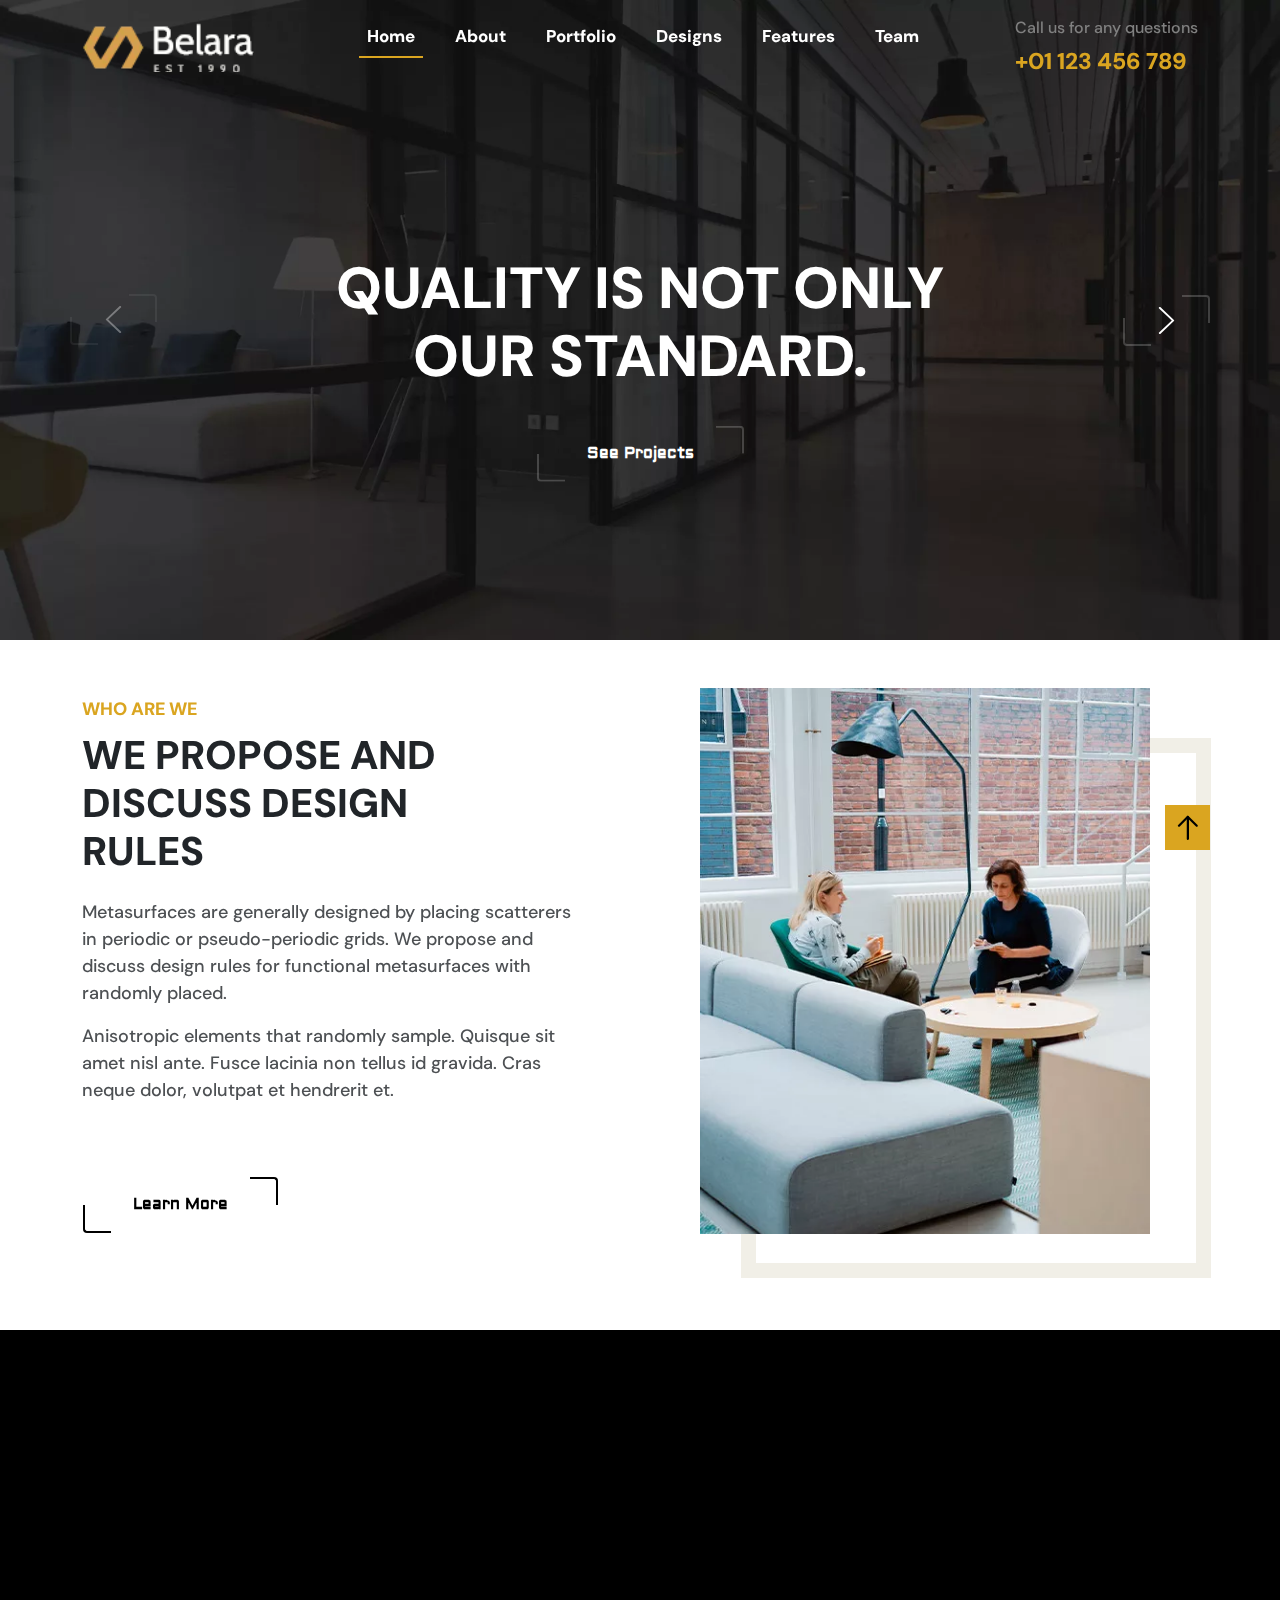
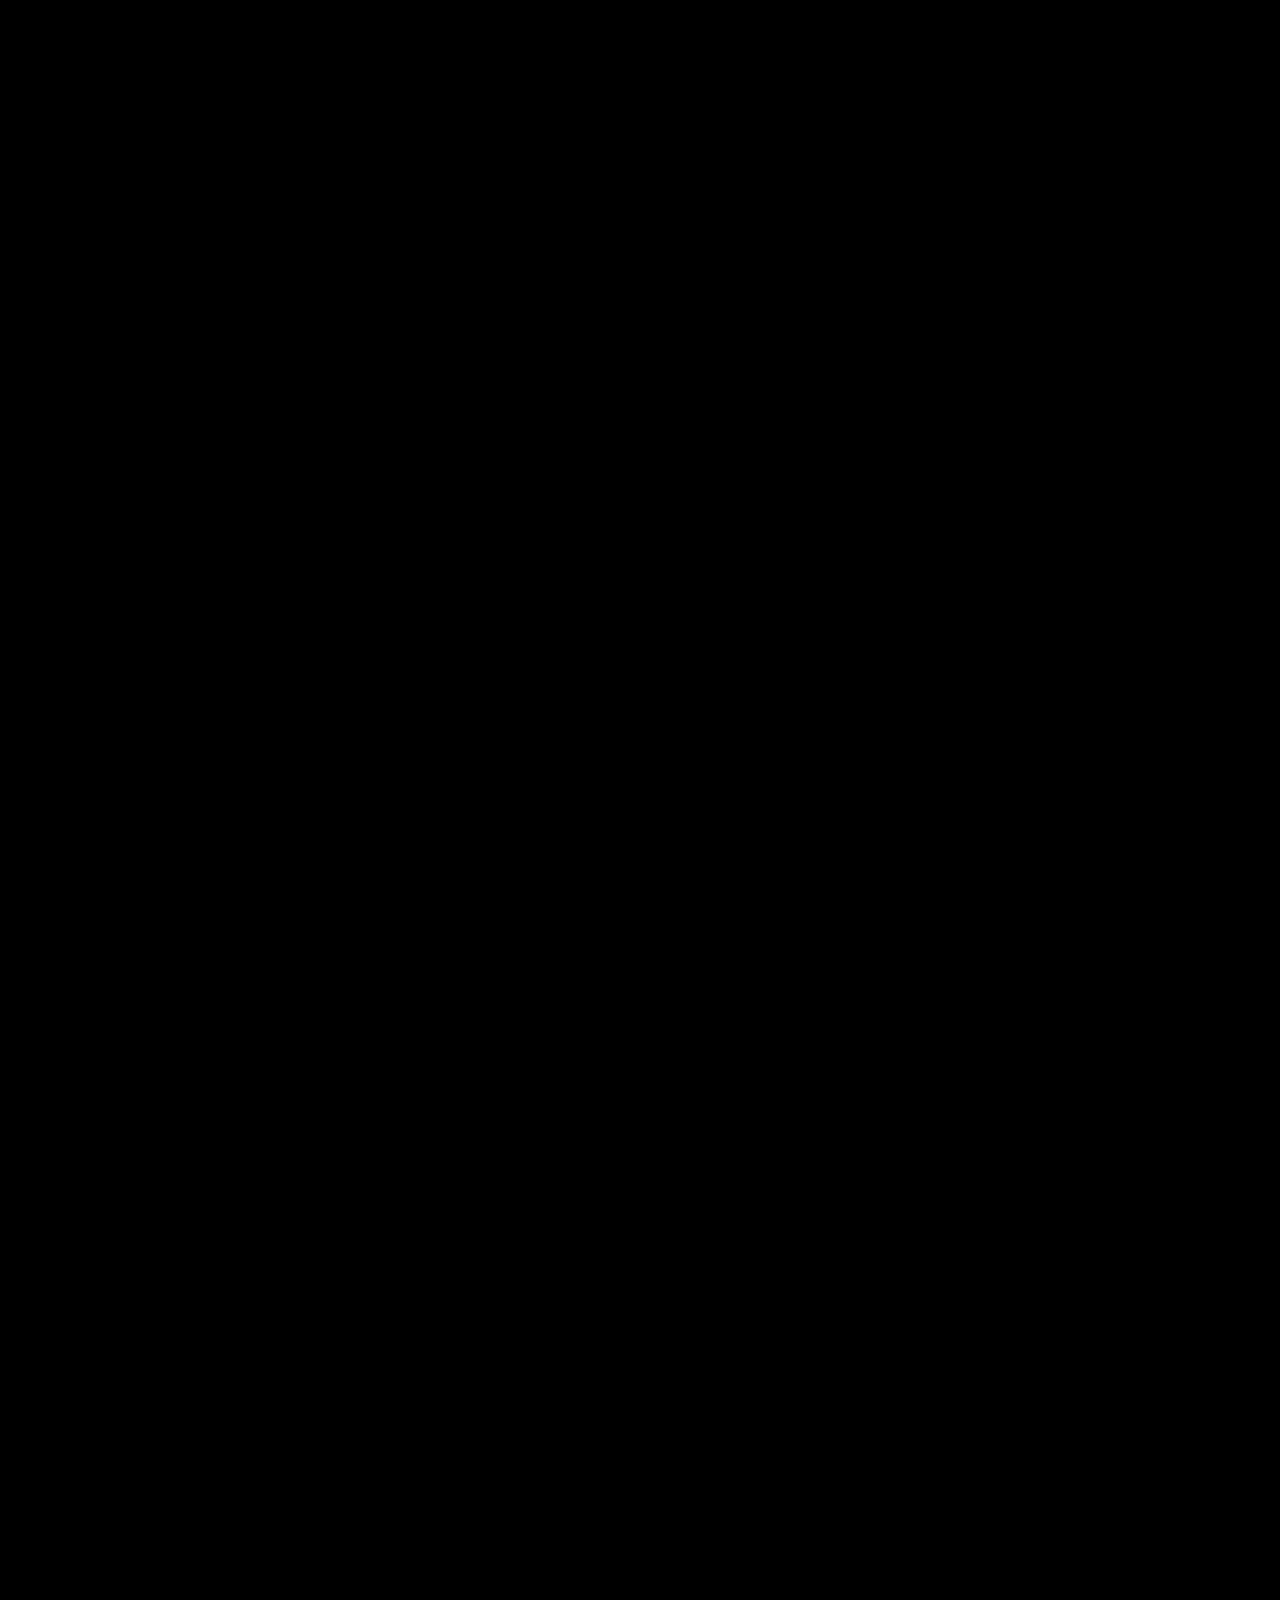
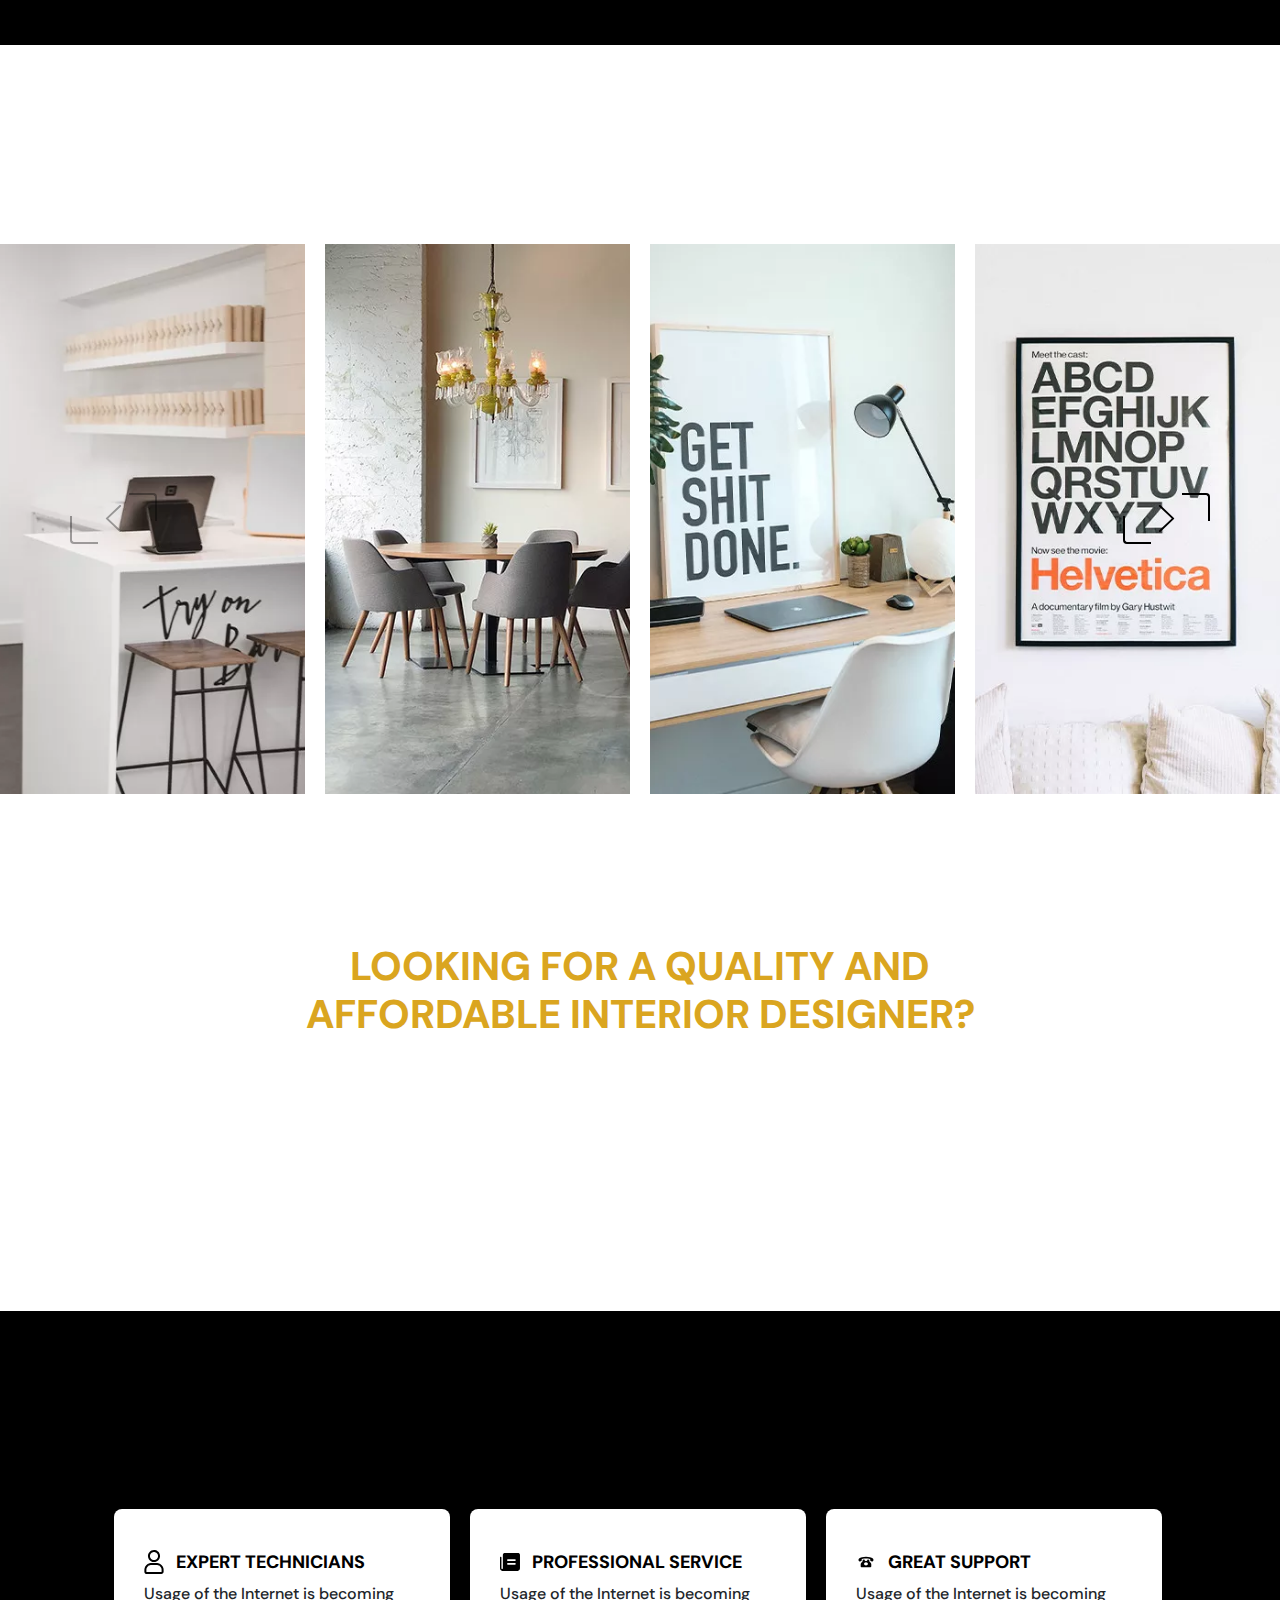
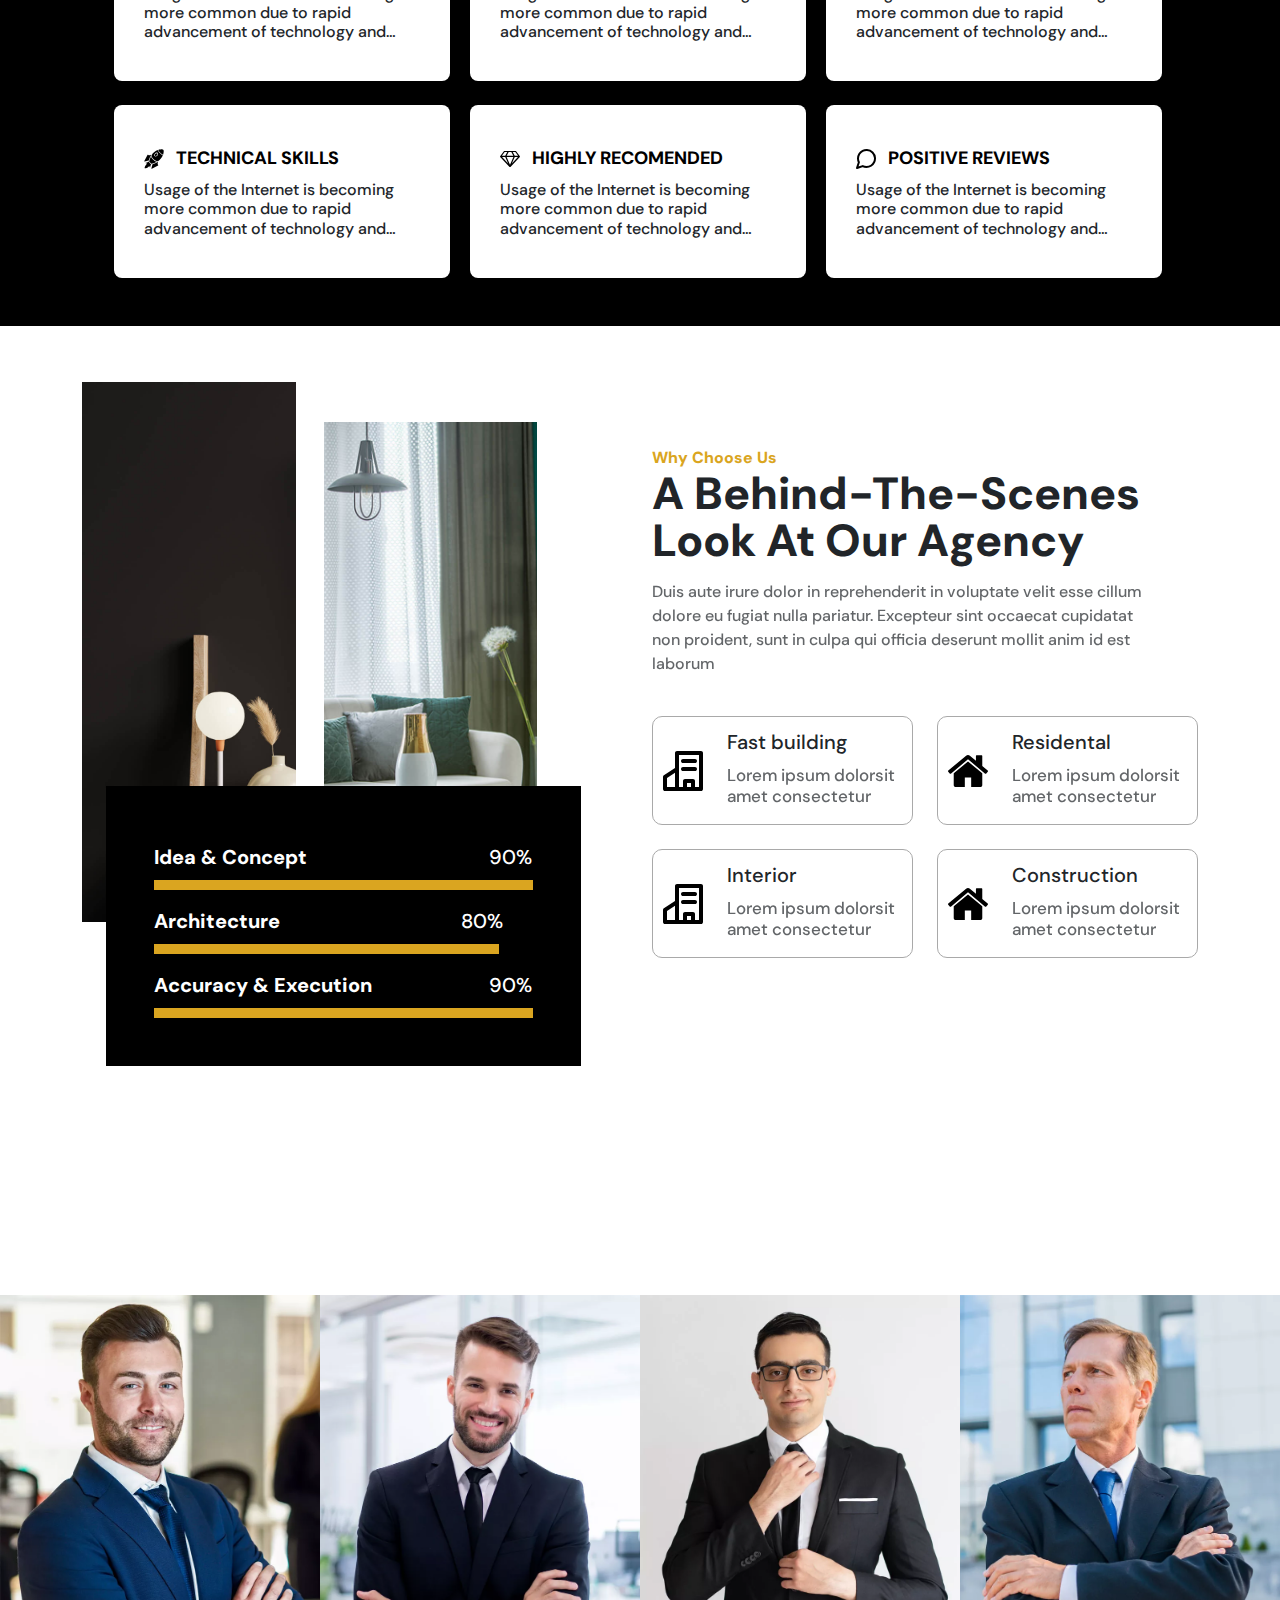
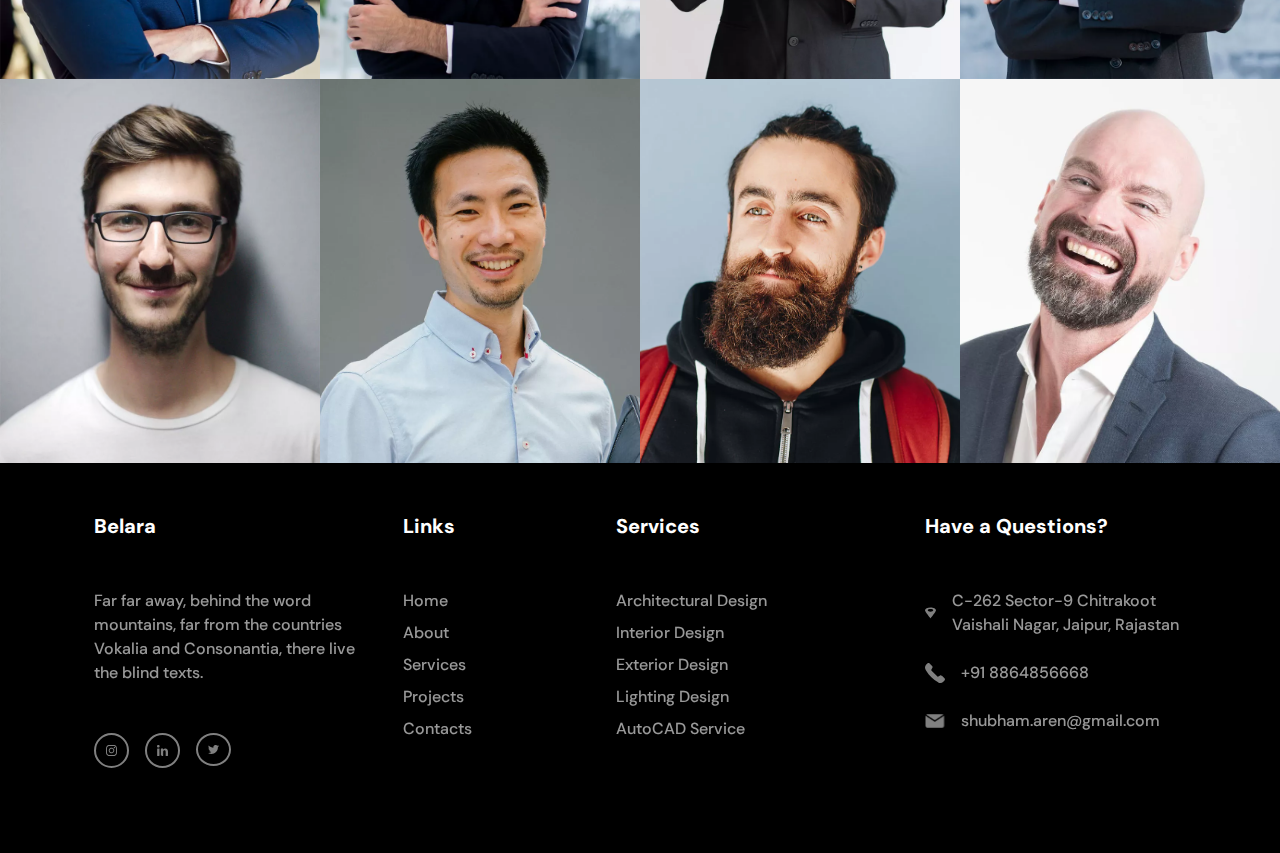
<file: index.html>
<!DOCTYPE html>
<html lang="en">
  <head>
    <meta charset="UTF-8" />
    <meta name="viewport" content="width=device-width, initial-scale=1.0" />
    <title>Document</title>
    <link href="./assets/css/bootstrap.min.css" rel="stylesheet" />
    <link href="./assets/libs/swiper/css/swiper-bundle.min.css" rel="stylesheet">
    <link href="./assets/css/style.min.css" rel="stylesheet" />
    <link rel="stylesheet" href="./assets/libs/light/lightgallery-bundle.min.css">
    <link rel="stylesheet" href="./assets/libs/aos-master/aos.css">
  </head>
  <body>
    <!-- Nav Bar Start -->
      <nav class="navbar navbar-expand-lg navbar-dark container-fluid bg-transparent myNavBar fixed-top pt-3" aria-label="Offcanvas navbar large" id="myMainNav">
        <div class="container">
          <a class="navbar-brand navbarBrand" href="#">
            <div class="logoImg">
              <img src="./assets/img/logo2.png" alt="logoImg" class="h-100 w-100 img-fluid object-fit-cover">
            </div>
          </a>
          <button class="navbar-toggler shadow-none border-0" type="button" data-bs-toggle="offcanvas" data-bs-target="#offcanvasNavbar2" aria-controls="offcanvasNavbar2" aria-label="Toggle navigation">
            <span class="navbar-toggler-icon"></span>
          </button>
          <div class="offcanvas myNavBarOffcanvas offcanvas-end text-bg-dark" tabindex="-1" id="offcanvasNavbar2" aria-labelledby="offcanvasNavbar2Label">
            <div class="offcanvas-header">
              <h5 class="offcanvas-title" id="offcanvasNavbar2Label">
                <div class="logoImg">
                  <img src="./assets/img/logo2.png" alt="logoImg" class="h-100 w-100 img-fluid object-fit-cover">
                </div>
              </h5>
              <button type="button" class="btn-close btn-close-white" data-bs-dismiss="offcanvas" aria-label="Close"></button>
            </div>
            <div class="offcanvas-body offcanvasBody">
              <ul class="navbar-nav navbarNav justify-content-center gap-2 gap-xl-4 flex-grow-1">
                <li class="nav-item navItem navItem">
                  <a class="nav-link navLink active" aria-current="page" href="#">Home</a>
                    <div class="hidden">
                      <ul class="list-unstyled hiddenul d-flex flex-column gap-3">
                        <li class="hiddenli"><a href="#aboutection" class="text-decoration-none hiddenanc">About</a></li>
                        <li class="hiddenli"><a href="#portfolioSection" class="text-decoration-none hiddenanc">Portfolio</a></li>
                        <li class="hiddenli"><a href="#projectSection" class="text-decoration-none hiddenanc">Designs</a></li>
                        <li class="hiddenli"><a href="#uniqueSection" class="text-decoration-none hiddenanc">Features</a></li>
                        <li class="hiddenli"><a href="#teamSection" class="text-decoration-none hiddenanc">Team</a></li>
                      </ul>
                    </div>
                </li>
                <li class="nav-item navItem">
                  <a class="nav-link navLink" href="#aboutection">About</a>
                </li>
                <li class="nav-item navItem">
                  <a class="nav-link navLink"  href="#portfolioSection">Portfolio</a>
                </li>
                <li class="nav-item navItem pages">
                  <a class="nav-link navLink pagesLink" href="#projectSection">Designs</a>
                </li>
                <li class="nav-item navItem">
                  <a class="nav-link navLink" href="#uniqueSection">Features</a>
                </li>
                <li class="nav-item navItem">
                  <a class="nav-link navLink" href="#teamSection">Team</a>
                </li>
              </ul>
              <div class="address">
                <div class="addOne">Call us for any questions</div>
                <div class="addTwo pt-1">+01 123 456 789</div>
              </div>
            </div>
          </div>
        </div>
      </nav>
    <!-- Nav Bar Ends -->

    <!-- Hero Section Start -->
      <div class="container-fluid heroSection">
        <div class="row">
          <div class="col-12 px-0">
            <div class="swiper mySwiper heroSwiper">
              <div class="swiper-wrapper">
                <div class="swiper-slide">
                  <div class="heroimg position-relative h-100 w-100">
                    <img src="./assets/img/hero-1.jpg.webp" alt="heroImg" class="h-100 w-100 img-fluid object-fit-cover">
                  </div>
                  <div class="text position-absolute text-white top-50 start-50 translate-middle text-center mt-4 mt-sm-5">
                      QUALITY IS NOT ONLY OUR STANDARD.
                    <div class="mt-4">
                      <button type="button" class="btn primaryBtn fw-bold">See Projects</button>
                    </div>
                  </div>
                </div>
                <div class="swiper-slide">
                  <div class="heroimg position-relative h-100 w-100">
                    <img src="./assets/img/hero-2.png" alt="heroImg" class="h-100 w-100 img-fluid object-fit-cover">
                  </div>
                  <div class="text position-absolute text-theme1 top-50 start-50 translate-middle text-center mt-4 mt-sm-5">
                      QUALITY IS NOT ONLY OUR STANDARD.
                    <div class="mt-4">
                      <button type="button" class="btn primaryBtn fw-bold">See Projects</button>
                    </div>
                  </div>
                </div>
                <div class="swiper-slide">
                  <div class="heroimg position-relative h-100 w-100">
                    <img src="./assets/img/hero-3.png.webp" alt="heroImg" class="h-100 w-100 img-fluid object-fit-cover">
                  </div>
                  <div class="text position-absolute text-theme1 top-50 start-50 translate-middle text-center mt-4 mt-sm-5">
                      QUALITY IS NOT ONLY OUR STANDARD.
                    <div class="mt-4">
                      <button type="button" class="btn primaryBtn fw-bold">See Projects</button>
                    </div>
                  </div>
                </div>
              </div>
              <div class="swiper-button-next swipernext border-0 shadow-none text-secondary-emphasis">
                <button type="button" class="btn primaryBtn mainbtn">
                  <div class="mainbtnImg">
                  <img src="./assets/img/nextbtn.svg" alt="nextbtn" class="h-100 w-100 img-fluid">
                  </div>
                </button>
              </div>
              <div class="swiper-button-prev swiperprev border-0 shadow-none text-secondary-emphasis">
                <button type="button" class="btn primaryBtn mainbtn">
                  <div class="mainbtnImg">
                    <img src="./assets/img/nextbtn.svg" alt="nextbtn" class="h-100 w-100 img-fluid">
                    </div>
                </button>
              </div>
            </div>
          </div>
        </div>
      </div>
    <!-- Hero Section Ends -->

    <!-- about Section Start -->
      <div class="container-fluid aboutection py-3 py-sm-4 py-md-5" id="aboutection">
        <div class="container">
          <div class="row align-items-center">
            <div class="col-12 col-lg-6">
              <div class="abouttxt" data-aos="fade-up" data-aos-duration="3000">
                <div class="row">
                  <div class="col-12">
                    <div class="head py-2 text-center text-lg-start">
                      WHO ARE WE
                    </div>
                  </div>
                  <div class="col-12 col-xl-9">
                    <div class="subHead text-center text-lg-start">
                      WE PROPOSE AND DISCUSS DESIGN RULES
                    </div>
                  </div>
                  <div class="col-12 col-xl-11">
                    <div class="description py-3 py-lg-4">
                      Metasurfaces are generally designed by placing scatterers in periodic or pseudo-periodic grids. We propose and discuss design rules for functional metasurfaces with randomly placed.
                      <div class="pt-3">
                        Anisotropic elements that randomly sample. Quisque sit amet nisl ante. Fusce lacinia non tellus id gravida. Cras neque dolor, volutpat et hendrerit et.
                      </div>
                    </div>
                  </div>
                  <div class="col-12 pt-3 pb-4 pb-lg-0 pt-lg-5 text-center text-lg-start">
                    <button type="button" class="btn primaryBtn text-black aboutbtn">Learn More</button>
                  </div>
                </div>
              </div>
            </div>
            <div class="col-12 col-sm-10 col-lg-6 col-xxl-5">
              <div class="aboutImg px-4 px-sm-5" data-aos="fade-down" data-aos-easing="linear" data-aos-duration="1500">
                <img src="./assets/img/about-pic.jpg.webp" alt="aboutSectionImg" class="h-100 w-100 img-fluid object-fit-cover">
                </div>
              </div>
            </div>
        </div>
      </div>
    <!-- about Section Ends -->
    
    <!-- portfolio section Start -->
      <div class="container-fluid portfolioSection py-5 bg-black mt-5" id="portfolioSection">
        <div class="container">
          <div class="row">
            <div class="col-12">
              <div class="head text-center" data-aos="fade-up" data-aos-anchor-placement="top-bottom">
                OUR PORTFOLIO
              </div>
            </div>
            <div class="col-12">
              <div class="subHead text-center text-white" data-aos="fade-up" data-aos-anchor-placement="bottom-bottome">
                Latest Completed Projects
              </div>
            </div>
            <div class="col-12 py-4 py-lg-5">
              <div class="row align-items-center">
                <div class="col-12 col-lg-6">
                  <div class="portfolioImagesection" data-aos="fade-up" data-aos-duration="1000">
                    <img src="./assets/img/portfolio1.png.webp" alt="portfolioImg" class="h-100 w-100 img-fluid object-fit-cover">
                  </div>
                </div>
                <div class="col-12 col-lg-6">
                  <div class="row">
                    <div class="portfoliotextsection text-center text-lg-start ps-lg-0 ps-lg-5"  data-aos="fade-down" data-aos-duration="1000">
                      <div class="col-12 col-xxl-10 mx-auto">
                        <div class="date py-3 ps-4">
                          december 2018
                        </div>
                      </div>
                      <div class="col-12 col-xxl-10 mx-auto">
                        <div class="projectName pb-3">
                          Pure Bedroom Architecture
                        </div>
                      </div>
                      <div class="col-12 col-xxl-10 mx-auto">
                        <div class="description">
                          If you are looking at blank cassettes on the web lorem ipsum dolor sit amet, consectetur adipisicing elit, sed do eiusmod tempor incididunt.
                        </div>
                      </div>
                      <div class="col-12 col-xxl-10 mx-auto">
                        <div class="buttondiv pt-4 textcenter">
                          <button type="button" class="btn primaryBtn readbtn">Read More</button>
                        </div>
                      </div>
                    </div>
                  </div>
                </div>
              </div>
            </div>
            <div class="col-12 py-4 py-lg-5">
              <div class="row align-items-center">
                <div class="col-12 col-lg-6 order-1 order-lg-2">
                  <div class="portfolioImagesection" data-aos="fade-up" data-aos-duration="1000"> 
                    <img src="./assets/img/portfolio2.png.webp" alt="portfolioImg" class="h-100 w-100 img-fluid object-fit-cover">
                  </div>
                </div>
                <div class="col-12 col-lg-6 order-2  order-lg-1">
                  <div class="row">
                    <div class="portfoliotextsection text-center text-lg-start ps-lg-0 ps-lg-5"  data-aos="fade-down" data-aos-duration="1000">
                      <div class="col-12 col-xxl-10 mx-auto">
                        <div class="date py-3 ps-4">
                          december 2018
                        </div>
                      </div>
                      <div class="col-12 col-xxl-10 mx-auto">
                        <div class="projectName pb-3">
                          Pure Bedroom Architecture
                        </div>
                      </div>
                      <div class="col-12 col-xxl-10 mx-auto">
                        <div class="description">
                          If you are looking at blank cassettes on the web lorem ipsum dolor sit amet, consectetur adipisicing elit, sed do eiusmod tempor incididunt.
                        </div>
                      </div>
                      <div class="col-12 col-xxl-10 mx-auto">
                        <div class="buttondiv pt-4 textcenter">
                          <button type="button" class="btn primaryBtn readbtn">Read More</button>
                        </div>
                      </div>
                    </div>
                  </div>
                </div>
              </div>
            </div>
            <div class="col-12 py-4 py-lg-5">
              <div class="row align-items-center">
                <div class="col-12 col-lg-6">
                  <div class="portfolioImagesection" data-aos="fade-up" data-aos-duration="1000">
                    <img src="./assets/img/portfolio3.png.webp" alt="portfolioImg" class="h-100 w-100 img-fluid object-fit-cover">
                  </div>
                </div>
                <div class="col-12 col-lg-6">
                  <div class="row">
                    <div class="portfoliotextsection text-center text-lg-start ps-lg-0 ps-lg-5" data-aos="fade-down" data-aos-duration="1000">
                      <div class="col-12 col-xxl-10 mx-auto">
                        <div class="date py-3 ps-4">
                          december 2018
                        </div>
                      </div>
                      <div class="col-12 col-xxl-10 mx-auto">
                        <div class="projectName pb-3">
                          Pure Bedroom Architecture
                        </div>
                      </div>
                      <div class="col-12 col-xxl-10 mx-auto">
                        <div class="description">
                          If you are looking at blank cassettes on the web lorem ipsum dolor sit amet, consectetur adipisicing elit, sed do eiusmod tempor incididunt.
                        </div>
                      </div>
                      <div class="col-12 col-xxl-10 mx-auto">
                        <div class="buttondiv pt-4 textcenter">
                          <button type="button" class="btn primaryBtn readbtn">Read More</button>
                        </div>
                      </div>
                    </div>
                  </div>
                </div>
              </div>
            </div>
            <div class="col-12 py-4 py-lg-5">
              <div class="row align-items-center">
                <div class="col-12 col-lg-6 order-1 order-lg-2">
                  <div class="portfolioImagesection" data-aos="fade-up" data-aos-duration="1000">
                    <img src="./assets/img/portfolio4.png.webp" alt="portfolioImg" class="h-100 w-100 img-fluid object-fit-cover">
                  </div>
                </div>
                <div class="col-12 col-lg-6 order-2 order-lg-1">
                  <div class="row">
                    <div class="portfoliotextsection text-center text-lg-start ps-lg-0 ps-lg-5" data-aos="fade-down" data-aos-duration="1000">
                      <div class="col-12 col-xxl-10 mx-auto">
                        <div class="date py-3 ps-4">
                          december 2018
                        </div>
                      </div>
                      <div class="col-12 col-xxl-10 mx-auto">
                        <div class="projectName pb-3">
                          Pure Bedroom Architecture
                        </div>
                      </div>
                      <div class="col-12 col-xxl-10 mx-auto">
                        <div class="description">
                          If you are looking at blank cassettes on the web lorem ipsum dolor sit amet, consectetur adipisicing elit, sed do eiusmod tempor incididunt.
                        </div>
                      </div>
                      <div class="col-12 col-xxl-10 mx-auto">
                        <div class="buttondiv pt-4 textcenter">
                          <button type="button" class="btn primaryBtn readbtn">Read More</button>
                        </div>
                      </div>
                    </div>
                  </div>
                </div>
              </div>
            </div>
          </div>
        </div>
      </div>
    <!-- portfolio section Ends -->
    
    <!-- projects Section Start -->
      <div class="container-fluid projectSection py-4 py-md-5 overflow-x-hidden" id="projectSection">
        <div class="row">
          <div class="col-12 head text-center pt-3" data-aos="fade-right">
            OUR WORKS
          </div>
          <div class="col-12 subHead text-center pb-3 pb-sm-4 pb-xl-5" data-aos="fade-left">
            LATEST Designs
          </div>
          <div class="col-12 px-0">
            <div class="swiper projectSwiper">
              <div class="swiper-wrapper">
                <div class="swiper-slide">
                  <div class="swiperMaincard position-relative">
                    <div class="swiperImg">
                      <img src="./assets/img/slider02.webp" alt="projectSwiperImg" class="h-100 w-100 img-fluid object-fit-cover">
                    </div>
                    <div class="swiperCard text-center position-absolute bottom-0 start-0 end-0 mx-5 mb-5 py-3 px-3">
                      <div class="text pb-2">
                        Interiors
                      </div>
                      <div class="mainText">
                        Lower main Office karnataka bharat
                      </div>
                    </div>
                  </div>
                </div>
                <div class="swiper-slide">
                  <div class="swiperMaincard position-relative">
                    <div class="swiperImg">
                      <img src="./assets/img/slider03.webp" alt="projectSwiperImg" class="h-100 w-100 img-fluid object-fit-cover">
                    </div>
                    <div class="swiperCard text-center position-absolute bottom-0 start-0 end-0 mx-5 mb-5 py-3 px-3">
                      <div class="text pb-2">
                        Interiors
                      </div>
                      <div class="mainText">
                        Lower main Office karnataka bharat
                      </div>
                    </div>
                  </div>
                </div>
                <div class="swiper-slide">
                  <div class="swiperMaincard position-relative">
                    <div class="swiperImg">
                      <img src="./assets/img/slider04.webp" alt="projectSwiperImg" class="h-100 w-100 img-fluid object-fit-cover">
                    </div>
                    <div class="swiperCard text-center position-absolute bottom-0 start-0 end-0 mx-5 mb-5 py-3 px-3">
                      <div class="text pb-2">
                        Interiors
                      </div>
                      <div class="mainText">
                        Lower main Office karnataka bharat
                      </div>
                    </div>
                  </div>
                </div>
                <div class="swiper-slide">
                  <div class="swiperMaincard position-relative">
                    <div class="swiperImg">
                      <img src="./assets/img/slider05.webp" alt="projectSwiperImg" class="h-100 w-100 img-fluid object-fit-cover">
                    </div>
                    <div class="swiperCard text-center position-absolute bottom-0 start-0 end-0 mx-5 mb-5 py-3 px-3">
                      <div class="text pb-2">
                        Interiors
                      </div>
                      <div class="mainText">
                        Lower main Office karnataka bharat
                      </div>
                    </div>
                  </div>
                </div>
                <div class="swiper-slide">
                  <div class="swiperMaincard position-relative">
                    <div class="swiperImg">
                      <img src="./assets/img/slider02.webp" alt="projectSwiperImg" class="h-100 w-100 img-fluid object-fit-cover">
                    </div>
                    <div class="swiperCard text-center position-absolute bottom-0 start-0 end-0 mx-5 mb-5 py-3 px-3">
                      <div class="text pb-2">
                        Interiors
                      </div>
                      <div class="mainText">
                        Lower main Office karnataka bharat
                      </div>
                    </div>
                  </div>
                </div>
                <div class="swiper-slide">
                  <div class="swiperMaincard position-relative">
                    <div class="swiperImg">
                      <img src="./assets/img/slider03.webp" alt="projectSwiperImg" class="h-100 w-100 img-fluid object-fit-cover">
                    </div>
                    <div class="swiperCard text-center position-absolute bottom-0 start-0 end-0 mx-5 mb-5 py-3 px-3">
                      <div class="text pb-2">
                        Interiors
                      </div>
                      <div class="mainText">
                        Lower main Office karnataka bharat
                      </div>
                    </div>
                  </div>
                </div>
                <div class="swiper-slide">
                  <div class="swiperMaincard position-relative">
                    <div class="swiperImg">
                      <img src="./assets/img/slider04.webp" alt="projectSwiperImg" class="h-100 w-100 img-fluid object-fit-cover">
                    </div>
                    <div class="swiperCard text-center position-absolute bottom-0 start-0 end-0 mx-5 mb-5 py-3 px-3">
                      <div class="text pb-2">
                        Interiors
                      </div>
                      <div class="mainText">
                        Lower main Office karnataka bharat
                      </div>
                    </div>
                  </div>
                </div>
                <div class="swiper-slide">
                  <div class="swiperMaincard position-relative">
                    <div class="swiperImg">
                      <img src="./assets/img/slider05.webp" alt="projectSwiperImg" class="h-100 w-100 img-fluid object-fit-cover">
                    </div>
                    <div class="swiperCard text-center position-absolute bottom-0 start-0 end-0 mx-5 mb-5 py-3 px-3">
                      <div class="text pb-2">
                        Interiors
                      </div>
                      <div class="mainText">
                        Lower main Office karnataka bharat
                      </div>
                    </div>
                  </div>
                </div>
                <div class="swiper-slide">
                  <div class="swiperMaincard position-relative">
                    <div class="swiperImg">
                      <img src="./assets/img/slider02.webp" alt="projectSwiperImg" class="h-100 w-100 img-fluid object-fit-cover">
                    </div>
                    <div class="swiperCard text-center position-absolute bottom-0 start-0 end-0 mx-5 mb-5 py-3 px-3">
                      <div class="text pb-2">
                        Interiors
                      </div>
                      <div class="mainText">
                        Lower main Office karnataka bharat
                      </div>
                    </div>
                  </div>
                </div>
                <div class="swiper-slide">
                  <div class="swiperMaincard position-relative">
                    <div class="swiperImg">
                      <img src="./assets/img/slider03.webp" alt="projectSwiperImg" class="h-100 w-100 img-fluid object-fit-cover">
                    </div>
                    <div class="swiperCard text-center position-absolute bottom-0 start-0 end-0 mx-5 mb-5 py-3 px-3">
                      <div class="text pb-2">
                        Interiors
                      </div>
                      <div class="mainText">
                        Lower main Office karnataka bharat
                      </div>
                    </div>
                  </div>
                </div>
                <div class="swiper-slide">
                  <div class="swiperMaincard position-relative">
                    <div class="swiperImg">
                      <img src="./assets/img/slider05.webp" alt="projectSwiperImg" class="h-100 w-100 img-fluid object-fit-cover">
                    </div>
                    <div class="swiperCard text-center position-absolute bottom-0 start-0 end-0 mx-5 mb-5 py-3 px-3">
                      <div class="text pb-2">
                        Interiors
                      </div>
                      <div class="mainText">
                        Lower main Office karnataka bharat
                      </div>
                    </div>
                  </div>
                </div>
                <div class="swiper-slide">
                  <div class="swiperMaincard position-relative">
                    <div class="swiperImg">
                      <img src="./assets/img/slider05.webp" alt="projectSwiperImg" class="h-100 w-100 img-fluid object-fit-cover">
                    </div>
                    <div class="swiperCard text-center position-absolute bottom-0 start-0 end-0 mx-5 mb-5 py-3 px-3">
                      <div class="text pb-2">
                        Interiors
                      </div>
                      <div class="mainText">
                        Lower main Office karnataka bharat
                      </div>
                    </div>
                  </div>
                </div>
              </div>
              <div class="swiper-button-next swipernext border-0 shadow-none text-secondary-emphasis">
                <button type="button" class="btn primaryBtn mainbtn aboutbtn fillbtn">
                  <div class="mainbtnImg">
                  <img src="./assets/img/nextblack.svg" alt="nextbtn" class="h-100 w-100 img-fluid">
                  </div>
                </button>
              </div>
              <div class="swiper-button-prev swiperprev border-0 shadow-none text-secondary-emphasis">
                <button type="button" class="btn primaryBtn mainbtn aboutbtn fillbtn">
                  <div class="mainbtnImg">
                    <img src="./assets/img/nextblack.svg" alt="nextbtn" class="h-100 w-100 img-fluid">
                    </div>
                </button>
              </div>
            </div>
          </div>
        </div>
      </div>
    <!-- projects Section Ends -->

    <!-- looking Section Start -->
      <div class="container-fluid lookinSection">
        <div class="container">
          <div class="row justify-content-center align-items-center">
            <div class="col-12 col-md-10 col-lg-8">
              <div class="lookingtext text-center">
                <div class="row justify-content-center">
                  <div class="col-12">
                    <div class="head">
                      LOOKING FOR A QUALITY AND AFFORDABLE Interior Designer?
                    </div>
                  </div>
                  <div class="col-12 col-md-10">
                    <div class="subHead pt-4">
                      Inappropriate behavior is often laughed off as “boys will be boys,” women face higher conduct standards especially in the workplace.
                    </div>
                  </div>
                  <div class="col-12 mt-5">
                    <button type="button" class="btn primaryBtn aboutbtn readbtn">Learn More</button>
                  </div>
                </div>
              </div>
            </div>
          </div>
        </div>
      </div>
    <!-- looking Section Ends -->

    <!-- unique Section Start -->
      <div class="container-fluid uniqueSection bg-black py-4 py-md-5 overflow-x-hidden" id="uniqueSection">
        <div class="container">
          <div class="row">
            <div class="col-12">
              <div class="head text-center" data-aos="fade-right">
                SOME FEATURES THAT MADE US UNIQUE
              </div>
              <div class="subHead text-center py-3" data-aos="fade-left">
                Who are in extremely love with eco friendly system.
              </div>
            </div>
            <div class="col-12 px-md-5 pt-3 pt-sm-4 pt-lg-5">
              <div class="row gy-3 gy-md-4 flex-nowrap flex-sm-wrap overflow-x-auto">
                <div class="col-10 ps-0 ps-sm-2 col-sm-6 col-lg-4">
                  <div class="uniqueCard bg-white rounded-3" >
                    <div class="row align-items-center">
                      <div class="col-auto">
                        <div class="icon">
                          <img src="./assets/img/user.svg" alt="cardIcon" class="h-100 w-100 img-fluid">
                        </div>
                      </div>
                      <div class="col px-0 cardHeading">
                        EXPERT TECHNICIANS
                      </div>
                    </div>
                    <div class="row">
                      <div class="col-12 cardSubHEading pt-2">
                        Usage of the Internet is becoming more common due to rapid advancement of technology and power.
                      </div>
                    </div>
                  </div>
                </div>
                <div class="col-10 ps-0 ps-sm-2 col-sm-6 col-lg-4">
                  <div class="uniqueCard bg-white rounded-3" >
                    <div class="row align-items-center">
                      <div class="col-auto">
                        <div class="icon">
                          <img src="./assets/img/news.svg" alt="cardIcon" class="h-100 w-100 img-fluid">
                        </div>
                      </div>
                      <div class="col px-0 cardHeading">
                        PROFESSIONAL SERVICE
                      </div>
                  </div>
                  <div class="row">
                    <div class="col-12 cardSubHEading pt-2">
                      Usage of the Internet is becoming more common due to rapid advancement of technology and power.
                    </div>
                  </div>
                  </div>
                </div>
                <div class="col-10 ps-0 ps-sm-2 col-sm-6 col-lg-4">
                  <div class="uniqueCard bg-white rounded-3" >
                    <div class="row align-items-center">
                      <div class="col-auto">
                        <div class="icon">
                          <img src="./assets/img/Telephone.svg" alt="cardIcon" class="h-100 w-100 img-fluid">
                        </div>
                      </div>
                      <div class="col px-0 cardHeading">
                        GREAT SUPPORT
                      </div>
                    </div>
                    <div class="row">
                      <div class="col-12 cardSubHEading pt-2">
                        Usage of the Internet is becoming more common due to rapid advancement of technology and power.
                      </div>
                    </div>
                  </div>
                </div>
                <div class="col-10 ps-0 ps-sm-2 col-sm-6 col-lg-4">
                  <div class="uniqueCard bg-white rounded-3">
                    <div class="row align-items-center">
                      <div class="col-auto">
                        <div class="icon">
                          <img src="./assets/img/Rocket.svg" alt="cardIcon" class="h-100 w-100 img-fluid">
                        </div>
                      </div>
                      <div class="col px-0 cardHeading">
                        TECHNICAL SKILLS
                      </div>
                    </div>
                    <div class="row">
                      <div class="col-12 cardSubHEading pt-2">
                        Usage of the Internet is becoming more common due to rapid advancement of technology and power.
                      </div>
                    </div>
                  </div>
                </div>
                <div class="col-10 ps-0 ps-sm-2 col-sm-6 col-lg-4">
                  <div class="uniqueCard bg-white rounded-3">
                    <div class="row align-items-center">
                      <div class="col-auto">
                        <div class="icon">
                          <img src="./assets/img/diamond.svg" alt="cardIcon" class="h-100 w-100 img-fluid">
                        </div>
                      </div>
                      <div class="col px-0 cardHeading">
                        HIGHLY RECOMENDED
                      </div>
                  </div>
                  <div class="row">
                    <div class="col-12 cardSubHEading pt-2">
                      Usage of the Internet is becoming more common due to rapid advancement of technology and power.
                    </div>
                  </div>
                  </div>
                </div>
                <div class="col-10 ps-0 ps-sm-2 col-sm-6 col-lg-4">
                  <div class="uniqueCard bg-white rounded-3">
                    <div class="row align-items-center">
                      <div class="col-auto">
                        <div class="icon">
                          <img src="./assets/img/Message.svg" alt="cardIcon" class="h-100 w-100 img-fluid">
                        </div>
                      </div>
                      <div class="col px-0 cardHeading">
                        POSITIVE REVIEWS
                      </div>
                    </div>
                    <div class="row">
                      <div class="col-12 cardSubHEading pt-2">
                        Usage of the Internet is becoming more common due to rapid advancement of technology and power.
                      </div>
                    </div>
                  </div>
                </div>
              </div>
            </div>
          </div>
        </div>
      </div>
    <!-- unique Section Ends -->

    <!-- choose Section Start -->
      <div class="container-fluid chooseSection py-3 py-sm-4 py-md-5 mt-5">
        <div class="container">
          <div class="row">
            <div class="col-12 col-lg-6">
              <div class="imgSection">
                <div class="row gap-0 gap-xl-1">
                  <div class="col-6 col-xl-5">
                    <div class="chooseimgone">
                    </div>
                  </div>
                  <div class="col-6 col-xl-5">
                    <div class="chooseimgtWO">
                    </div>
                  </div>
                  <div class="col-12 col-xl-11">
                    <div class="placeholderdiv bg-black py-5 px-5 ms-4">
                      <div class="row">
                        <div class="col-12">
                          <div class="row justify-content-between py-2">
                            <div class="col-10">
                              <div class="labeltxt">
                                Idea & Concept
                              </div>
                            </div>
                            <div class="col-2">
                              <div class="labelNumber">
                                90%
                              </div>
                            </div>
                          </div>
                          <div class="progress progressLine  rounded-0" role="progressbar" aria-label="Example 20px high" aria-valuenow="25" aria-valuemin="0" aria-valuemax="100" style="height: 10px">
                            <div class="progress-bar progressbar" style="width: 100%"></div>
                          </div>
                        </div>
                        <div class="col-11 py-2">
                          <div class="row justify-content-between py-2">
                            <div class="col-5">
                              <div class="labeltxt">
                                Architecture
                              </div>
                            </div>
                            <div class="col-2">
                              <div class="labelNumber">
                                80%
                              </div>
                            </div>
                          </div>
                          <div class="progress progressLine  rounded-0" role="progressbar" aria-label="Example 20px high" aria-valuenow="25" aria-valuemin="0" aria-valuemax="100" style="height: 10px">
                            <div class="progress-bar progressbar" style="width: 100%"></div>
                          </div>
                        </div>
                        <div class="col-12">
                          <div class="row justify-content-between py-2">
                            <div class="col-10">
                              <div class="labeltxt">
                                Accuracy & Execution
                              </div>
                            </div>
                            <div class="col-2">
                              <div class="labelNumber">
                                90%
                              </div>
                            </div>
                          </div>
                          <div class="progress progressLine  rounded-0" role="progressbar" aria-label="Example 20px high" aria-valuenow="25" aria-valuemin="0" aria-valuemax="100" style="height: 10px">
                            <div class="progress-bar progressbar" style="width: 100%"></div>
                          </div>
                        </div>
                      </div>
                    </div>
                  </div>
                </div>
              </div>
            </div>
            <div class="col-12 col-lg-6 pt-3 pt-lg-0">
              <div class="txtSection">
                <div class="row">
                  <div class="col-12">
                    <div class="head pt-0 pt-xl-4 text-center text-lg-start">
                      Why Choose Us
                    </div>
                  </div>
                  <div class="col-11">
                    <div class="mainHead text-center text-lg-start">
                      A Behind-The-Scenes Look At Our Agency
                    </div>
                  </div>
                  <div class="col-11">
                    <div class="description py-2 py-xl-3 text-center text-lg-start">
                      Duis aute irure dolor in reprehenderit in voluptate velit esse cillum dolore eu fugiat nulla pariatur. Excepteur sint occaecat cupidatat non proident, sunt in culpa qui officia deserunt mollit anim id est laborum 
                    </div>
                  </div>
                  <div class="col-12 pt-4">
                    <div class="row gy-4">
                      <div class="col-6">
                        <div class="mainCard">
                          <div class="row align-items-center">
                            <div class="col-auto">
                              <div class="CardImg">
                                <img src="./assets/img/flats.svg" alt="CardImg" class="h-100 w-100 img-fluid">
                              </div>
                            </div>
                            <div class="col">
                              <div class="name">
                                Fast building
                              </div>
                              <div class="work py-2">
                                Lorem ipsum dolorsit amet consectetur
                              </div>
                            </div>
                          </div>
                        </div>
                      </div>
                      <div class="col-6">
                        <div class="mainCard">
                          <div class="row align-items-center">
                            <div class="col-auto">
                              <div class="CardImg">
                                <img src="./assets/img/home.svg" alt="CardImg" class="h-100 w-100 img-fluid">
                              </div>
                            </div>
                            <div class="col">
                              <div class="name">
                                Residental
                              </div>
                              <div class="work py-2">
                                Lorem ipsum dolorsit amet consectetur
                              </div>
                            </div>
                          </div>
                        </div>
                      </div>
                      <div class="col-6">
                        <div class="mainCard">
                          <div class="row align-items-center">
                            <div class="col-auto">
                              <div class="CardImg">
                                <img src="./assets/img/flats.svg" alt="CardImg" class="h-100 w-100 img-fluid">
                              </div>
                            </div>
                            <div class="col">
                              <div class="name">
                                Interior
                              </div>
                              <div class="work py-2">
                                Lorem ipsum dolorsit amet consectetur
                              </div>
                            </div>
                          </div>
                        </div>
                      </div>
                      <div class="col-6">
                        <div class="mainCard">
                          <div class="row align-items-center">
                            <div class="col-auto">
                              <div class="CardImg">
                                <img src="./assets/img/home.svg" alt="CardImg" class="h-100 w-100 img-fluid">
                              </div>
                            </div>
                            <div class="col">
                              <div class="name">
                                Construction
                              </div>
                              <div class="work py-2">
                                Lorem ipsum dolorsit amet consectetur
                              </div>
                            </div>
                          </div>
                        </div>
                      </div>
                    </div>
                  </div>
                </div>
              </div>
            </div>
          </div>
        </div>
      </div>
    <!-- choose Section Ends -->

    <!-- team Section Start -->
      <div class="container-fluid teamSection pt-5 overflow-x-hidden" id="teamSection">
        <div class="row">
          <div class="col-12">
            <div class="subHead text-center" data-aos="fade-right">
              ARCHITECT
            </div>
            <div class="head text-center pt-3 pb-3 pb-md-5" data-aos="fade-left">
              Behind those Beautiful Works
            </div>
          </div>
          <div class="col-12">
            <div class="row">
              <div class="col-6 col-sm-3 px-0">
                <div class="teamtextImg position-relative">
                  <div class="teamImage">
                    <img src="./assets/img/team-1.jpg.webp" alt="teamSectionImg" class="object-fit-cover h-100 w-100 img-fluid">
                  </div>
                  <div class="hidden text-center position-absolute top-0 start-0 end-0  h-100 bg-white px-3">
                    <div class="position pt-2 pt-lg-5">
                      ARCHITECT
                    </div>
                    <div class="name pt-2 pt-xl-5">
                      Lloyd Wilson
                    </div>
                    <div class="description py-2 py-lg-4">
                      I am an ambitious workaholic, but apart from that, pretty simple person.
                    </div>
                    <div class="socialLinks">
                      <ul class="list-unstyled d-flex justify-content-center gap-3 align-items-center">
                        <li class="socialLinksLi"><a href="javascript:;" class="socialLinksanc text-decoration-none"><img src="./assets/img/instagramyellow.svg" alt="socialImg" class="h-100 w-100 img-fluid"></a></li>
                        <li class="socialLinksLi"><a href="javascript:;" class="socialLinksanc text-decoration-none"><img src="./assets/img/linkedinyellow.svg" alt="socialImg" class="h-100 w-100 img-fluid"></a></li>
                        <li class="socialLinksLi"><a href="javascript:;" class="socialLinksanc text-decoration-none"><img src="./assets/img/twitteryellow.svg" alt="socialImg" class="h-100 w-100 img-fluid"></a></li>
                      </ul>
                    </div>
                  </div>
                </div>
              </div>
              <div class="col-6 col-sm-3 px-0">
                <div class="teamtextImg position-relative">
                  <div class="teamImage">
                    <img src="./assets/img/team-2.jpg.webp" alt="teamSectionImg" class="object-fit-cover h-100 w-100 img-fluid">
                  </div>
                  <div class="hidden text-center position-absolute top-0 start-0 end-0  h-100 bg-white px-3">
                    <div class="position pt-2 pt-lg-5">
                      ARCHITECT
                    </div>
                    <div class="name pt-2 pt-xl-5">
                      Rachel Parker
                    </div>
                    <div class="description py-2 py-lg-4">
                      I am an ambitious workaholic, but apart from that, pretty simple person.
                    </div>
                    <div class="socialLinks">
                      <ul class="list-unstyled d-flex justify-content-center gap-3 align-items-center">
                        <li class="socialLinksLi"><a href="javascript:;" class="socialLinksanc text-decoration-none"><img src="./assets/img/instagramyellow.svg" alt="socialImg" class="h-100 w-100 img-fluid"></a></li>
                        <li class="socialLinksLi"><a href="javascript:;" class="socialLinksanc text-decoration-none"><img src="./assets/img/linkedinyellow.svg" alt="socialImg" class="h-100 w-100 img-fluid"></a></li>
                        <li class="socialLinksLi"><a href="javascript:;" class="socialLinksanc text-decoration-none"><img src="./assets/img/twitteryellow.svg" alt="socialImg" class="h-100 w-100 img-fluid"></a></li>
                      </ul>
                    </div>
                  </div>
                </div>
              </div>
              <div class="col-6 col-sm-3 px-0">
                <div class="teamtextImg position-relative">
                  <div class="teamImage">
                    <img src="./assets/img/team-3.jpg.webp" alt="teamSectionImg" class="object-fit-cover h-100 w-100 img-fluid">
                  </div>
                  <div class="hidden text-center position-absolute top-0 start-0 end-0  h-100 bg-white px-3">
                    <div class="position pt-2 pt-lg-5">
                      ARCHITECT
                    </div>
                    <div class="name pt-2 pt-xl-5">
                      Ian Smith
                    </div>
                    <div class="description py-2 py-lg-4">
                      I am an ambitious workaholic, but apart from that, pretty simple person.
                    </div>
                    <div class="socialLinks">
                      <ul class="list-unstyled d-flex justify-content-center gap-3 align-items-center">
                        <li class="socialLinksLi"><a href="javascript:;" class="socialLinksanc text-decoration-none"><img src="./assets/img/instagramyellow.svg" alt="socialImg" class="h-100 w-100 img-fluid"></a></li>
                        <li class="socialLinksLi"><a href="javascript:;" class="socialLinksanc text-decoration-none"><img src="./assets/img/linkedinyellow.svg" alt="socialImg" class="h-100 w-100 img-fluid"></a></li>
                        <li class="socialLinksLi"><a href="javascript:;" class="socialLinksanc text-decoration-none"><img src="./assets/img/twitteryellow.svg" alt="socialImg" class="h-100 w-100 img-fluid"></a></li>
                      </ul>
                    </div>
                  </div>
                </div>
              </div>
              <div class="col-6 col-sm-3 px-0">
                <div class="teamtextImg position-relative">
                  <div class="teamImage">
                    <img src="./assets/img/team-4.jpg.webp" alt="teamSectionImg" class="object-fit-cover h-100 w-100 img-fluid">
                  </div>
                  <div class="hidden text-center position-absolute top-0 start-0 end-0  h-100 bg-white px-3">
                    <div class="position pt-2 pt-lg-5">
                      ARCHITECT
                    </div>
                    <div class="name pt-2 pt-xl-5">
                      Alicia Henderson
                    </div>
                    <div class="description py-2 py-lg-4">
                      I am an ambitious workaholic, but apart from that, pretty simple person.
                    </div>
                    <div class="socialLinks">
                      <ul class="list-unstyled d-flex justify-content-center gap-3 align-items-center">
                        <li class="socialLinksLi"><a href="javascript:;" class="socialLinksanc text-decoration-none"><img src="./assets/img/instagramyellow.svg" alt="socialImg" class="h-100 w-100 img-fluid"></a></li>
                        <li class="socialLinksLi"><a href="javascript:;" class="socialLinksanc text-decoration-none"><img src="./assets/img/linkedinyellow.svg" alt="socialImg" class="h-100 w-100 img-fluid"></a></li>
                        <li class="socialLinksLi"><a href="javascript:;" class="socialLinksanc text-decoration-none"><img src="./assets/img/twitteryellow.svg" alt="socialImg" class="h-100 w-100 img-fluid"></a></li>
                      </ul>
                    </div>
                  </div>
                </div>
              </div>
              <div class="col-6 col-sm-3 px-0">
                <div class="teamtextImg position-relative">
                  <div class="teamImage">
                    <img src="./assets/img/staff-1.jpg.webp" alt="teamSectionImg" class="object-fit-cover h-100 w-100 img-fluid">
                  </div>
                  <div class="hidden text-center position-absolute top-0 start-0 end-0  h-100 bg-white px-3">
                    <div class="position pt-2 pt-lg-5">
                      ARCHITECT
                    </div>
                    <div class="name pt-2 pt-xl-5">
                      Alicia Henderson
                    </div>
                    <div class="description py-2 py-lg-4">
                      I am an ambitious workaholic, but apart from that, pretty simple person.
                    </div>
                    <div class="socialLinks">
                      <ul class="list-unstyled d-flex justify-content-center gap-3 align-items-center">
                        <li class="socialLinksLi"><a href="javascript:;" class="socialLinksanc text-decoration-none"><img src="./assets/img/instagramyellow.svg" alt="socialImg" class="h-100 w-100 img-fluid"></a></li>
                        <li class="socialLinksLi"><a href="javascript:;" class="socialLinksanc text-decoration-none"><img src="./assets/img/linkedinyellow.svg" alt="socialImg" class="h-100 w-100 img-fluid"></a></li>
                        <li class="socialLinksLi"><a href="javascript:;" class="socialLinksanc text-decoration-none"><img src="./assets/img/twitteryellow.svg" alt="socialImg" class="h-100 w-100 img-fluid"></a></li>
                      </ul>
                    </div>
                  </div>
                </div>
              </div>
              <div class="col-6 col-sm-3 px-0">
                <div class="teamtextImg position-relative">
                  <div class="teamImage">
                    <img src="./assets/img/staff-2.jpg.webp" alt="teamSectionImg" class="object-fit-cover h-100 w-100 img-fluid">
                  </div>
                  <div class="hidden text-center position-absolute top-0 start-0 end-0  h-100 bg-white px-3">
                    <div class="position pt-2 pt-lg-5">
                      ARCHITECT
                    </div>
                    <div class="name pt-2 pt-xl-5">
                      Alicia Henderson
                    </div>
                    <div class="description py-2 py-lg-4">
                      I am an ambitious workaholic, but apart from that, pretty simple person.
                    </div>
                    <div class="socialLinks">
                      <ul class="list-unstyled d-flex justify-content-center gap-3 align-items-center">
                        <li class="socialLinksLi"><a href="javascript:;" class="socialLinksanc text-decoration-none"><img src="./assets/img/instagramyellow.svg" alt="socialImg" class="h-100 w-100 img-fluid"></a></li>
                        <li class="socialLinksLi"><a href="javascript:;" class="socialLinksanc text-decoration-none"><img src="./assets/img/linkedinyellow.svg" alt="socialImg" class="h-100 w-100 img-fluid"></a></li>
                        <li class="socialLinksLi"><a href="javascript:;" class="socialLinksanc text-decoration-none"><img src="./assets/img/twitteryellow.svg" alt="socialImg" class="h-100 w-100 img-fluid"></a></li>
                      </ul>
                    </div>
                  </div>
                </div>
              </div>
              <div class="col-6 col-sm-3 px-0">
                <div class="teamtextImg position-relative">
                  <div class="teamImage">
                    <img src="./assets/img/staff-3.jpg.webp" alt="teamSectionImg" class="object-fit-cover h-100 w-100 img-fluid">
                  </div>
                  <div class="hidden text-center position-absolute top-0 start-0 end-0  h-100 bg-white px-3">
                    <div class="position pt-2 pt-lg-5">
                      ARCHITECT
                    </div>
                    <div class="name pt-2 pt-xl-5">
                      Alicia Henderson
                    </div>
                    <div class="description py-2 py-lg-4">
                      I am an ambitious workaholic, but apart from that, pretty simple person.
                    </div>
                    <div class="socialLinks">
                      <ul class="list-unstyled d-flex justify-content-center gap-3 align-items-center">
                        <li class="socialLinksLi"><a href="javascript:;" class="socialLinksanc text-decoration-none"><img src="./assets/img/instagramyellow.svg" alt="socialImg" class="h-100 w-100 img-fluid"></a></li>
                        <li class="socialLinksLi"><a href="javascript:;" class="socialLinksanc text-decoration-none"><img src="./assets/img/linkedinyellow.svg" alt="socialImg" class="h-100 w-100 img-fluid"></a></li>
                        <li class="socialLinksLi"><a href="javascript:;" class="socialLinksanc text-decoration-none"><img src="./assets/img/twitteryellow.svg" alt="socialImg" class="h-100 w-100 img-fluid"></a></li>
                      </ul>
                    </div>
                  </div>
                </div>
              </div>
              <div class="col-6 col-sm-3 px-0">
                <div class="teamtextImg position-relative">
                  <div class="teamImage">
                    <img src="./assets/img/staff-4.jpg.webp" alt="teamSectionImg" class="object-fit-cover h-100 w-100 img-fluid">
                  </div>
                  <div class="hidden text-center position-absolute top-0 start-0 end-0  h-100 bg-white px-3">
                    <div class="position pt-2 pt-lg-5">
                      ARCHITECT
                    </div>
                    <div class="name pt-2 pt-xl-5">
                      Alicia Henderson
                    </div>
                    <div class="description py-2 py-lg-4">
                      I am an ambitious workaholic, but apart from that, pretty simple person.
                    </div>
                    <div class="socialLinks">
                      <ul class="list-unstyled d-flex justify-content-center gap-3 align-items-center">
                        <li class="socialLinksLi"><a href="javascript:;" class="socialLinksanc text-decoration-none"><img src="./assets/img/instagramyellow.svg" alt="socialImg" class="h-100 w-100 img-fluid"></a></li>
                        <li class="socialLinksLi"><a href="javascript:;" class="socialLinksanc text-decoration-none"><img src="./assets/img/linkedinyellow.svg" alt="socialImg" class="h-100 w-100 img-fluid"></a></li>
                        <li class="socialLinksLi"><a href="javascript:;" class="socialLinksanc text-decoration-none"><img src="./assets/img/twitteryellow.svg" alt="socialImg" class="h-100 w-100 img-fluid"></a></li>
                      </ul>
                    </div>
                  </div>
                </div>
              </div>
            </div>
          </div>
        </div>
      </div>
    <!-- team Section Ends -->

    <!-- Footer Start -->
      <div class="container-fluid footerSection bg-black py-5">
        <div class="container">
          <div class="row justify-content-around">
            <div class="col-12 col-sm-6 col-md-5 col-xl-3">
              <div class="head">
                Belara
              </div>
              <div class="subHead py-4 py-md-5">
                Far far away, behind the word mountains, far from the countries Vokalia and Consonantia, there live the blind texts.
              </div>
              <div class="socialLinks">
                <ul class="list-unstyled d-flex gap-3 align-items-center">
                  <li class="socialLinksLi"><a href="javascript:;" class="socialLinksanc text-decoration-none"><img src="./assets/img/instagramwhite.svg" alt="socialImg" class="h-100 w-100 img-fluid"></a></li>
                  <li class="socialLinksLi"><a href="javascript:;" class="socialLinksanc text-decoration-none"><img src="./assets/img/linkedinwhite.svg" alt="socialImg" class="h-100 w-100 img-fluid"></a></li>
                  <li class="socialLinksLi"><a href="javascript:;" class="socialLinksanc text-decoration-none"><img src="./assets/img/twitterwhite.svg" alt="socialImg" class="h-100 w-100 img-fluid"></a></li>
                </ul>
              </div>
            </div>
            <div class="col-12 col-sm-6 col-md-5 col-xl-2">
              <div class="head">
                Links
              </div>
              <ul class="list-unstyled socialList py-4 py-md-5 d-flex flex-column gap-2">
                <li class="socialListli">
                  <a href="javascript:;" class="socialListanc text-decoration-none d-flex align-items-center gap-3">
                    <div class="text">
                      Home
                    </div>
                  </a>
                </li>
                <li class="socialListli">
                  <a href="javascript:;" class="socialListanc text-decoration-none d-flex align-items-center gap-3">
                    <div class="text">
                      About
                    </div>
                  </a>
                </li>
                <li class="socialListli">
                  <a href="javascript:;" class="socialListanc text-decoration-none d-flex align-items-center gap-3">
                    <div class="text">
                      Services
                    </div>
                  </a>
                </li>
                <li class="socialListli">
                  <a href="javascript:;" class="socialListanc text-decoration-none d-flex align-items-center gap-3">
                    <div class="text">
                      Projects
                    </div>
                  </a>
                </li>
                <li class="socialListli">
                  <a href="javascript:;" class="socialListanc text-decoration-none d-flex align-items-center gap-3">
                    <div class="text">
                      Contacts
                    </div>
                  </a>
                </li>
              </ul>
            </div>
            <div class="col-12 col-sm-6 col-md-5 col-xl-3">
              <div class="head">
                Services
              </div>
              <ul class="list-unstyled socialList py-4 py-md-5 d-flex flex-column gap-2">
                <li class="socialListli">
                  <a href="javascript:;" class="socialListanc text-decoration-none d-flex align-items-center gap-3">
                    <div class="text">
                      Architectural Design
                    </div>
                  </a>
                </li>
                <li class="socialListli">
                  <a href="javascript:;" class="socialListanc text-decoration-none d-flex align-items-center gap-3">
                    <div class="text">
                      Interior Design
                    </div>
                  </a>
                </li>
                <li class="socialListli">
                  <a href="javascript:;" class="socialListanc text-decoration-none d-flex align-items-center gap-3">
                    <div class="text">
                      Exterior Design
                    </div>
                  </a>
                </li>
                <li class="socialListli">
                  <a href="javascript:;" class="socialListanc text-decoration-none d-flex align-items-center gap-3">
                    <div class="text">
                      Lighting Design
                    </div>
                  </a>
                </li>
                <li class="socialListli">
                  <a href="javascript:;" class="socialListanc text-decoration-none d-flex align-items-center gap-3">
                    <div class="text">
                      AutoCAD Service
                    </div>
                  </a>
                </li>
              </ul>
            </div>
            <div class="col-12 col-sm-6 col-md-5 col-xl-3">
              <div class="head">
                Have a Questions?
              </div>
              <ul class="list-unstyled socialList py-4 py-md-5 d-flex flex-column gap-4">
                <li class="socialListli">
                  <a class="socialListanc text-decoration-none d-flex align-items-center gap-3">
                    <div class="iconImg">
                    <img src="./assets/img/mapwhite.svg" alt="arrowRight" class="h-100 w-100 img-fluid"> 
                    </div>
                    <div class="text">
                      C-262 Sector-9 Chitrakoot Vaishali Nagar, Jaipur, Rajastan 
                    </div>
                  </a>
                </li>
                <li class="socialListli">
                  <a class="socialListanc text-decoration-none d-flex align-items-center gap-3">
                    <div class="iconImg">
                    <img src="./assets/img/phonewhite.svg" alt="arrowRight" class="h-100 w-100 img-fluid"> 
                    </div>
                    <div class="text">
                      +91 8864856668
                    </div>
                  </a>
                </li>
                <li class="socialListli">
                  <a class="socialListanc text-decoration-none d-flex align-items-center gap-3">
                    <div class="iconImg">
                    <img src="./assets/img/mailwhite.svg" alt="arrowRight" class="h-100 w-100 img-fluid"> 
                    </div>
                    <div class="text">
                      shubham.aren@gmail.com
                    </div>
                  </a>
                </li>
              </ul>
            </div>
          </div>
        </div>
      </div>
    <!-- Footer Ends -->

    <!-- Sidebutton start -->
      <div class="container-fluid sideButtonSection">
        <div class="container">
          <div class="row">
            <div class="col-12">
              <div class="icon">
                <a href="#" class="text-decoration-none"> 
                  <img src="./assets/img/ArrowRight.svg" alt="" class="h-100 w-100 img-fluid">
                </a>
              </div>
            </div>
          </div>
        </div>
      </div>
    <!-- Sidebutton Ends -->











    <script src="./assets/libs/bootstrap/dist/js/bootstrap.bundle.min.js"></script>
    <script src="./assets/libs/swiper/js/swiper-bundle.min.js"></script>
    <script src="./assets/libs/light/lightgallery.min.js"></script>
    <script src="./assets/libs/aos-master/aos.js"></script>
    <script>
      var swiper = new Swiper(".heroSwiper", {
        navigation: {
          nextEl: ".swiper-button-next",
          prevEl: ".swiper-button-prev",
        },
        autoplay: {
        delay: 2500,
        disableOnInteraction: false,
      },
      });
    </script>
    <script>
            window.onscroll = function () {
          scrollFunction();
      };
      var first = true;
      function scrollFunction() {
          if (document.body.scrollTop > 140 || document.documentElement.scrollTop > 140) {
              document.getElementById("myMainNav").classList.add('fixedNavbar');
          }
          else {
              document.getElementById("myMainNav").classList.remove('fixedNavbar');
          }
      }
    </script>
    <script>
      var swiper = new Swiper(".projectSwiper", {
        slidesPerView: 1,
        spaceBetween: 10,
        navigation: {
            nextEl: ".swiper-button-next",
            prevEl: ".swiper-button-prev",
          },
        breakpoints: {
          576: {
            slidesPerView: 2,
            spaceBetween: 10,
          },
          768: {
            slidesPerView: 3,
            spaceBetween: 10,
          },
          992: {
            slidesPerView: 3,
            spaceBetween: 15,
          },
          1200: {
            slidesPerView: 4,
            spaceBetween: 20,
          },
          1400: {
            slidesPerView: 4,
            spaceBetween: 20,
          },
        },
      });
    </script>
    <script>
      AOS.init();
    </script>
  </body>
</html>
</file>
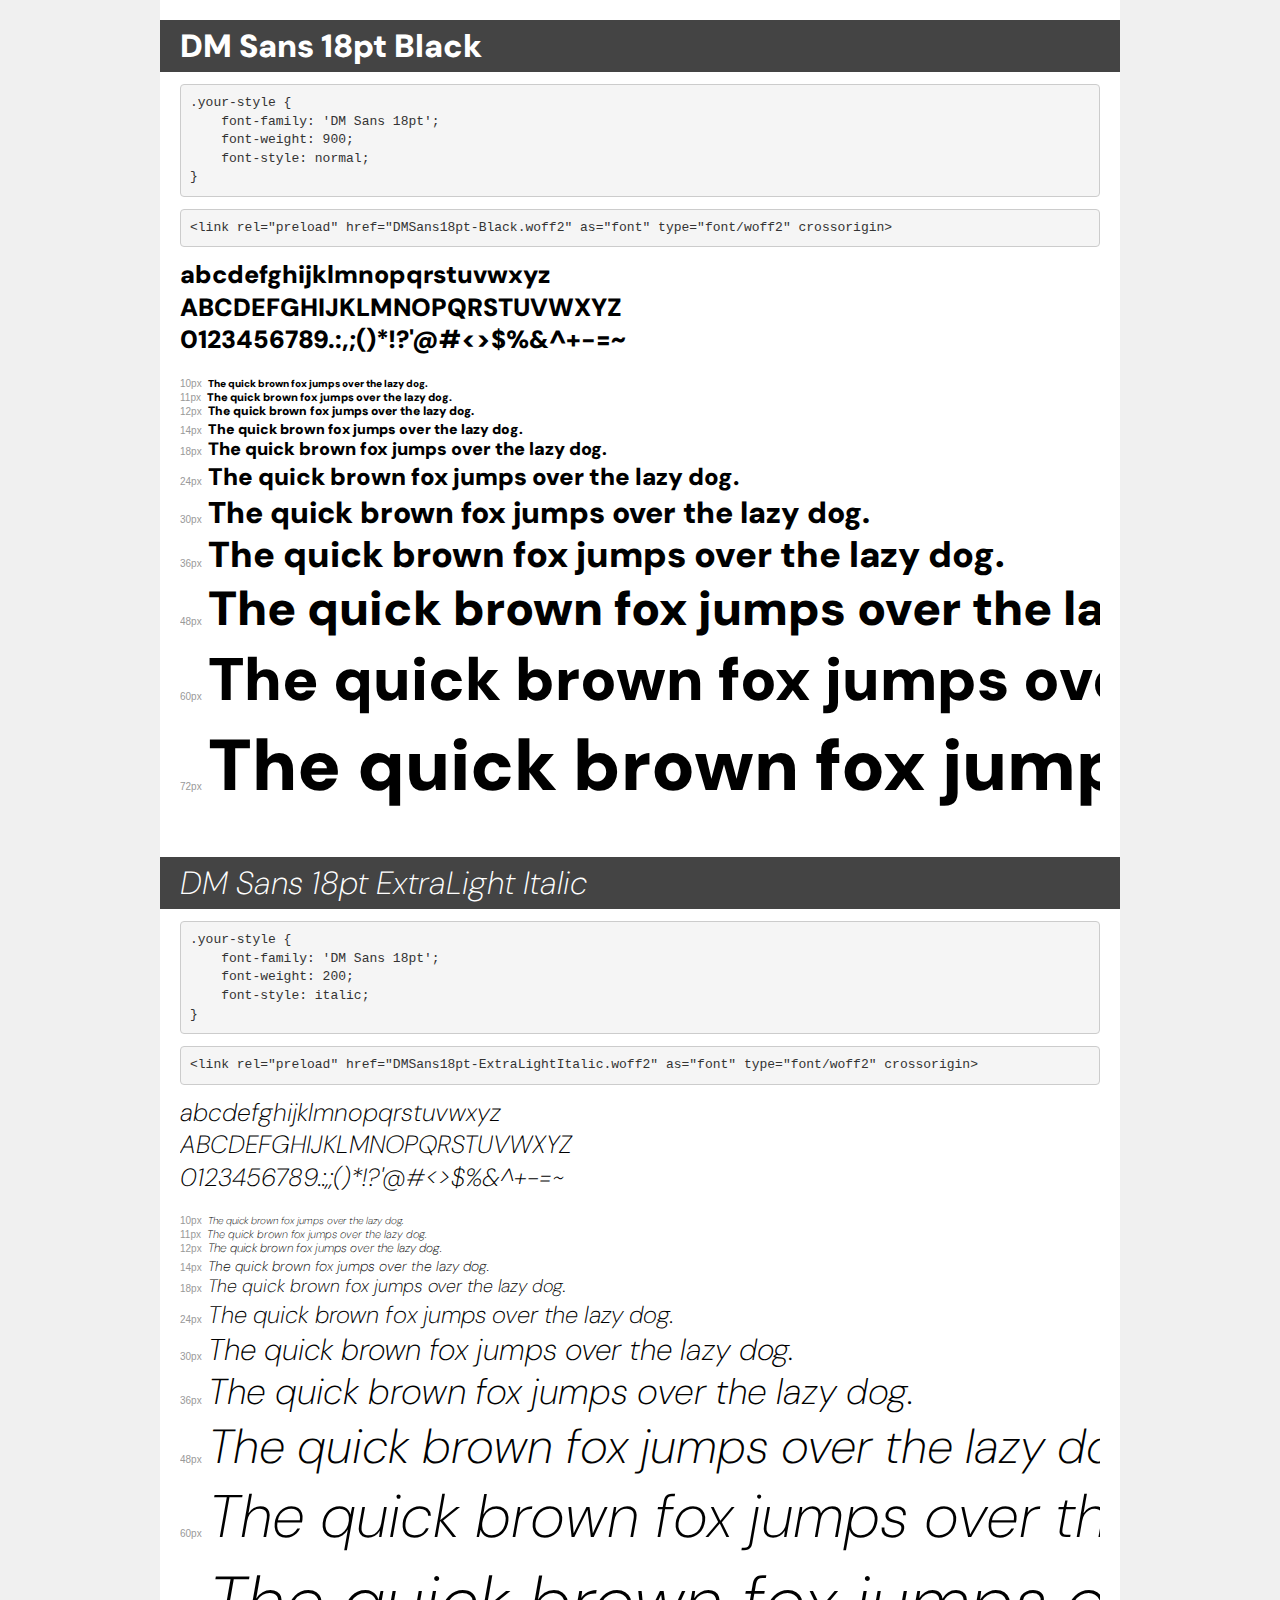
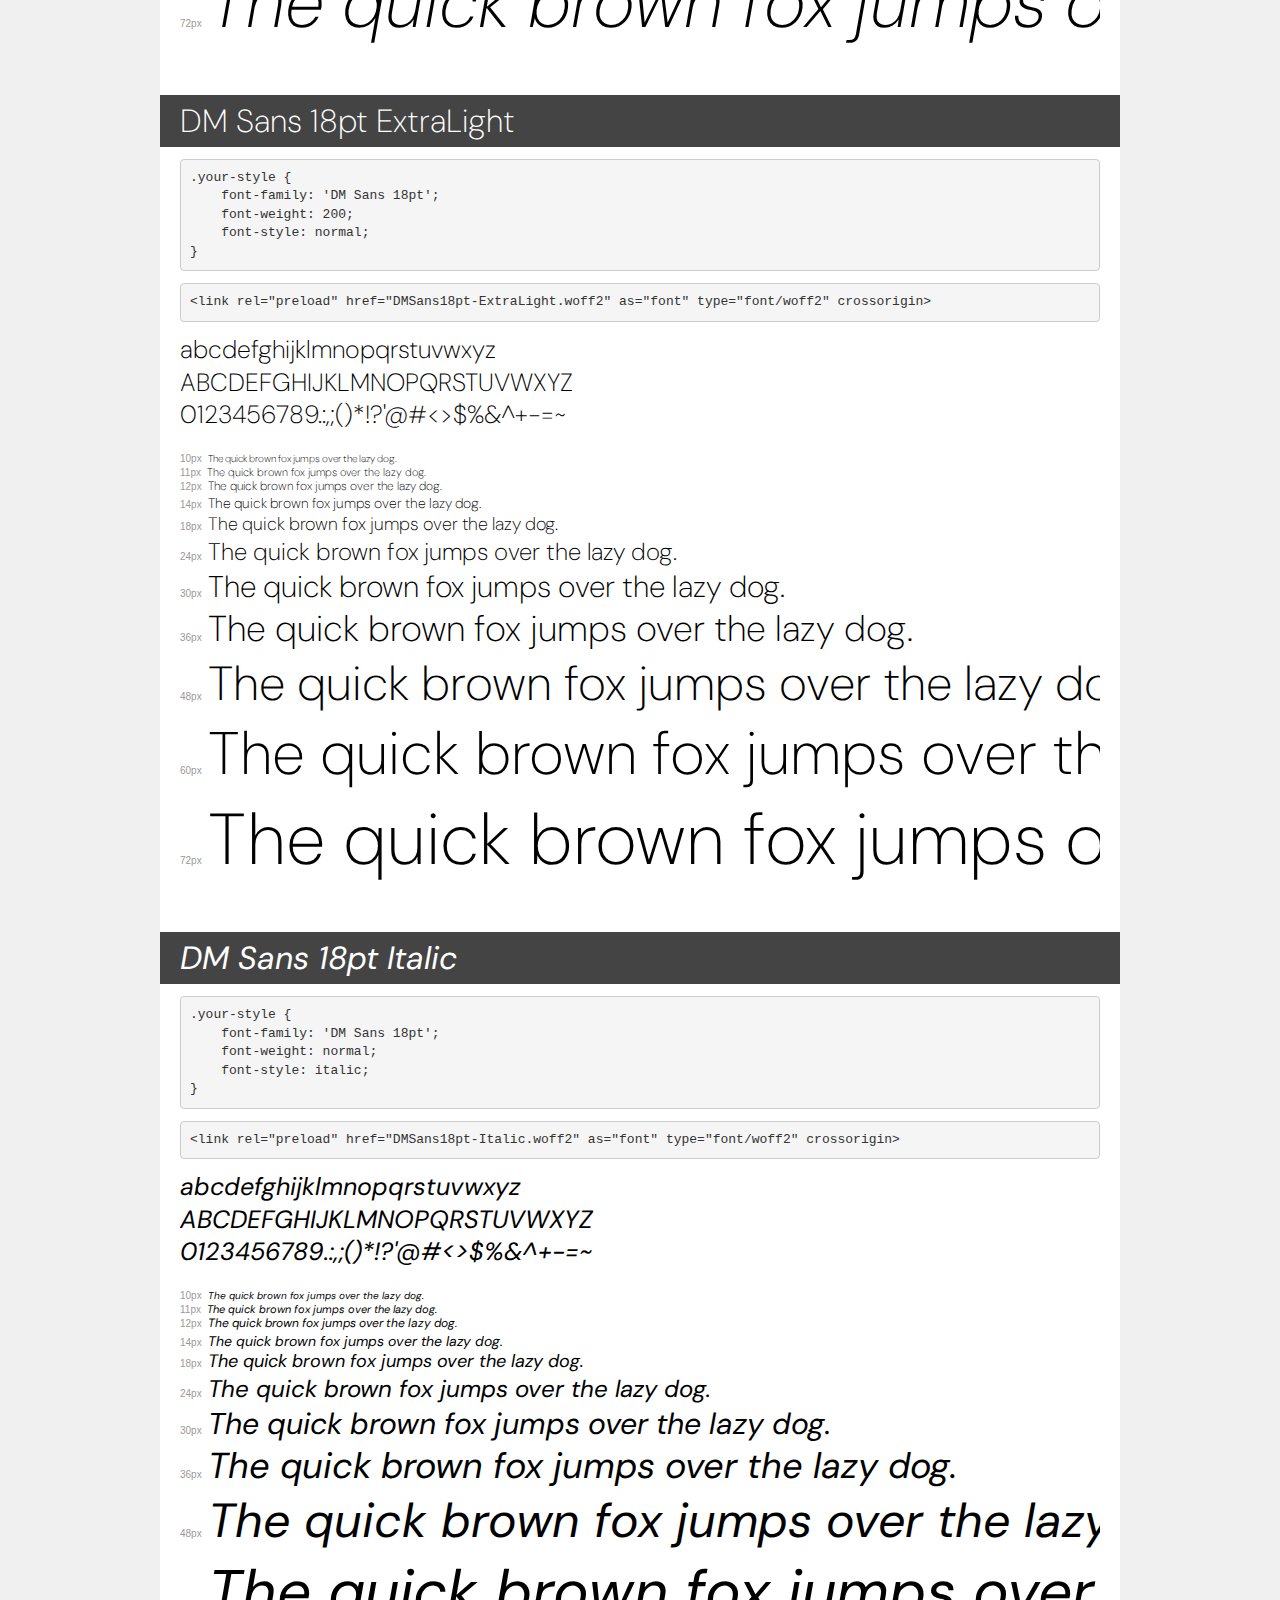
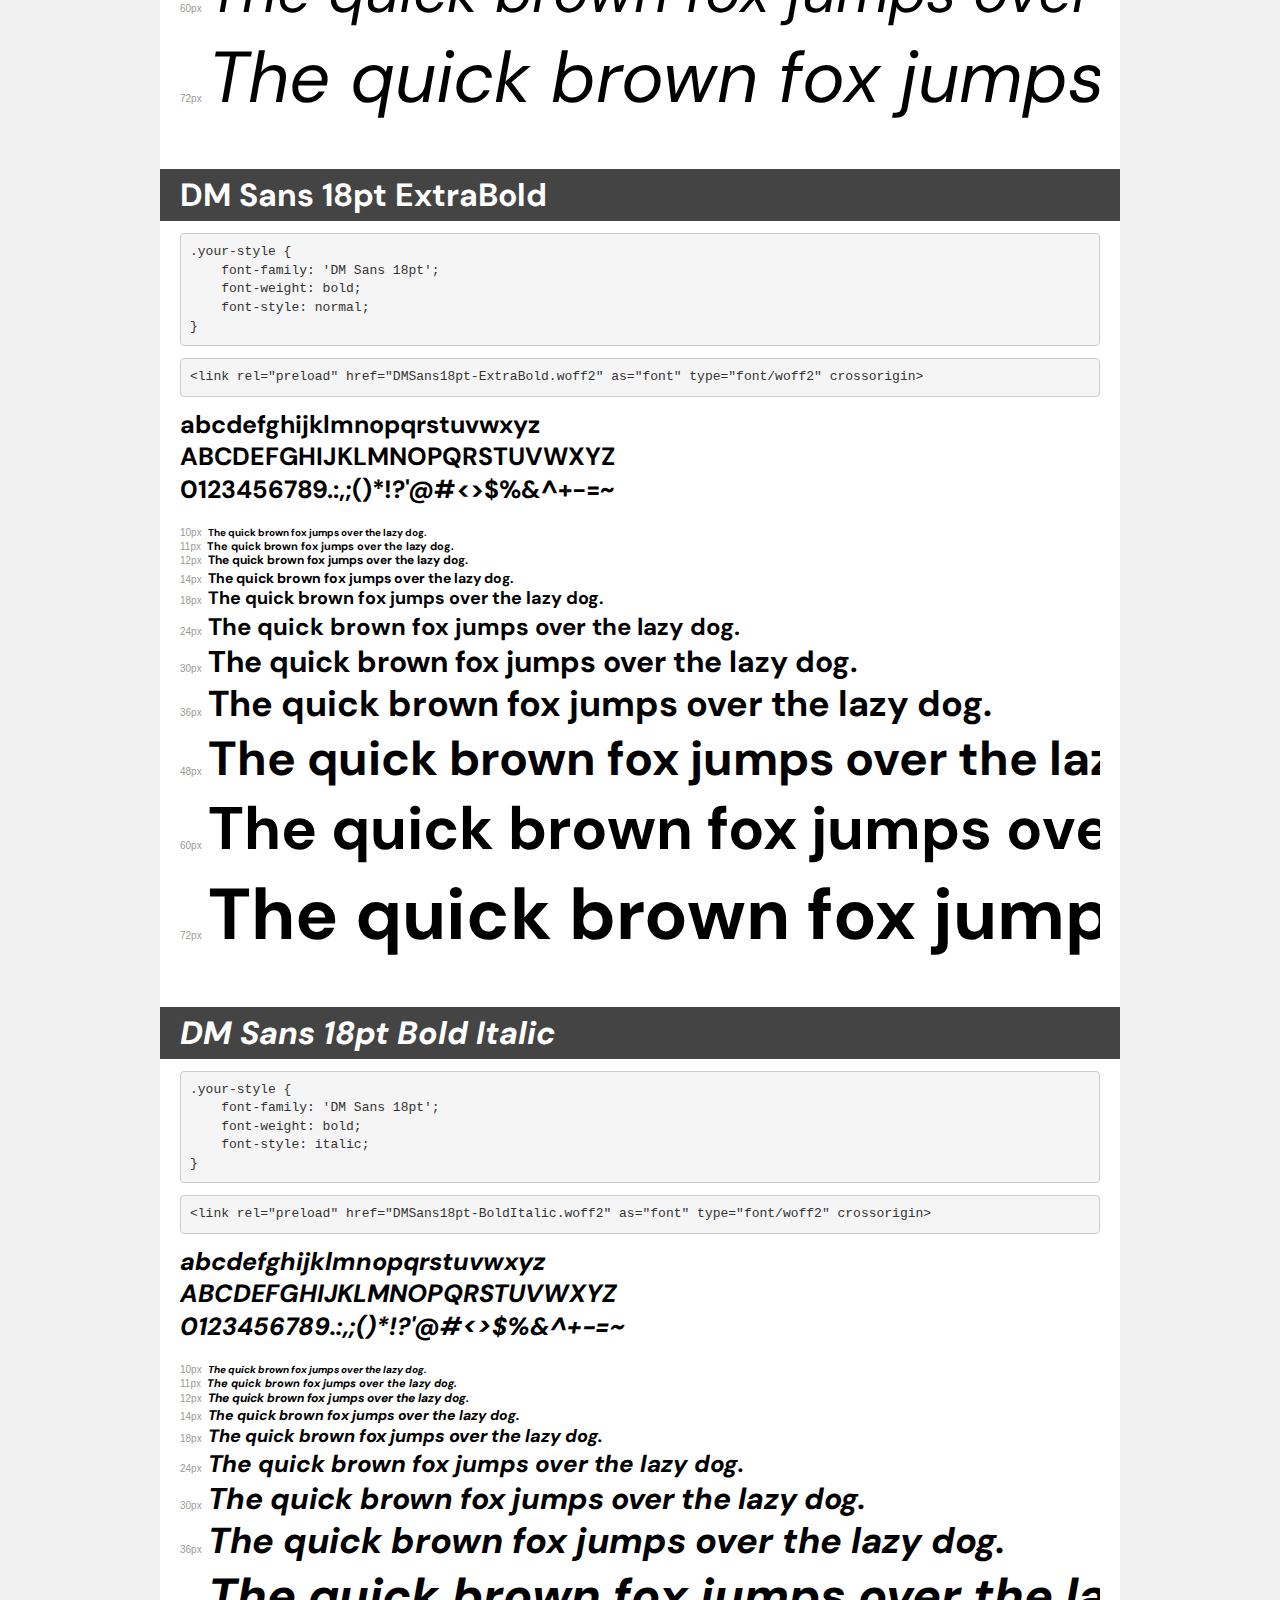
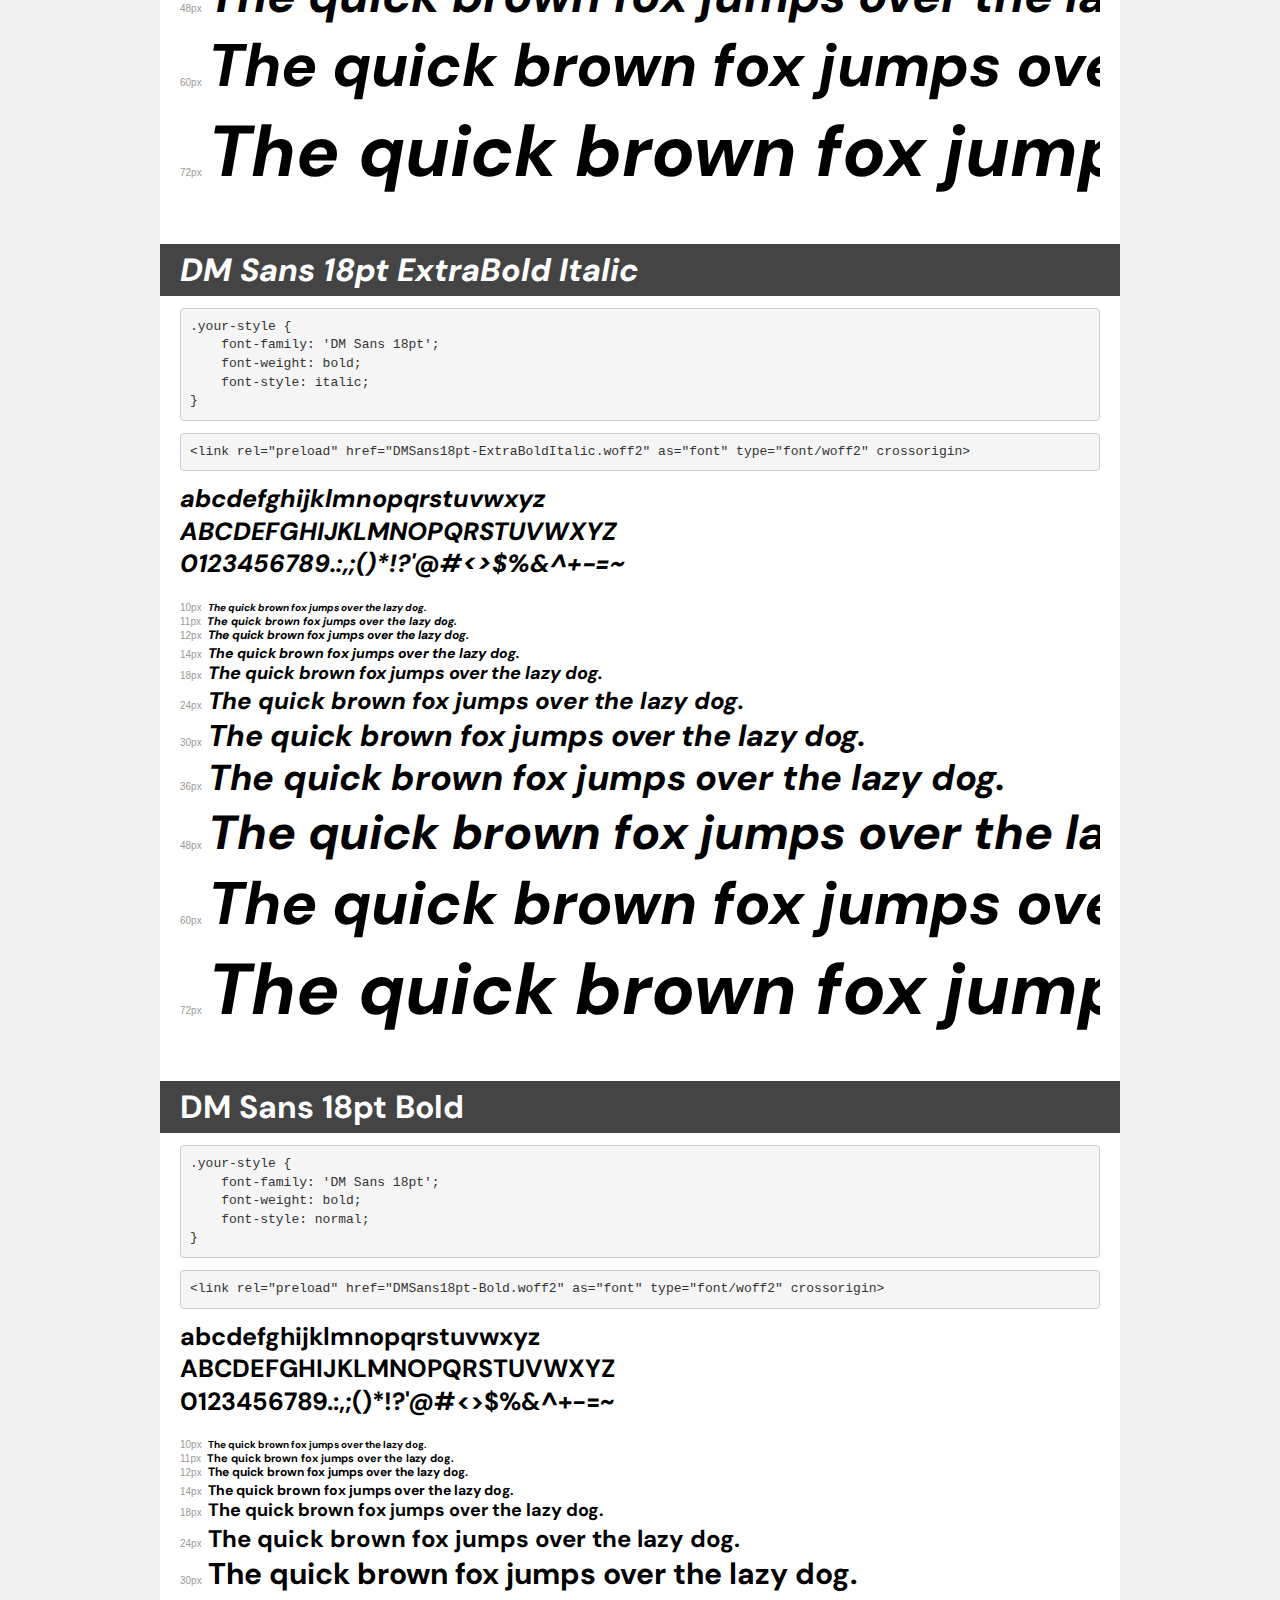
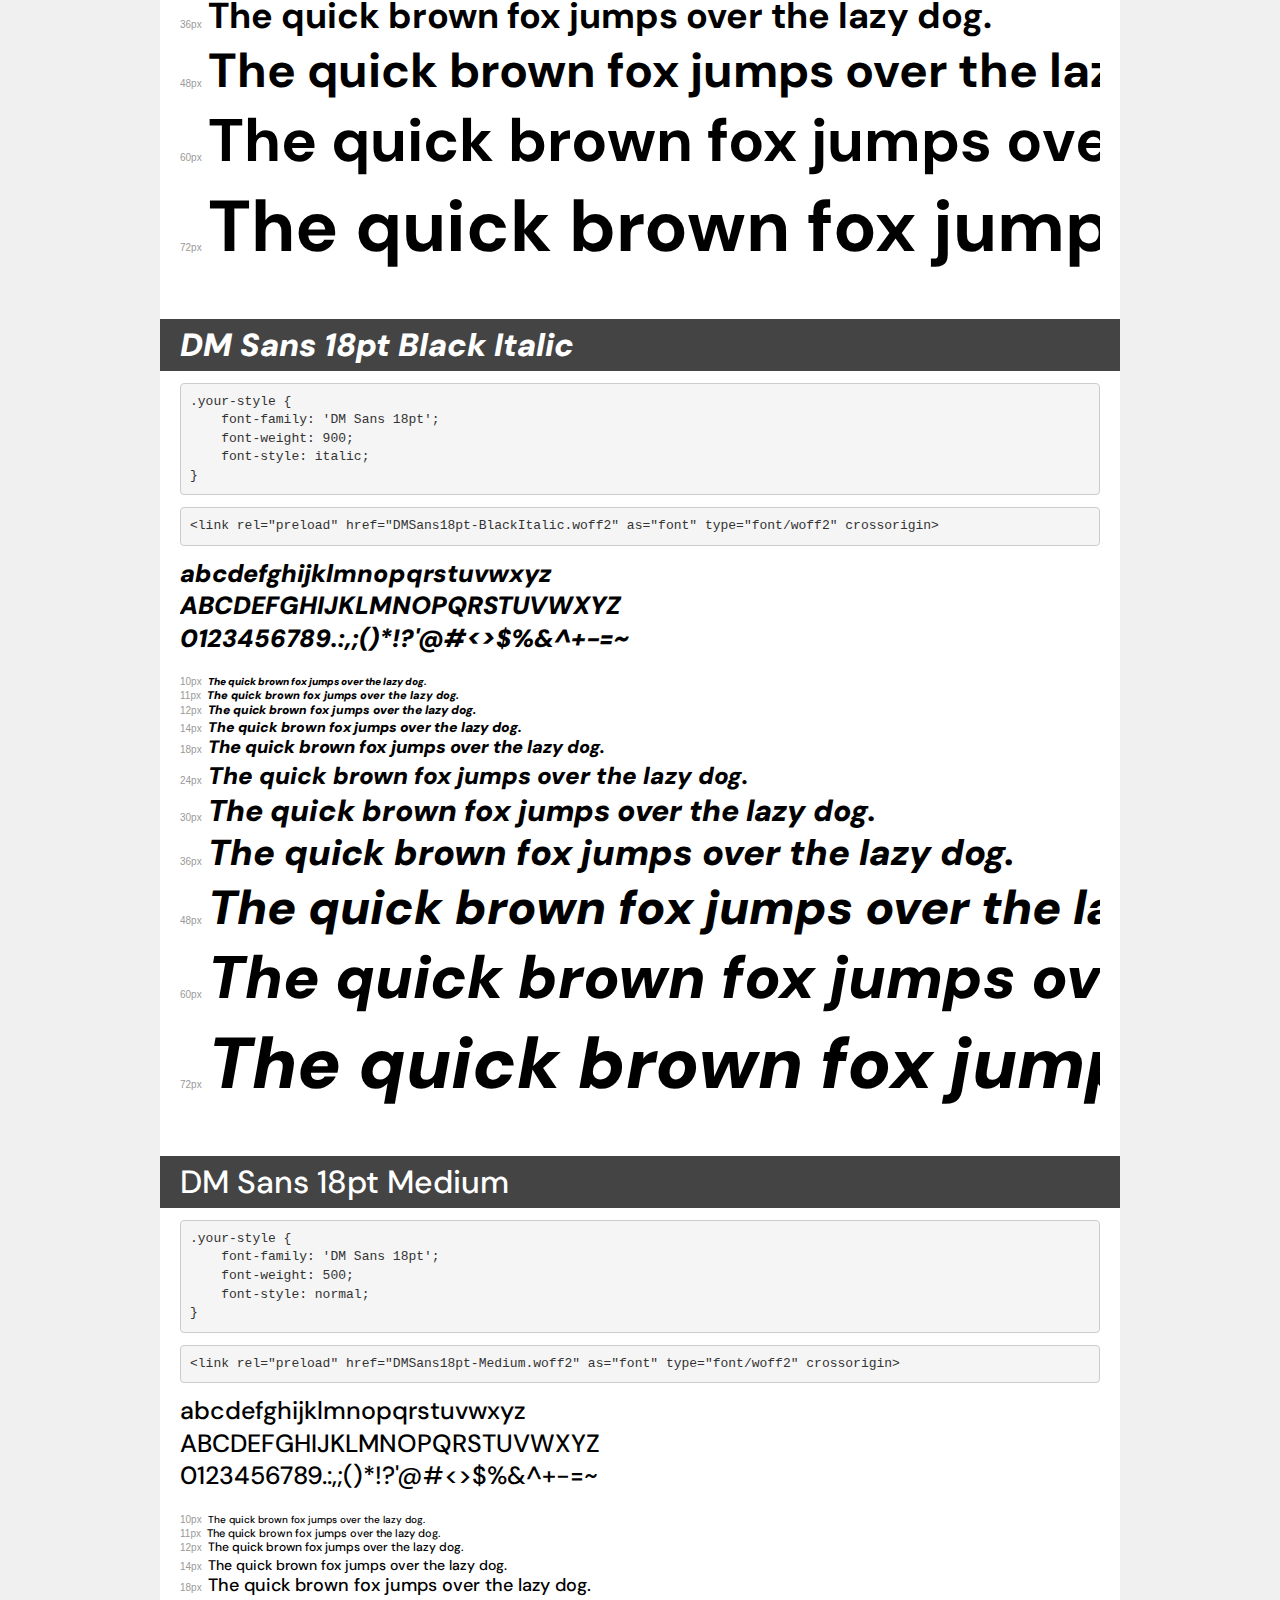
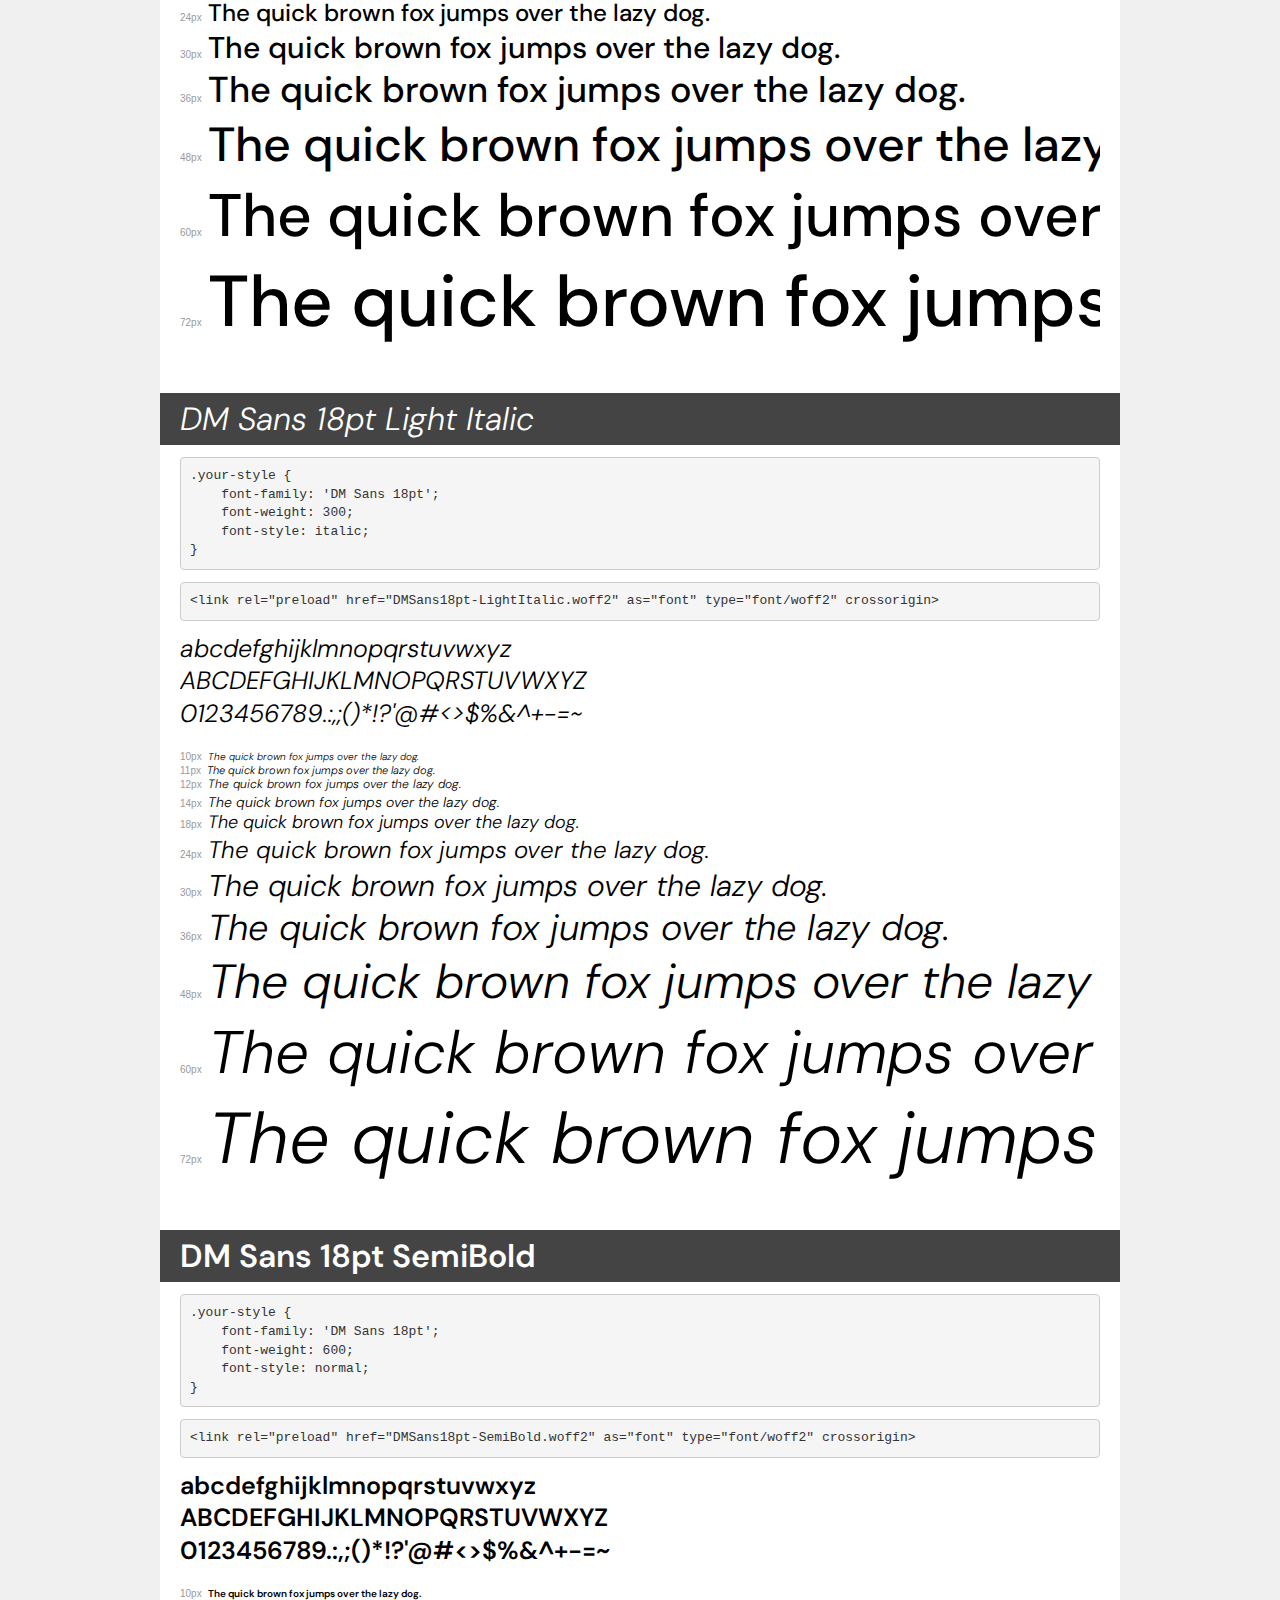
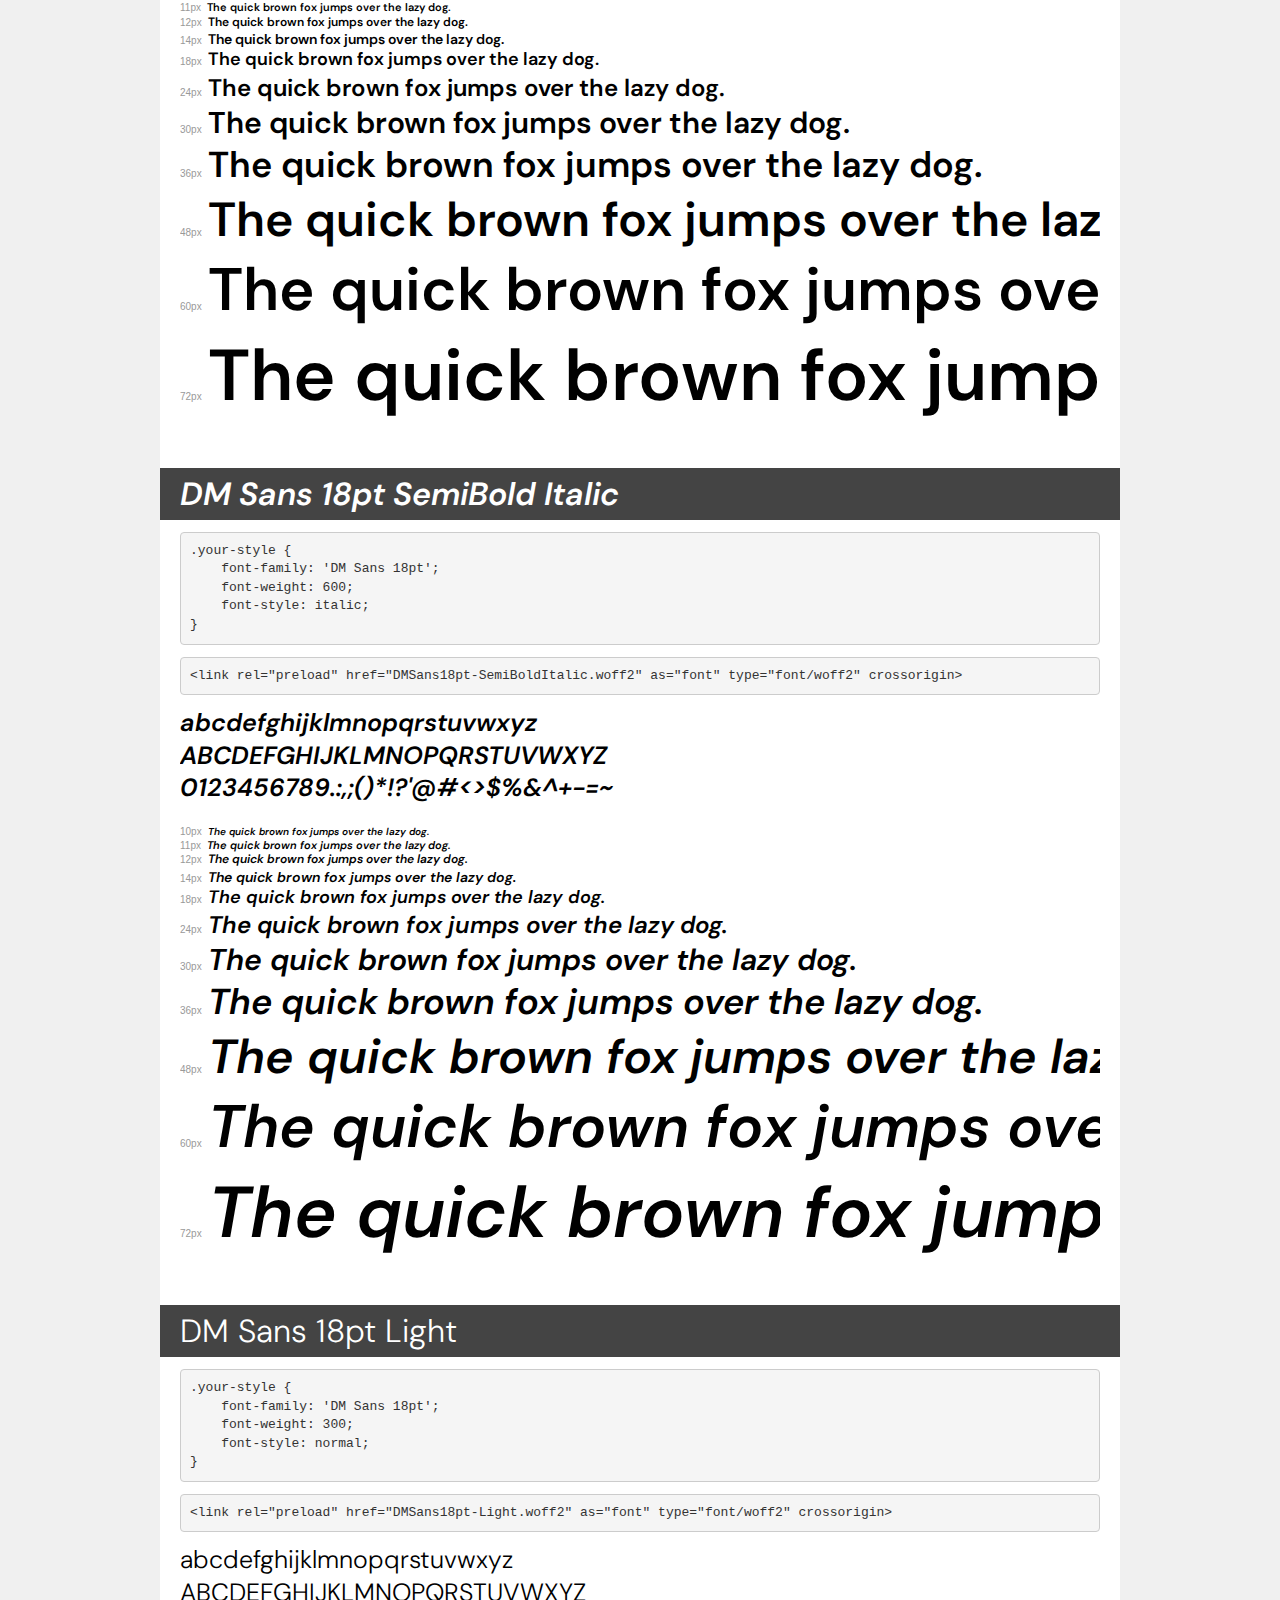
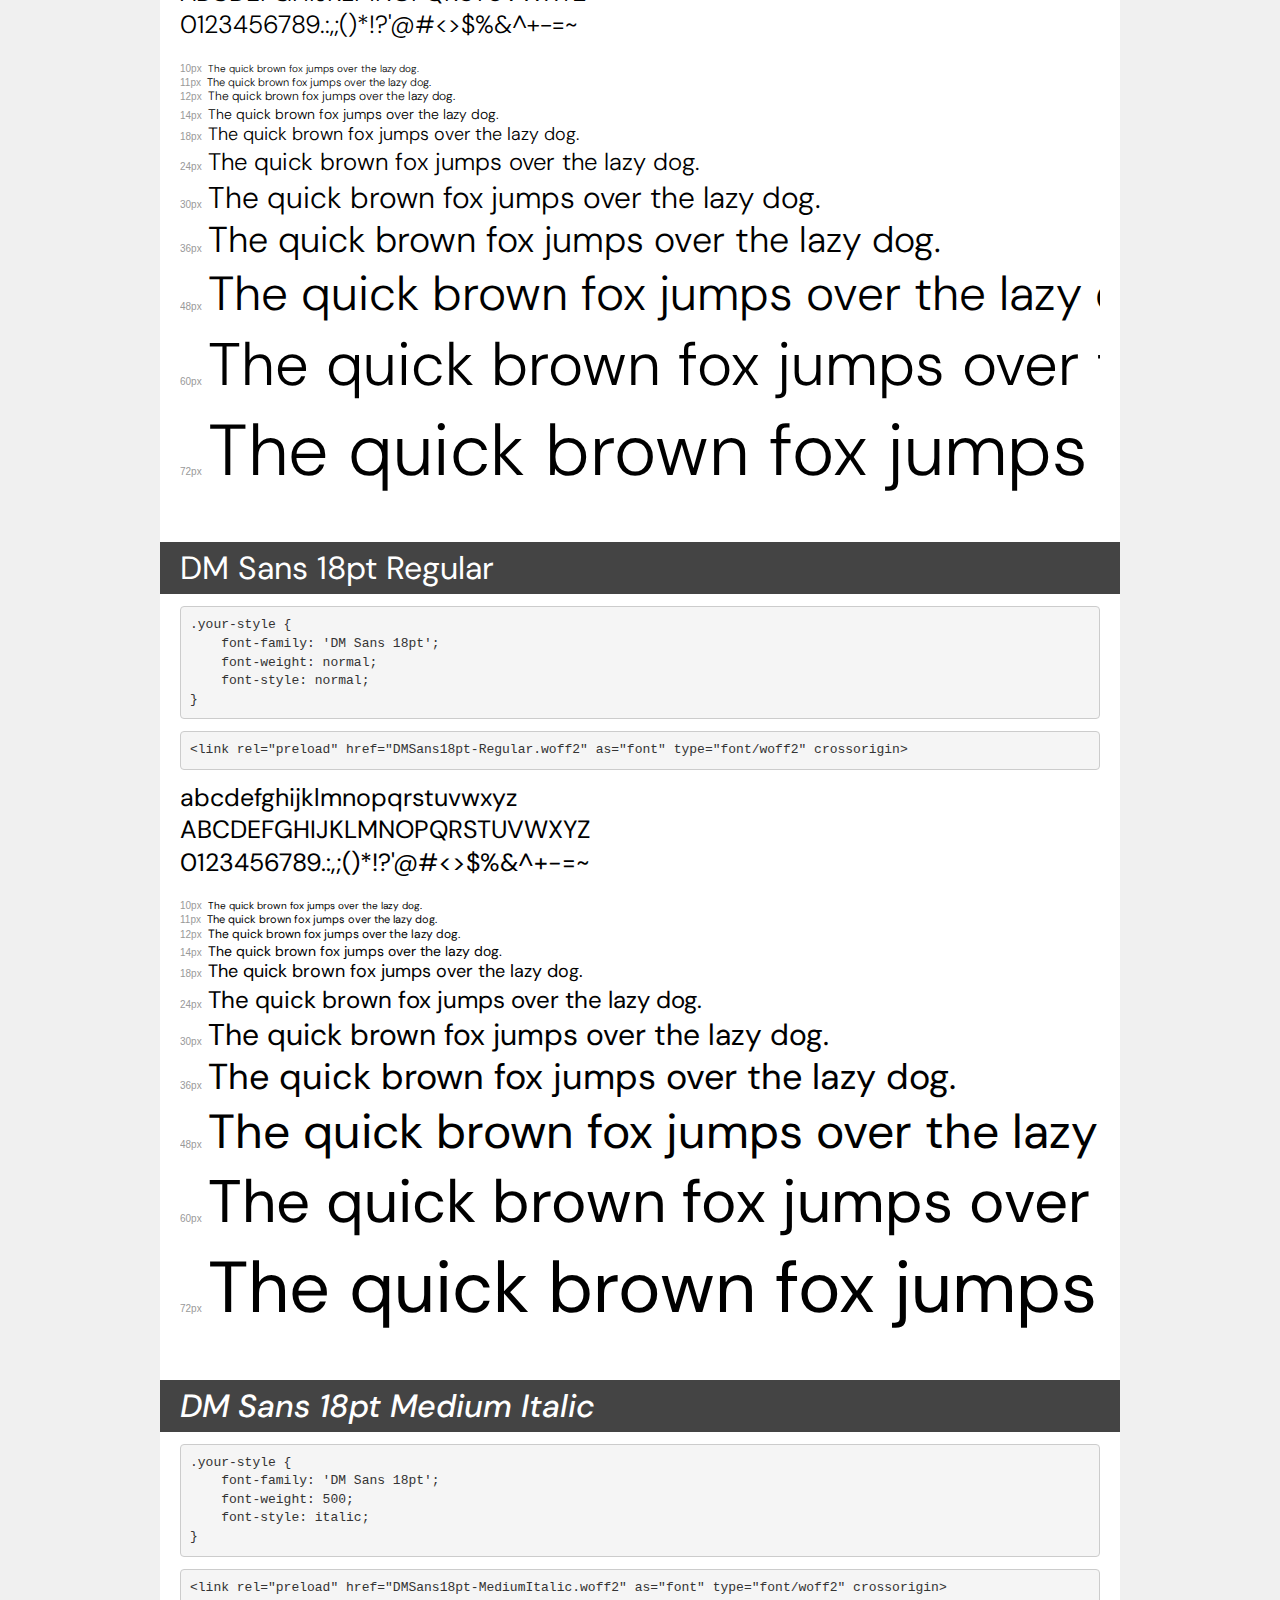
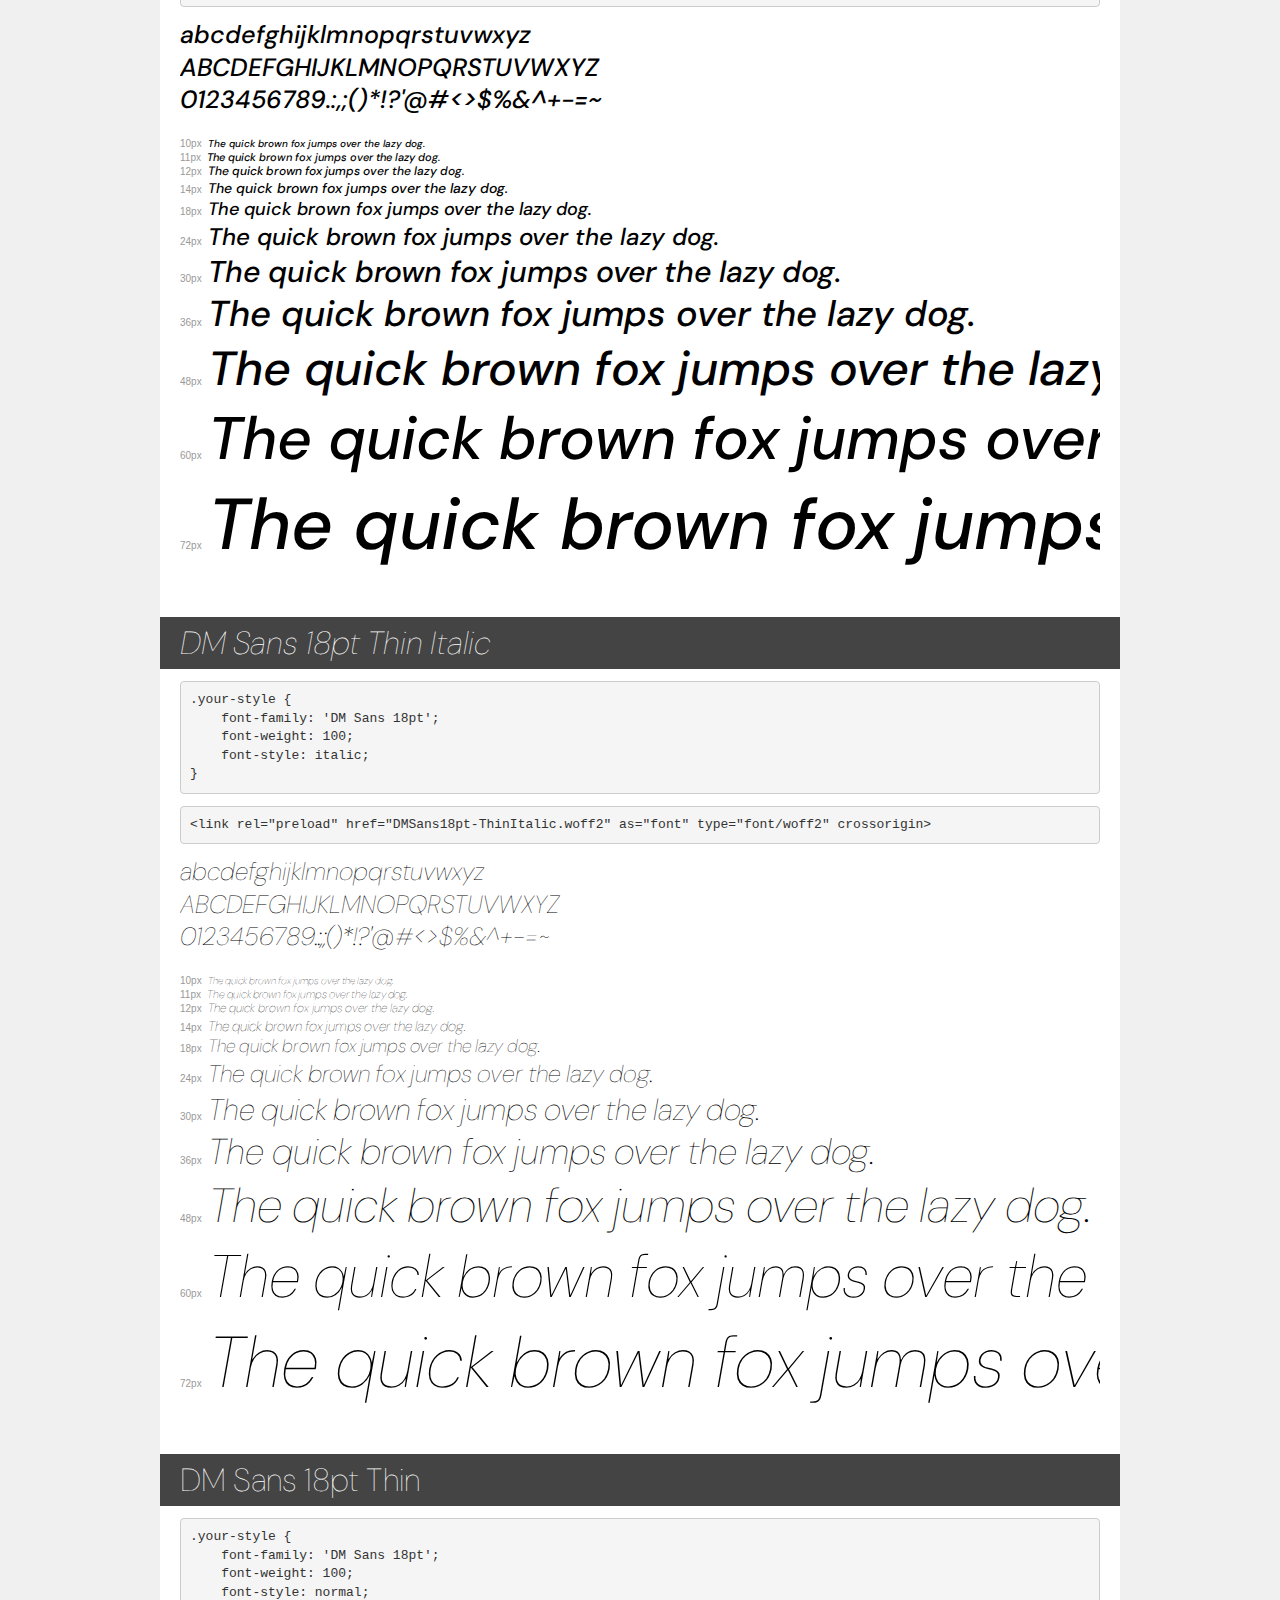
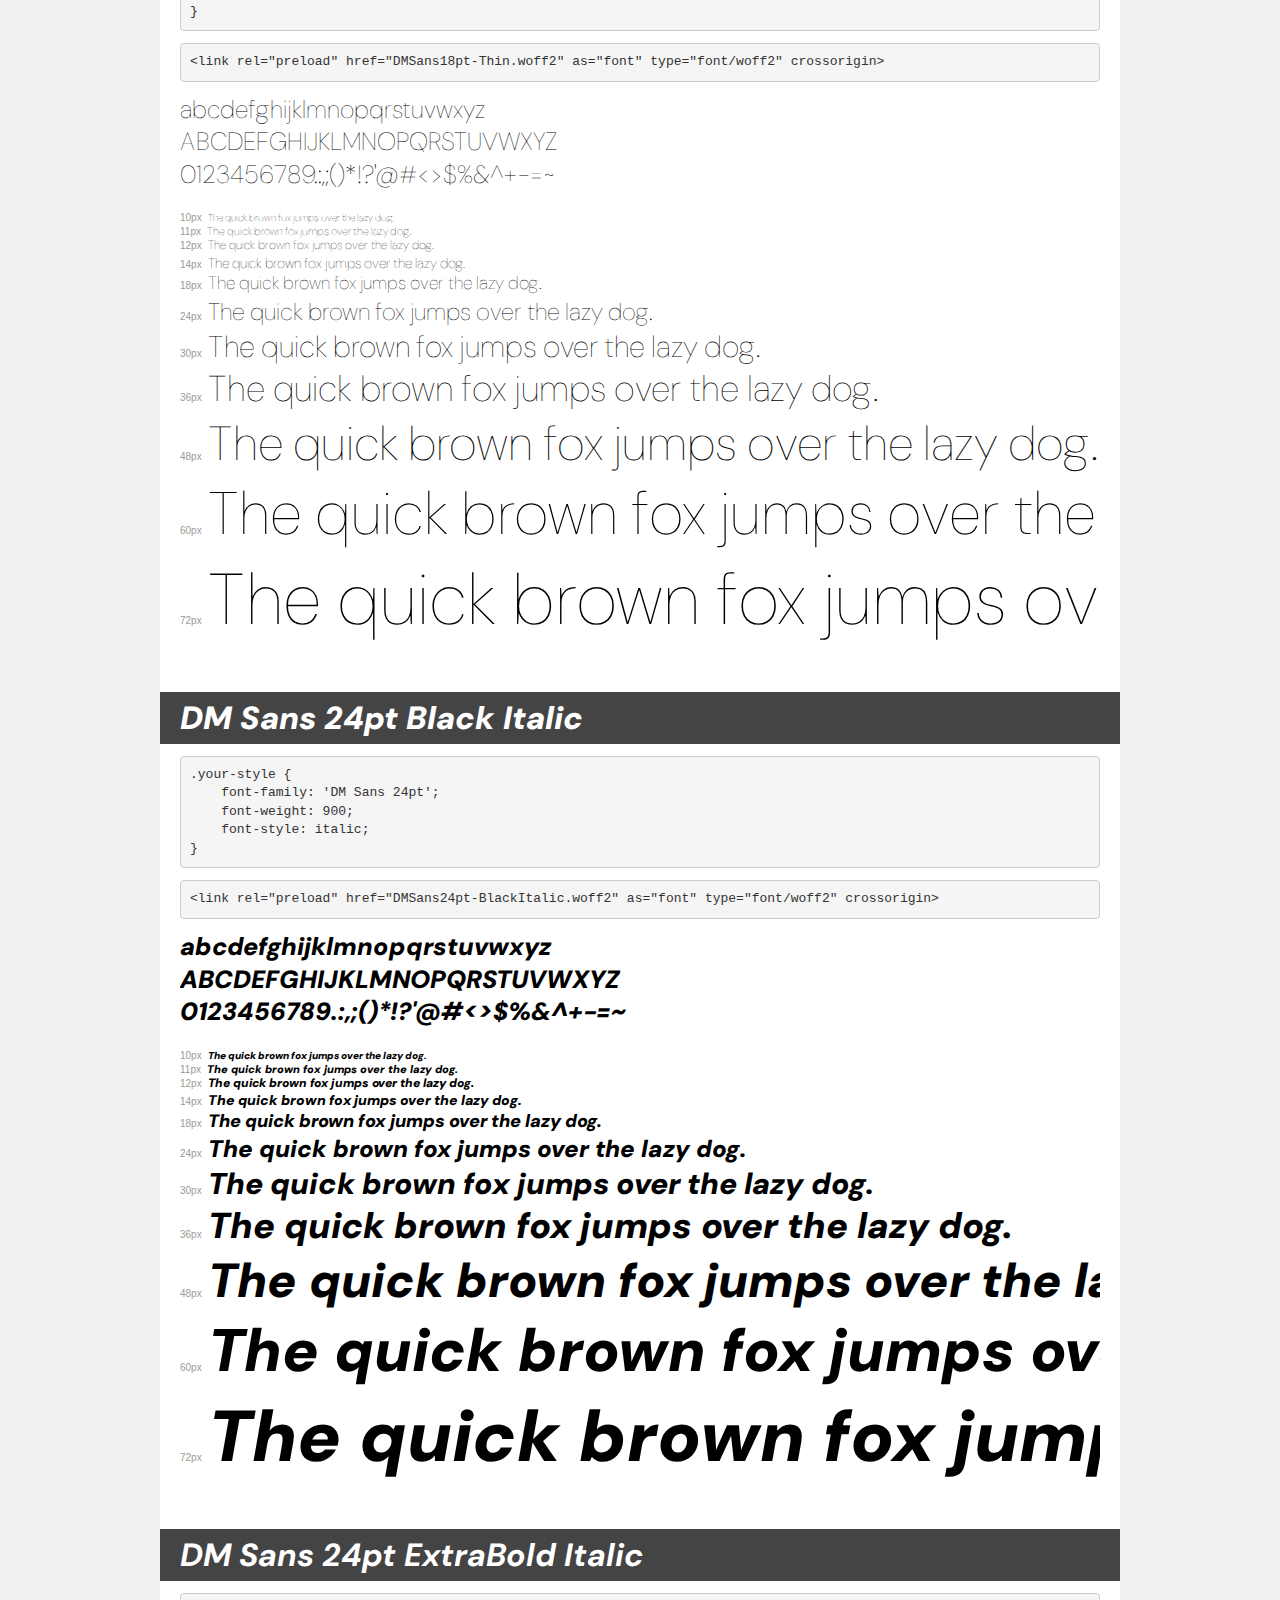
<file: assets/img/dm sans/demo.html>
<!DOCTYPE html>
<html lang="en">
<head>
    <meta charset="utf-8">
    <meta http-equiv="X-UA-Compatible" content="IE=edge">
    <meta name="viewport" content="width=device-width, initial-scale=1">
    <meta name="robots" content="noindex, noarchive">
    <meta name="format-detection" content="telephone=no">
    <title>Transfonter demo</title>
    <link href="stylesheet.css" rel="stylesheet">
    <style>
        /*
        http://meyerweb.com/eric/tools/css/reset/
        v2.0 | 20110126
        License: none (public domain)
        */
        html, body, div, span, applet, object, iframe,
        h1, h2, h3, h4, h5, h6, p, blockquote, pre,
        a, abbr, acronym, address, big, cite, code,
        del, dfn, em, img, ins, kbd, q, s, samp,
        small, strike, strong, sub, sup, tt, var,
        b, u, i, center,
        dl, dt, dd, ol, ul, li,
        fieldset, form, label, legend,
        table, caption, tbody, tfoot, thead, tr, th, td,
        article, aside, canvas, details, embed,
        figure, figcaption, footer, header, hgroup,
        menu, nav, output, ruby, section, summary,
        time, mark, audio, video {
            margin: 0;
            padding: 0;
            border: 0;
            font-size: 100%;
            font: inherit;
            vertical-align: baseline;
        }
        /* HTML5 display-role reset for older browsers */
        article, aside, details, figcaption, figure,
        footer, header, hgroup, menu, nav, section {
            display: block;
        }
        body {
            line-height: 1;
        }
        ol, ul {
            list-style: none;
        }
        blockquote, q {
            quotes: none;
        }
        blockquote:before, blockquote:after,
        q:before, q:after {
            content: '';
            content: none;
        }
        table {
            border-collapse: collapse;
            border-spacing: 0;
        }
        /* demo styles */
        body {
            background: #f0f0f0;
            color: #000;
        }
        .page {
            background: #fff;
            width: 920px;
            margin: 0 auto;
            padding: 20px 20px 0 20px;
            overflow: hidden;
        }
        .font-container {
            overflow-x: auto;
            overflow-y: hidden;
            margin-bottom: 40px;
            line-height: 1.3;
            white-space: nowrap;
            padding-bottom: 5px;
        }
        h1 {
            position: relative;
            background: #444;
            font-size: 32px;
            color: #fff;
            padding: 10px 20px;
            margin: 0 -20px 12px -20px;
        }
        .letters {
            font-size: 25px;
            margin-bottom: 20px;
        }
        .s10:before {
            content: '10px';
        }
        .s11:before {
            content: '11px';
        }
        .s12:before {
            content: '12px';
        }
        .s14:before {
            content: '14px';
        }
        .s18:before {
            content: '18px';
        }
        .s24:before {
            content: '24px';
        }
        .s30:before {
            content: '30px';
        }
        .s36:before {
            content: '36px';
        }
        .s48:before {
            content: '48px';
        }
        .s60:before {
            content: '60px';
        }
        .s72:before {
            content: '72px';
        }
        .s10:before, .s11:before, .s12:before, .s14:before,
        .s18:before, .s24:before, .s30:before, .s36:before,
        .s48:before, .s60:before, .s72:before {
            font-family: Arial, sans-serif;
            font-size: 10px;
            font-weight: normal;
            font-style: normal;
            color: #999;
            padding-right: 6px;
        }
        pre {
            display: block;
            padding: 9px;
            margin: 0 0 12px;
            font-family: Monaco, Menlo, Consolas, "Courier New", monospace;
            font-size: 13px;
            line-height: 1.428571429;
            color: #333;
            font-weight: normal;
            font-style: normal;
            background-color: #f5f5f5;
            border: 1px solid #ccc;
            overflow-x: auto;
            border-radius: 4px;
        }
        /* responsive */
        @media (max-width: 959px) {
            .page {
                width: auto;
                margin: 0;
            }
        }
    </style>
</head>
<body>
<div class="page">
    <div class="demo">
        <h1 style="font-family: 'DM Sans 18pt'; font-weight: 900; font-style: normal;">DM Sans 18pt Black</h1>
        <pre title="Usage">.your-style {
    font-family: 'DM Sans 18pt';
    font-weight: 900;
    font-style: normal;
}</pre>
        <pre title="Preload (optional)">
&lt;link rel=&quot;preload&quot; href=&quot;DMSans18pt-Black.woff2&quot; as=&quot;font&quot; type=&quot;font/woff2&quot; crossorigin&gt;</pre>
        <div class="font-container" style="font-family: 'DM Sans 18pt'; font-weight: 900; font-style: normal;">
            <p class="letters">
                abcdefghijklmnopqrstuvwxyz<br>
ABCDEFGHIJKLMNOPQRSTUVWXYZ<br>
                0123456789.:,;()*!?'@#&lt;&gt;$%&^+-=~
            </p>
            <p class="s10" style="font-size: 10px;">The quick brown fox jumps over the lazy dog.</p>
            <p class="s11" style="font-size: 11px;">The quick brown fox jumps over the lazy dog.</p>
            <p class="s12" style="font-size: 12px;">The quick brown fox jumps over the lazy dog.</p>
            <p class="s14" style="font-size: 14px;">The quick brown fox jumps over the lazy dog.</p>
            <p class="s18" style="font-size: 18px;">The quick brown fox jumps over the lazy dog.</p>
            <p class="s24" style="font-size: 24px;">The quick brown fox jumps over the lazy dog.</p>
            <p class="s30" style="font-size: 30px;">The quick brown fox jumps over the lazy dog.</p>
            <p class="s36" style="font-size: 36px;">The quick brown fox jumps over the lazy dog.</p>
            <p class="s48" style="font-size: 48px;">The quick brown fox jumps over the lazy dog.</p>
            <p class="s60" style="font-size: 60px;">The quick brown fox jumps over the lazy dog.</p>
            <p class="s72" style="font-size: 72px;">The quick brown fox jumps over the lazy dog.</p>
        </div>
    </div>

    <div class="demo">
        <h1 style="font-family: 'DM Sans 18pt'; font-weight: 200; font-style: italic;">DM Sans 18pt ExtraLight Italic</h1>
        <pre title="Usage">.your-style {
    font-family: 'DM Sans 18pt';
    font-weight: 200;
    font-style: italic;
}</pre>
        <pre title="Preload (optional)">
&lt;link rel=&quot;preload&quot; href=&quot;DMSans18pt-ExtraLightItalic.woff2&quot; as=&quot;font&quot; type=&quot;font/woff2&quot; crossorigin&gt;</pre>
        <div class="font-container" style="font-family: 'DM Sans 18pt'; font-weight: 200; font-style: italic;">
            <p class="letters">
                abcdefghijklmnopqrstuvwxyz<br>
ABCDEFGHIJKLMNOPQRSTUVWXYZ<br>
                0123456789.:,;()*!?'@#&lt;&gt;$%&^+-=~
            </p>
            <p class="s10" style="font-size: 10px;">The quick brown fox jumps over the lazy dog.</p>
            <p class="s11" style="font-size: 11px;">The quick brown fox jumps over the lazy dog.</p>
            <p class="s12" style="font-size: 12px;">The quick brown fox jumps over the lazy dog.</p>
            <p class="s14" style="font-size: 14px;">The quick brown fox jumps over the lazy dog.</p>
            <p class="s18" style="font-size: 18px;">The quick brown fox jumps over the lazy dog.</p>
            <p class="s24" style="font-size: 24px;">The quick brown fox jumps over the lazy dog.</p>
            <p class="s30" style="font-size: 30px;">The quick brown fox jumps over the lazy dog.</p>
            <p class="s36" style="font-size: 36px;">The quick brown fox jumps over the lazy dog.</p>
            <p class="s48" style="font-size: 48px;">The quick brown fox jumps over the lazy dog.</p>
            <p class="s60" style="font-size: 60px;">The quick brown fox jumps over the lazy dog.</p>
            <p class="s72" style="font-size: 72px;">The quick brown fox jumps over the lazy dog.</p>
        </div>
    </div>

    <div class="demo">
        <h1 style="font-family: 'DM Sans 18pt'; font-weight: 200; font-style: normal;">DM Sans 18pt ExtraLight</h1>
        <pre title="Usage">.your-style {
    font-family: 'DM Sans 18pt';
    font-weight: 200;
    font-style: normal;
}</pre>
        <pre title="Preload (optional)">
&lt;link rel=&quot;preload&quot; href=&quot;DMSans18pt-ExtraLight.woff2&quot; as=&quot;font&quot; type=&quot;font/woff2&quot; crossorigin&gt;</pre>
        <div class="font-container" style="font-family: 'DM Sans 18pt'; font-weight: 200; font-style: normal;">
            <p class="letters">
                abcdefghijklmnopqrstuvwxyz<br>
ABCDEFGHIJKLMNOPQRSTUVWXYZ<br>
                0123456789.:,;()*!?'@#&lt;&gt;$%&^+-=~
            </p>
            <p class="s10" style="font-size: 10px;">The quick brown fox jumps over the lazy dog.</p>
            <p class="s11" style="font-size: 11px;">The quick brown fox jumps over the lazy dog.</p>
            <p class="s12" style="font-size: 12px;">The quick brown fox jumps over the lazy dog.</p>
            <p class="s14" style="font-size: 14px;">The quick brown fox jumps over the lazy dog.</p>
            <p class="s18" style="font-size: 18px;">The quick brown fox jumps over the lazy dog.</p>
            <p class="s24" style="font-size: 24px;">The quick brown fox jumps over the lazy dog.</p>
            <p class="s30" style="font-size: 30px;">The quick brown fox jumps over the lazy dog.</p>
            <p class="s36" style="font-size: 36px;">The quick brown fox jumps over the lazy dog.</p>
            <p class="s48" style="font-size: 48px;">The quick brown fox jumps over the lazy dog.</p>
            <p class="s60" style="font-size: 60px;">The quick brown fox jumps over the lazy dog.</p>
            <p class="s72" style="font-size: 72px;">The quick brown fox jumps over the lazy dog.</p>
        </div>
    </div>

    <div class="demo">
        <h1 style="font-family: 'DM Sans 18pt'; font-weight: normal; font-style: italic;">DM Sans 18pt Italic</h1>
        <pre title="Usage">.your-style {
    font-family: 'DM Sans 18pt';
    font-weight: normal;
    font-style: italic;
}</pre>
        <pre title="Preload (optional)">
&lt;link rel=&quot;preload&quot; href=&quot;DMSans18pt-Italic.woff2&quot; as=&quot;font&quot; type=&quot;font/woff2&quot; crossorigin&gt;</pre>
        <div class="font-container" style="font-family: 'DM Sans 18pt'; font-weight: normal; font-style: italic;">
            <p class="letters">
                abcdefghijklmnopqrstuvwxyz<br>
ABCDEFGHIJKLMNOPQRSTUVWXYZ<br>
                0123456789.:,;()*!?'@#&lt;&gt;$%&^+-=~
            </p>
            <p class="s10" style="font-size: 10px;">The quick brown fox jumps over the lazy dog.</p>
            <p class="s11" style="font-size: 11px;">The quick brown fox jumps over the lazy dog.</p>
            <p class="s12" style="font-size: 12px;">The quick brown fox jumps over the lazy dog.</p>
            <p class="s14" style="font-size: 14px;">The quick brown fox jumps over the lazy dog.</p>
            <p class="s18" style="font-size: 18px;">The quick brown fox jumps over the lazy dog.</p>
            <p class="s24" style="font-size: 24px;">The quick brown fox jumps over the lazy dog.</p>
            <p class="s30" style="font-size: 30px;">The quick brown fox jumps over the lazy dog.</p>
            <p class="s36" style="font-size: 36px;">The quick brown fox jumps over the lazy dog.</p>
            <p class="s48" style="font-size: 48px;">The quick brown fox jumps over the lazy dog.</p>
            <p class="s60" style="font-size: 60px;">The quick brown fox jumps over the lazy dog.</p>
            <p class="s72" style="font-size: 72px;">The quick brown fox jumps over the lazy dog.</p>
        </div>
    </div>

    <div class="demo">
        <h1 style="font-family: 'DM Sans 18pt'; font-weight: bold; font-style: normal;">DM Sans 18pt ExtraBold</h1>
        <pre title="Usage">.your-style {
    font-family: 'DM Sans 18pt';
    font-weight: bold;
    font-style: normal;
}</pre>
        <pre title="Preload (optional)">
&lt;link rel=&quot;preload&quot; href=&quot;DMSans18pt-ExtraBold.woff2&quot; as=&quot;font&quot; type=&quot;font/woff2&quot; crossorigin&gt;</pre>
        <div class="font-container" style="font-family: 'DM Sans 18pt'; font-weight: bold; font-style: normal;">
            <p class="letters">
                abcdefghijklmnopqrstuvwxyz<br>
ABCDEFGHIJKLMNOPQRSTUVWXYZ<br>
                0123456789.:,;()*!?'@#&lt;&gt;$%&^+-=~
            </p>
            <p class="s10" style="font-size: 10px;">The quick brown fox jumps over the lazy dog.</p>
            <p class="s11" style="font-size: 11px;">The quick brown fox jumps over the lazy dog.</p>
            <p class="s12" style="font-size: 12px;">The quick brown fox jumps over the lazy dog.</p>
            <p class="s14" style="font-size: 14px;">The quick brown fox jumps over the lazy dog.</p>
            <p class="s18" style="font-size: 18px;">The quick brown fox jumps over the lazy dog.</p>
            <p class="s24" style="font-size: 24px;">The quick brown fox jumps over the lazy dog.</p>
            <p class="s30" style="font-size: 30px;">The quick brown fox jumps over the lazy dog.</p>
            <p class="s36" style="font-size: 36px;">The quick brown fox jumps over the lazy dog.</p>
            <p class="s48" style="font-size: 48px;">The quick brown fox jumps over the lazy dog.</p>
            <p class="s60" style="font-size: 60px;">The quick brown fox jumps over the lazy dog.</p>
            <p class="s72" style="font-size: 72px;">The quick brown fox jumps over the lazy dog.</p>
        </div>
    </div>

    <div class="demo">
        <h1 style="font-family: 'DM Sans 18pt'; font-weight: bold; font-style: italic;">DM Sans 18pt Bold Italic</h1>
        <pre title="Usage">.your-style {
    font-family: 'DM Sans 18pt';
    font-weight: bold;
    font-style: italic;
}</pre>
        <pre title="Preload (optional)">
&lt;link rel=&quot;preload&quot; href=&quot;DMSans18pt-BoldItalic.woff2&quot; as=&quot;font&quot; type=&quot;font/woff2&quot; crossorigin&gt;</pre>
        <div class="font-container" style="font-family: 'DM Sans 18pt'; font-weight: bold; font-style: italic;">
            <p class="letters">
                abcdefghijklmnopqrstuvwxyz<br>
ABCDEFGHIJKLMNOPQRSTUVWXYZ<br>
                0123456789.:,;()*!?'@#&lt;&gt;$%&^+-=~
            </p>
            <p class="s10" style="font-size: 10px;">The quick brown fox jumps over the lazy dog.</p>
            <p class="s11" style="font-size: 11px;">The quick brown fox jumps over the lazy dog.</p>
            <p class="s12" style="font-size: 12px;">The quick brown fox jumps over the lazy dog.</p>
            <p class="s14" style="font-size: 14px;">The quick brown fox jumps over the lazy dog.</p>
            <p class="s18" style="font-size: 18px;">The quick brown fox jumps over the lazy dog.</p>
            <p class="s24" style="font-size: 24px;">The quick brown fox jumps over the lazy dog.</p>
            <p class="s30" style="font-size: 30px;">The quick brown fox jumps over the lazy dog.</p>
            <p class="s36" style="font-size: 36px;">The quick brown fox jumps over the lazy dog.</p>
            <p class="s48" style="font-size: 48px;">The quick brown fox jumps over the lazy dog.</p>
            <p class="s60" style="font-size: 60px;">The quick brown fox jumps over the lazy dog.</p>
            <p class="s72" style="font-size: 72px;">The quick brown fox jumps over the lazy dog.</p>
        </div>
    </div>

    <div class="demo">
        <h1 style="font-family: 'DM Sans 18pt'; font-weight: bold; font-style: italic;">DM Sans 18pt ExtraBold Italic</h1>
        <pre title="Usage">.your-style {
    font-family: 'DM Sans 18pt';
    font-weight: bold;
    font-style: italic;
}</pre>
        <pre title="Preload (optional)">
&lt;link rel=&quot;preload&quot; href=&quot;DMSans18pt-ExtraBoldItalic.woff2&quot; as=&quot;font&quot; type=&quot;font/woff2&quot; crossorigin&gt;</pre>
        <div class="font-container" style="font-family: 'DM Sans 18pt'; font-weight: bold; font-style: italic;">
            <p class="letters">
                abcdefghijklmnopqrstuvwxyz<br>
ABCDEFGHIJKLMNOPQRSTUVWXYZ<br>
                0123456789.:,;()*!?'@#&lt;&gt;$%&^+-=~
            </p>
            <p class="s10" style="font-size: 10px;">The quick brown fox jumps over the lazy dog.</p>
            <p class="s11" style="font-size: 11px;">The quick brown fox jumps over the lazy dog.</p>
            <p class="s12" style="font-size: 12px;">The quick brown fox jumps over the lazy dog.</p>
            <p class="s14" style="font-size: 14px;">The quick brown fox jumps over the lazy dog.</p>
            <p class="s18" style="font-size: 18px;">The quick brown fox jumps over the lazy dog.</p>
            <p class="s24" style="font-size: 24px;">The quick brown fox jumps over the lazy dog.</p>
            <p class="s30" style="font-size: 30px;">The quick brown fox jumps over the lazy dog.</p>
            <p class="s36" style="font-size: 36px;">The quick brown fox jumps over the lazy dog.</p>
            <p class="s48" style="font-size: 48px;">The quick brown fox jumps over the lazy dog.</p>
            <p class="s60" style="font-size: 60px;">The quick brown fox jumps over the lazy dog.</p>
            <p class="s72" style="font-size: 72px;">The quick brown fox jumps over the lazy dog.</p>
        </div>
    </div>

    <div class="demo">
        <h1 style="font-family: 'DM Sans 18pt'; font-weight: bold; font-style: normal;">DM Sans 18pt Bold</h1>
        <pre title="Usage">.your-style {
    font-family: 'DM Sans 18pt';
    font-weight: bold;
    font-style: normal;
}</pre>
        <pre title="Preload (optional)">
&lt;link rel=&quot;preload&quot; href=&quot;DMSans18pt-Bold.woff2&quot; as=&quot;font&quot; type=&quot;font/woff2&quot; crossorigin&gt;</pre>
        <div class="font-container" style="font-family: 'DM Sans 18pt'; font-weight: bold; font-style: normal;">
            <p class="letters">
                abcdefghijklmnopqrstuvwxyz<br>
ABCDEFGHIJKLMNOPQRSTUVWXYZ<br>
                0123456789.:,;()*!?'@#&lt;&gt;$%&^+-=~
            </p>
            <p class="s10" style="font-size: 10px;">The quick brown fox jumps over the lazy dog.</p>
            <p class="s11" style="font-size: 11px;">The quick brown fox jumps over the lazy dog.</p>
            <p class="s12" style="font-size: 12px;">The quick brown fox jumps over the lazy dog.</p>
            <p class="s14" style="font-size: 14px;">The quick brown fox jumps over the lazy dog.</p>
            <p class="s18" style="font-size: 18px;">The quick brown fox jumps over the lazy dog.</p>
            <p class="s24" style="font-size: 24px;">The quick brown fox jumps over the lazy dog.</p>
            <p class="s30" style="font-size: 30px;">The quick brown fox jumps over the lazy dog.</p>
            <p class="s36" style="font-size: 36px;">The quick brown fox jumps over the lazy dog.</p>
            <p class="s48" style="font-size: 48px;">The quick brown fox jumps over the lazy dog.</p>
            <p class="s60" style="font-size: 60px;">The quick brown fox jumps over the lazy dog.</p>
            <p class="s72" style="font-size: 72px;">The quick brown fox jumps over the lazy dog.</p>
        </div>
    </div>

    <div class="demo">
        <h1 style="font-family: 'DM Sans 18pt'; font-weight: 900; font-style: italic;">DM Sans 18pt Black Italic</h1>
        <pre title="Usage">.your-style {
    font-family: 'DM Sans 18pt';
    font-weight: 900;
    font-style: italic;
}</pre>
        <pre title="Preload (optional)">
&lt;link rel=&quot;preload&quot; href=&quot;DMSans18pt-BlackItalic.woff2&quot; as=&quot;font&quot; type=&quot;font/woff2&quot; crossorigin&gt;</pre>
        <div class="font-container" style="font-family: 'DM Sans 18pt'; font-weight: 900; font-style: italic;">
            <p class="letters">
                abcdefghijklmnopqrstuvwxyz<br>
ABCDEFGHIJKLMNOPQRSTUVWXYZ<br>
                0123456789.:,;()*!?'@#&lt;&gt;$%&^+-=~
            </p>
            <p class="s10" style="font-size: 10px;">The quick brown fox jumps over the lazy dog.</p>
            <p class="s11" style="font-size: 11px;">The quick brown fox jumps over the lazy dog.</p>
            <p class="s12" style="font-size: 12px;">The quick brown fox jumps over the lazy dog.</p>
            <p class="s14" style="font-size: 14px;">The quick brown fox jumps over the lazy dog.</p>
            <p class="s18" style="font-size: 18px;">The quick brown fox jumps over the lazy dog.</p>
            <p class="s24" style="font-size: 24px;">The quick brown fox jumps over the lazy dog.</p>
            <p class="s30" style="font-size: 30px;">The quick brown fox jumps over the lazy dog.</p>
            <p class="s36" style="font-size: 36px;">The quick brown fox jumps over the lazy dog.</p>
            <p class="s48" style="font-size: 48px;">The quick brown fox jumps over the lazy dog.</p>
            <p class="s60" style="font-size: 60px;">The quick brown fox jumps over the lazy dog.</p>
            <p class="s72" style="font-size: 72px;">The quick brown fox jumps over the lazy dog.</p>
        </div>
    </div>

    <div class="demo">
        <h1 style="font-family: 'DM Sans 18pt'; font-weight: 500; font-style: normal;">DM Sans 18pt Medium</h1>
        <pre title="Usage">.your-style {
    font-family: 'DM Sans 18pt';
    font-weight: 500;
    font-style: normal;
}</pre>
        <pre title="Preload (optional)">
&lt;link rel=&quot;preload&quot; href=&quot;DMSans18pt-Medium.woff2&quot; as=&quot;font&quot; type=&quot;font/woff2&quot; crossorigin&gt;</pre>
        <div class="font-container" style="font-family: 'DM Sans 18pt'; font-weight: 500; font-style: normal;">
            <p class="letters">
                abcdefghijklmnopqrstuvwxyz<br>
ABCDEFGHIJKLMNOPQRSTUVWXYZ<br>
                0123456789.:,;()*!?'@#&lt;&gt;$%&^+-=~
            </p>
            <p class="s10" style="font-size: 10px;">The quick brown fox jumps over the lazy dog.</p>
            <p class="s11" style="font-size: 11px;">The quick brown fox jumps over the lazy dog.</p>
            <p class="s12" style="font-size: 12px;">The quick brown fox jumps over the lazy dog.</p>
            <p class="s14" style="font-size: 14px;">The quick brown fox jumps over the lazy dog.</p>
            <p class="s18" style="font-size: 18px;">The quick brown fox jumps over the lazy dog.</p>
            <p class="s24" style="font-size: 24px;">The quick brown fox jumps over the lazy dog.</p>
            <p class="s30" style="font-size: 30px;">The quick brown fox jumps over the lazy dog.</p>
            <p class="s36" style="font-size: 36px;">The quick brown fox jumps over the lazy dog.</p>
            <p class="s48" style="font-size: 48px;">The quick brown fox jumps over the lazy dog.</p>
            <p class="s60" style="font-size: 60px;">The quick brown fox jumps over the lazy dog.</p>
            <p class="s72" style="font-size: 72px;">The quick brown fox jumps over the lazy dog.</p>
        </div>
    </div>

    <div class="demo">
        <h1 style="font-family: 'DM Sans 18pt'; font-weight: 300; font-style: italic;">DM Sans 18pt Light Italic</h1>
        <pre title="Usage">.your-style {
    font-family: 'DM Sans 18pt';
    font-weight: 300;
    font-style: italic;
}</pre>
        <pre title="Preload (optional)">
&lt;link rel=&quot;preload&quot; href=&quot;DMSans18pt-LightItalic.woff2&quot; as=&quot;font&quot; type=&quot;font/woff2&quot; crossorigin&gt;</pre>
        <div class="font-container" style="font-family: 'DM Sans 18pt'; font-weight: 300; font-style: italic;">
            <p class="letters">
                abcdefghijklmnopqrstuvwxyz<br>
ABCDEFGHIJKLMNOPQRSTUVWXYZ<br>
                0123456789.:,;()*!?'@#&lt;&gt;$%&^+-=~
            </p>
            <p class="s10" style="font-size: 10px;">The quick brown fox jumps over the lazy dog.</p>
            <p class="s11" style="font-size: 11px;">The quick brown fox jumps over the lazy dog.</p>
            <p class="s12" style="font-size: 12px;">The quick brown fox jumps over the lazy dog.</p>
            <p class="s14" style="font-size: 14px;">The quick brown fox jumps over the lazy dog.</p>
            <p class="s18" style="font-size: 18px;">The quick brown fox jumps over the lazy dog.</p>
            <p class="s24" style="font-size: 24px;">The quick brown fox jumps over the lazy dog.</p>
            <p class="s30" style="font-size: 30px;">The quick brown fox jumps over the lazy dog.</p>
            <p class="s36" style="font-size: 36px;">The quick brown fox jumps over the lazy dog.</p>
            <p class="s48" style="font-size: 48px;">The quick brown fox jumps over the lazy dog.</p>
            <p class="s60" style="font-size: 60px;">The quick brown fox jumps over the lazy dog.</p>
            <p class="s72" style="font-size: 72px;">The quick brown fox jumps over the lazy dog.</p>
        </div>
    </div>

    <div class="demo">
        <h1 style="font-family: 'DM Sans 18pt'; font-weight: 600; font-style: normal;">DM Sans 18pt SemiBold</h1>
        <pre title="Usage">.your-style {
    font-family: 'DM Sans 18pt';
    font-weight: 600;
    font-style: normal;
}</pre>
        <pre title="Preload (optional)">
&lt;link rel=&quot;preload&quot; href=&quot;DMSans18pt-SemiBold.woff2&quot; as=&quot;font&quot; type=&quot;font/woff2&quot; crossorigin&gt;</pre>
        <div class="font-container" style="font-family: 'DM Sans 18pt'; font-weight: 600; font-style: normal;">
            <p class="letters">
                abcdefghijklmnopqrstuvwxyz<br>
ABCDEFGHIJKLMNOPQRSTUVWXYZ<br>
                0123456789.:,;()*!?'@#&lt;&gt;$%&^+-=~
            </p>
            <p class="s10" style="font-size: 10px;">The quick brown fox jumps over the lazy dog.</p>
            <p class="s11" style="font-size: 11px;">The quick brown fox jumps over the lazy dog.</p>
            <p class="s12" style="font-size: 12px;">The quick brown fox jumps over the lazy dog.</p>
            <p class="s14" style="font-size: 14px;">The quick brown fox jumps over the lazy dog.</p>
            <p class="s18" style="font-size: 18px;">The quick brown fox jumps over the lazy dog.</p>
            <p class="s24" style="font-size: 24px;">The quick brown fox jumps over the lazy dog.</p>
            <p class="s30" style="font-size: 30px;">The quick brown fox jumps over the lazy dog.</p>
            <p class="s36" style="font-size: 36px;">The quick brown fox jumps over the lazy dog.</p>
            <p class="s48" style="font-size: 48px;">The quick brown fox jumps over the lazy dog.</p>
            <p class="s60" style="font-size: 60px;">The quick brown fox jumps over the lazy dog.</p>
            <p class="s72" style="font-size: 72px;">The quick brown fox jumps over the lazy dog.</p>
        </div>
    </div>

    <div class="demo">
        <h1 style="font-family: 'DM Sans 18pt'; font-weight: 600; font-style: italic;">DM Sans 18pt SemiBold Italic</h1>
        <pre title="Usage">.your-style {
    font-family: 'DM Sans 18pt';
    font-weight: 600;
    font-style: italic;
}</pre>
        <pre title="Preload (optional)">
&lt;link rel=&quot;preload&quot; href=&quot;DMSans18pt-SemiBoldItalic.woff2&quot; as=&quot;font&quot; type=&quot;font/woff2&quot; crossorigin&gt;</pre>
        <div class="font-container" style="font-family: 'DM Sans 18pt'; font-weight: 600; font-style: italic;">
            <p class="letters">
                abcdefghijklmnopqrstuvwxyz<br>
ABCDEFGHIJKLMNOPQRSTUVWXYZ<br>
                0123456789.:,;()*!?'@#&lt;&gt;$%&^+-=~
            </p>
            <p class="s10" style="font-size: 10px;">The quick brown fox jumps over the lazy dog.</p>
            <p class="s11" style="font-size: 11px;">The quick brown fox jumps over the lazy dog.</p>
            <p class="s12" style="font-size: 12px;">The quick brown fox jumps over the lazy dog.</p>
            <p class="s14" style="font-size: 14px;">The quick brown fox jumps over the lazy dog.</p>
            <p class="s18" style="font-size: 18px;">The quick brown fox jumps over the lazy dog.</p>
            <p class="s24" style="font-size: 24px;">The quick brown fox jumps over the lazy dog.</p>
            <p class="s30" style="font-size: 30px;">The quick brown fox jumps over the lazy dog.</p>
            <p class="s36" style="font-size: 36px;">The quick brown fox jumps over the lazy dog.</p>
            <p class="s48" style="font-size: 48px;">The quick brown fox jumps over the lazy dog.</p>
            <p class="s60" style="font-size: 60px;">The quick brown fox jumps over the lazy dog.</p>
            <p class="s72" style="font-size: 72px;">The quick brown fox jumps over the lazy dog.</p>
        </div>
    </div>

    <div class="demo">
        <h1 style="font-family: 'DM Sans 18pt'; font-weight: 300; font-style: normal;">DM Sans 18pt Light</h1>
        <pre title="Usage">.your-style {
    font-family: 'DM Sans 18pt';
    font-weight: 300;
    font-style: normal;
}</pre>
        <pre title="Preload (optional)">
&lt;link rel=&quot;preload&quot; href=&quot;DMSans18pt-Light.woff2&quot; as=&quot;font&quot; type=&quot;font/woff2&quot; crossorigin&gt;</pre>
        <div class="font-container" style="font-family: 'DM Sans 18pt'; font-weight: 300; font-style: normal;">
            <p class="letters">
                abcdefghijklmnopqrstuvwxyz<br>
ABCDEFGHIJKLMNOPQRSTUVWXYZ<br>
                0123456789.:,;()*!?'@#&lt;&gt;$%&^+-=~
            </p>
            <p class="s10" style="font-size: 10px;">The quick brown fox jumps over the lazy dog.</p>
            <p class="s11" style="font-size: 11px;">The quick brown fox jumps over the lazy dog.</p>
            <p class="s12" style="font-size: 12px;">The quick brown fox jumps over the lazy dog.</p>
            <p class="s14" style="font-size: 14px;">The quick brown fox jumps over the lazy dog.</p>
            <p class="s18" style="font-size: 18px;">The quick brown fox jumps over the lazy dog.</p>
            <p class="s24" style="font-size: 24px;">The quick brown fox jumps over the lazy dog.</p>
            <p class="s30" style="font-size: 30px;">The quick brown fox jumps over the lazy dog.</p>
            <p class="s36" style="font-size: 36px;">The quick brown fox jumps over the lazy dog.</p>
            <p class="s48" style="font-size: 48px;">The quick brown fox jumps over the lazy dog.</p>
            <p class="s60" style="font-size: 60px;">The quick brown fox jumps over the lazy dog.</p>
            <p class="s72" style="font-size: 72px;">The quick brown fox jumps over the lazy dog.</p>
        </div>
    </div>

    <div class="demo">
        <h1 style="font-family: 'DM Sans 18pt'; font-weight: normal; font-style: normal;">DM Sans 18pt Regular</h1>
        <pre title="Usage">.your-style {
    font-family: 'DM Sans 18pt';
    font-weight: normal;
    font-style: normal;
}</pre>
        <pre title="Preload (optional)">
&lt;link rel=&quot;preload&quot; href=&quot;DMSans18pt-Regular.woff2&quot; as=&quot;font&quot; type=&quot;font/woff2&quot; crossorigin&gt;</pre>
        <div class="font-container" style="font-family: 'DM Sans 18pt'; font-weight: normal; font-style: normal;">
            <p class="letters">
                abcdefghijklmnopqrstuvwxyz<br>
ABCDEFGHIJKLMNOPQRSTUVWXYZ<br>
                0123456789.:,;()*!?'@#&lt;&gt;$%&^+-=~
            </p>
            <p class="s10" style="font-size: 10px;">The quick brown fox jumps over the lazy dog.</p>
            <p class="s11" style="font-size: 11px;">The quick brown fox jumps over the lazy dog.</p>
            <p class="s12" style="font-size: 12px;">The quick brown fox jumps over the lazy dog.</p>
            <p class="s14" style="font-size: 14px;">The quick brown fox jumps over the lazy dog.</p>
            <p class="s18" style="font-size: 18px;">The quick brown fox jumps over the lazy dog.</p>
            <p class="s24" style="font-size: 24px;">The quick brown fox jumps over the lazy dog.</p>
            <p class="s30" style="font-size: 30px;">The quick brown fox jumps over the lazy dog.</p>
            <p class="s36" style="font-size: 36px;">The quick brown fox jumps over the lazy dog.</p>
            <p class="s48" style="font-size: 48px;">The quick brown fox jumps over the lazy dog.</p>
            <p class="s60" style="font-size: 60px;">The quick brown fox jumps over the lazy dog.</p>
            <p class="s72" style="font-size: 72px;">The quick brown fox jumps over the lazy dog.</p>
        </div>
    </div>

    <div class="demo">
        <h1 style="font-family: 'DM Sans 18pt'; font-weight: 500; font-style: italic;">DM Sans 18pt Medium Italic</h1>
        <pre title="Usage">.your-style {
    font-family: 'DM Sans 18pt';
    font-weight: 500;
    font-style: italic;
}</pre>
        <pre title="Preload (optional)">
&lt;link rel=&quot;preload&quot; href=&quot;DMSans18pt-MediumItalic.woff2&quot; as=&quot;font&quot; type=&quot;font/woff2&quot; crossorigin&gt;</pre>
        <div class="font-container" style="font-family: 'DM Sans 18pt'; font-weight: 500; font-style: italic;">
            <p class="letters">
                abcdefghijklmnopqrstuvwxyz<br>
ABCDEFGHIJKLMNOPQRSTUVWXYZ<br>
                0123456789.:,;()*!?'@#&lt;&gt;$%&^+-=~
            </p>
            <p class="s10" style="font-size: 10px;">The quick brown fox jumps over the lazy dog.</p>
            <p class="s11" style="font-size: 11px;">The quick brown fox jumps over the lazy dog.</p>
            <p class="s12" style="font-size: 12px;">The quick brown fox jumps over the lazy dog.</p>
            <p class="s14" style="font-size: 14px;">The quick brown fox jumps over the lazy dog.</p>
            <p class="s18" style="font-size: 18px;">The quick brown fox jumps over the lazy dog.</p>
            <p class="s24" style="font-size: 24px;">The quick brown fox jumps over the lazy dog.</p>
            <p class="s30" style="font-size: 30px;">The quick brown fox jumps over the lazy dog.</p>
            <p class="s36" style="font-size: 36px;">The quick brown fox jumps over the lazy dog.</p>
            <p class="s48" style="font-size: 48px;">The quick brown fox jumps over the lazy dog.</p>
            <p class="s60" style="font-size: 60px;">The quick brown fox jumps over the lazy dog.</p>
            <p class="s72" style="font-size: 72px;">The quick brown fox jumps over the lazy dog.</p>
        </div>
    </div>

    <div class="demo">
        <h1 style="font-family: 'DM Sans 18pt'; font-weight: 100; font-style: italic;">DM Sans 18pt Thin Italic</h1>
        <pre title="Usage">.your-style {
    font-family: 'DM Sans 18pt';
    font-weight: 100;
    font-style: italic;
}</pre>
        <pre title="Preload (optional)">
&lt;link rel=&quot;preload&quot; href=&quot;DMSans18pt-ThinItalic.woff2&quot; as=&quot;font&quot; type=&quot;font/woff2&quot; crossorigin&gt;</pre>
        <div class="font-container" style="font-family: 'DM Sans 18pt'; font-weight: 100; font-style: italic;">
            <p class="letters">
                abcdefghijklmnopqrstuvwxyz<br>
ABCDEFGHIJKLMNOPQRSTUVWXYZ<br>
                0123456789.:,;()*!?'@#&lt;&gt;$%&^+-=~
            </p>
            <p class="s10" style="font-size: 10px;">The quick brown fox jumps over the lazy dog.</p>
            <p class="s11" style="font-size: 11px;">The quick brown fox jumps over the lazy dog.</p>
            <p class="s12" style="font-size: 12px;">The quick brown fox jumps over the lazy dog.</p>
            <p class="s14" style="font-size: 14px;">The quick brown fox jumps over the lazy dog.</p>
            <p class="s18" style="font-size: 18px;">The quick brown fox jumps over the lazy dog.</p>
            <p class="s24" style="font-size: 24px;">The quick brown fox jumps over the lazy dog.</p>
            <p class="s30" style="font-size: 30px;">The quick brown fox jumps over the lazy dog.</p>
            <p class="s36" style="font-size: 36px;">The quick brown fox jumps over the lazy dog.</p>
            <p class="s48" style="font-size: 48px;">The quick brown fox jumps over the lazy dog.</p>
            <p class="s60" style="font-size: 60px;">The quick brown fox jumps over the lazy dog.</p>
            <p class="s72" style="font-size: 72px;">The quick brown fox jumps over the lazy dog.</p>
        </div>
    </div>

    <div class="demo">
        <h1 style="font-family: 'DM Sans 18pt'; font-weight: 100; font-style: normal;">DM Sans 18pt Thin</h1>
        <pre title="Usage">.your-style {
    font-family: 'DM Sans 18pt';
    font-weight: 100;
    font-style: normal;
}</pre>
        <pre title="Preload (optional)">
&lt;link rel=&quot;preload&quot; href=&quot;DMSans18pt-Thin.woff2&quot; as=&quot;font&quot; type=&quot;font/woff2&quot; crossorigin&gt;</pre>
        <div class="font-container" style="font-family: 'DM Sans 18pt'; font-weight: 100; font-style: normal;">
            <p class="letters">
                abcdefghijklmnopqrstuvwxyz<br>
ABCDEFGHIJKLMNOPQRSTUVWXYZ<br>
                0123456789.:,;()*!?'@#&lt;&gt;$%&^+-=~
            </p>
            <p class="s10" style="font-size: 10px;">The quick brown fox jumps over the lazy dog.</p>
            <p class="s11" style="font-size: 11px;">The quick brown fox jumps over the lazy dog.</p>
            <p class="s12" style="font-size: 12px;">The quick brown fox jumps over the lazy dog.</p>
            <p class="s14" style="font-size: 14px;">The quick brown fox jumps over the lazy dog.</p>
            <p class="s18" style="font-size: 18px;">The quick brown fox jumps over the lazy dog.</p>
            <p class="s24" style="font-size: 24px;">The quick brown fox jumps over the lazy dog.</p>
            <p class="s30" style="font-size: 30px;">The quick brown fox jumps over the lazy dog.</p>
            <p class="s36" style="font-size: 36px;">The quick brown fox jumps over the lazy dog.</p>
            <p class="s48" style="font-size: 48px;">The quick brown fox jumps over the lazy dog.</p>
            <p class="s60" style="font-size: 60px;">The quick brown fox jumps over the lazy dog.</p>
            <p class="s72" style="font-size: 72px;">The quick brown fox jumps over the lazy dog.</p>
        </div>
    </div>

    <div class="demo">
        <h1 style="font-family: 'DM Sans 24pt'; font-weight: 900; font-style: italic;">DM Sans 24pt Black Italic</h1>
        <pre title="Usage">.your-style {
    font-family: 'DM Sans 24pt';
    font-weight: 900;
    font-style: italic;
}</pre>
        <pre title="Preload (optional)">
&lt;link rel=&quot;preload&quot; href=&quot;DMSans24pt-BlackItalic.woff2&quot; as=&quot;font&quot; type=&quot;font/woff2&quot; crossorigin&gt;</pre>
        <div class="font-container" style="font-family: 'DM Sans 24pt'; font-weight: 900; font-style: italic;">
            <p class="letters">
                abcdefghijklmnopqrstuvwxyz<br>
ABCDEFGHIJKLMNOPQRSTUVWXYZ<br>
                0123456789.:,;()*!?'@#&lt;&gt;$%&^+-=~
            </p>
            <p class="s10" style="font-size: 10px;">The quick brown fox jumps over the lazy dog.</p>
            <p class="s11" style="font-size: 11px;">The quick brown fox jumps over the lazy dog.</p>
            <p class="s12" style="font-size: 12px;">The quick brown fox jumps over the lazy dog.</p>
            <p class="s14" style="font-size: 14px;">The quick brown fox jumps over the lazy dog.</p>
            <p class="s18" style="font-size: 18px;">The quick brown fox jumps over the lazy dog.</p>
            <p class="s24" style="font-size: 24px;">The quick brown fox jumps over the lazy dog.</p>
            <p class="s30" style="font-size: 30px;">The quick brown fox jumps over the lazy dog.</p>
            <p class="s36" style="font-size: 36px;">The quick brown fox jumps over the lazy dog.</p>
            <p class="s48" style="font-size: 48px;">The quick brown fox jumps over the lazy dog.</p>
            <p class="s60" style="font-size: 60px;">The quick brown fox jumps over the lazy dog.</p>
            <p class="s72" style="font-size: 72px;">The quick brown fox jumps over the lazy dog.</p>
        </div>
    </div>

    <div class="demo">
        <h1 style="font-family: 'DM Sans 24pt'; font-weight: bold; font-style: italic;">DM Sans 24pt ExtraBold Italic</h1>
        <pre title="Usage">.your-style {
    font-family: 'DM Sans 24pt';
    font-weight: bold;
    font-style: italic;
}</pre>
        <pre title="Preload (optional)">
&lt;link rel=&quot;preload&quot; href=&quot;DMSans24pt-ExtraBoldItalic.woff2&quot; as=&quot;font&quot; type=&quot;font/woff2&quot; crossorigin&gt;</pre>
        <div class="font-container" style="font-family: 'DM Sans 24pt'; font-weight: bold; font-style: italic;">
            <p class="letters">
                abcdefghijklmnopqrstuvwxyz<br>
ABCDEFGHIJKLMNOPQRSTUVWXYZ<br>
                0123456789.:,;()*!?'@#&lt;&gt;$%&^+-=~
            </p>
            <p class="s10" style="font-size: 10px;">The quick brown fox jumps over the lazy dog.</p>
            <p class="s11" style="font-size: 11px;">The quick brown fox jumps over the lazy dog.</p>
            <p class="s12" style="font-size: 12px;">The quick brown fox jumps over the lazy dog.</p>
            <p class="s14" style="font-size: 14px;">The quick brown fox jumps over the lazy dog.</p>
            <p class="s18" style="font-size: 18px;">The quick brown fox jumps over the lazy dog.</p>
            <p class="s24" style="font-size: 24px;">The quick brown fox jumps over the lazy dog.</p>
            <p class="s30" style="font-size: 30px;">The quick brown fox jumps over the lazy dog.</p>
            <p class="s36" style="font-size: 36px;">The quick brown fox jumps over the lazy dog.</p>
            <p class="s48" style="font-size: 48px;">The quick brown fox jumps over the lazy dog.</p>
            <p class="s60" style="font-size: 60px;">The quick brown fox jumps over the lazy dog.</p>
            <p class="s72" style="font-size: 72px;">The quick brown fox jumps over the lazy dog.</p>
        </div>
    </div>

    <div class="demo">
        <h1 style="font-family: 'DM Sans 24pt'; font-weight: 300; font-style: normal;">DM Sans 24pt Light</h1>
        <pre title="Usage">.your-style {
    font-family: 'DM Sans 24pt';
    font-weight: 300;
    font-style: normal;
}</pre>
        <pre title="Preload (optional)">
&lt;link rel=&quot;preload&quot; href=&quot;DMSans24pt-Light.woff2&quot; as=&quot;font&quot; type=&quot;font/woff2&quot; crossorigin&gt;</pre>
        <div class="font-container" style="font-family: 'DM Sans 24pt'; font-weight: 300; font-style: normal;">
            <p class="letters">
                abcdefghijklmnopqrstuvwxyz<br>
ABCDEFGHIJKLMNOPQRSTUVWXYZ<br>
                0123456789.:,;()*!?'@#&lt;&gt;$%&^+-=~
            </p>
            <p class="s10" style="font-size: 10px;">The quick brown fox jumps over the lazy dog.</p>
            <p class="s11" style="font-size: 11px;">The quick brown fox jumps over the lazy dog.</p>
            <p class="s12" style="font-size: 12px;">The quick brown fox jumps over the lazy dog.</p>
            <p class="s14" style="font-size: 14px;">The quick brown fox jumps over the lazy dog.</p>
            <p class="s18" style="font-size: 18px;">The quick brown fox jumps over the lazy dog.</p>
            <p class="s24" style="font-size: 24px;">The quick brown fox jumps over the lazy dog.</p>
            <p class="s30" style="font-size: 30px;">The quick brown fox jumps over the lazy dog.</p>
            <p class="s36" style="font-size: 36px;">The quick brown fox jumps over the lazy dog.</p>
            <p class="s48" style="font-size: 48px;">The quick brown fox jumps over the lazy dog.</p>
            <p class="s60" style="font-size: 60px;">The quick brown fox jumps over the lazy dog.</p>
            <p class="s72" style="font-size: 72px;">The quick brown fox jumps over the lazy dog.</p>
        </div>
    </div>

    <div class="demo">
        <h1 style="font-family: 'DM Sans 24pt'; font-weight: 200; font-style: normal;">DM Sans 24pt ExtraLight</h1>
        <pre title="Usage">.your-style {
    font-family: 'DM Sans 24pt';
    font-weight: 200;
    font-style: normal;
}</pre>
        <pre title="Preload (optional)">
&lt;link rel=&quot;preload&quot; href=&quot;DMSans24pt-ExtraLight.woff2&quot; as=&quot;font&quot; type=&quot;font/woff2&quot; crossorigin&gt;</pre>
        <div class="font-container" style="font-family: 'DM Sans 24pt'; font-weight: 200; font-style: normal;">
            <p class="letters">
                abcdefghijklmnopqrstuvwxyz<br>
ABCDEFGHIJKLMNOPQRSTUVWXYZ<br>
                0123456789.:,;()*!?'@#&lt;&gt;$%&^+-=~
            </p>
            <p class="s10" style="font-size: 10px;">The quick brown fox jumps over the lazy dog.</p>
            <p class="s11" style="font-size: 11px;">The quick brown fox jumps over the lazy dog.</p>
            <p class="s12" style="font-size: 12px;">The quick brown fox jumps over the lazy dog.</p>
            <p class="s14" style="font-size: 14px;">The quick brown fox jumps over the lazy dog.</p>
            <p class="s18" style="font-size: 18px;">The quick brown fox jumps over the lazy dog.</p>
            <p class="s24" style="font-size: 24px;">The quick brown fox jumps over the lazy dog.</p>
            <p class="s30" style="font-size: 30px;">The quick brown fox jumps over the lazy dog.</p>
            <p class="s36" style="font-size: 36px;">The quick brown fox jumps over the lazy dog.</p>
            <p class="s48" style="font-size: 48px;">The quick brown fox jumps over the lazy dog.</p>
            <p class="s60" style="font-size: 60px;">The quick brown fox jumps over the lazy dog.</p>
            <p class="s72" style="font-size: 72px;">The quick brown fox jumps over the lazy dog.</p>
        </div>
    </div>

    <div class="demo">
        <h1 style="font-family: 'DM Sans 24pt'; font-weight: 500; font-style: normal;">DM Sans 24pt Medium</h1>
        <pre title="Usage">.your-style {
    font-family: 'DM Sans 24pt';
    font-weight: 500;
    font-style: normal;
}</pre>
        <pre title="Preload (optional)">
&lt;link rel=&quot;preload&quot; href=&quot;DMSans24pt-Medium.woff2&quot; as=&quot;font&quot; type=&quot;font/woff2&quot; crossorigin&gt;</pre>
        <div class="font-container" style="font-family: 'DM Sans 24pt'; font-weight: 500; font-style: normal;">
            <p class="letters">
                abcdefghijklmnopqrstuvwxyz<br>
ABCDEFGHIJKLMNOPQRSTUVWXYZ<br>
                0123456789.:,;()*!?'@#&lt;&gt;$%&^+-=~
            </p>
            <p class="s10" style="font-size: 10px;">The quick brown fox jumps over the lazy dog.</p>
            <p class="s11" style="font-size: 11px;">The quick brown fox jumps over the lazy dog.</p>
            <p class="s12" style="font-size: 12px;">The quick brown fox jumps over the lazy dog.</p>
            <p class="s14" style="font-size: 14px;">The quick brown fox jumps over the lazy dog.</p>
            <p class="s18" style="font-size: 18px;">The quick brown fox jumps over the lazy dog.</p>
            <p class="s24" style="font-size: 24px;">The quick brown fox jumps over the lazy dog.</p>
            <p class="s30" style="font-size: 30px;">The quick brown fox jumps over the lazy dog.</p>
            <p class="s36" style="font-size: 36px;">The quick brown fox jumps over the lazy dog.</p>
            <p class="s48" style="font-size: 48px;">The quick brown fox jumps over the lazy dog.</p>
            <p class="s60" style="font-size: 60px;">The quick brown fox jumps over the lazy dog.</p>
            <p class="s72" style="font-size: 72px;">The quick brown fox jumps over the lazy dog.</p>
        </div>
    </div>

    <div class="demo">
        <h1 style="font-family: 'DM Sans 24pt'; font-weight: 900; font-style: normal;">DM Sans 24pt Black</h1>
        <pre title="Usage">.your-style {
    font-family: 'DM Sans 24pt';
    font-weight: 900;
    font-style: normal;
}</pre>
        <pre title="Preload (optional)">
&lt;link rel=&quot;preload&quot; href=&quot;DMSans24pt-Black.woff2&quot; as=&quot;font&quot; type=&quot;font/woff2&quot; crossorigin&gt;</pre>
        <div class="font-container" style="font-family: 'DM Sans 24pt'; font-weight: 900; font-style: normal;">
            <p class="letters">
                abcdefghijklmnopqrstuvwxyz<br>
ABCDEFGHIJKLMNOPQRSTUVWXYZ<br>
                0123456789.:,;()*!?'@#&lt;&gt;$%&^+-=~
            </p>
            <p class="s10" style="font-size: 10px;">The quick brown fox jumps over the lazy dog.</p>
            <p class="s11" style="font-size: 11px;">The quick brown fox jumps over the lazy dog.</p>
            <p class="s12" style="font-size: 12px;">The quick brown fox jumps over the lazy dog.</p>
            <p class="s14" style="font-size: 14px;">The quick brown fox jumps over the lazy dog.</p>
            <p class="s18" style="font-size: 18px;">The quick brown fox jumps over the lazy dog.</p>
            <p class="s24" style="font-size: 24px;">The quick brown fox jumps over the lazy dog.</p>
            <p class="s30" style="font-size: 30px;">The quick brown fox jumps over the lazy dog.</p>
            <p class="s36" style="font-size: 36px;">The quick brown fox jumps over the lazy dog.</p>
            <p class="s48" style="font-size: 48px;">The quick brown fox jumps over the lazy dog.</p>
            <p class="s60" style="font-size: 60px;">The quick brown fox jumps over the lazy dog.</p>
            <p class="s72" style="font-size: 72px;">The quick brown fox jumps over the lazy dog.</p>
        </div>
    </div>

    <div class="demo">
        <h1 style="font-family: 'DM Sans 24pt'; font-weight: 300; font-style: italic;">DM Sans 24pt Light Italic</h1>
        <pre title="Usage">.your-style {
    font-family: 'DM Sans 24pt';
    font-weight: 300;
    font-style: italic;
}</pre>
        <pre title="Preload (optional)">
&lt;link rel=&quot;preload&quot; href=&quot;DMSans24pt-LightItalic.woff2&quot; as=&quot;font&quot; type=&quot;font/woff2&quot; crossorigin&gt;</pre>
        <div class="font-container" style="font-family: 'DM Sans 24pt'; font-weight: 300; font-style: italic;">
            <p class="letters">
                abcdefghijklmnopqrstuvwxyz<br>
ABCDEFGHIJKLMNOPQRSTUVWXYZ<br>
                0123456789.:,;()*!?'@#&lt;&gt;$%&^+-=~
            </p>
            <p class="s10" style="font-size: 10px;">The quick brown fox jumps over the lazy dog.</p>
            <p class="s11" style="font-size: 11px;">The quick brown fox jumps over the lazy dog.</p>
            <p class="s12" style="font-size: 12px;">The quick brown fox jumps over the lazy dog.</p>
            <p class="s14" style="font-size: 14px;">The quick brown fox jumps over the lazy dog.</p>
            <p class="s18" style="font-size: 18px;">The quick brown fox jumps over the lazy dog.</p>
            <p class="s24" style="font-size: 24px;">The quick brown fox jumps over the lazy dog.</p>
            <p class="s30" style="font-size: 30px;">The quick brown fox jumps over the lazy dog.</p>
            <p class="s36" style="font-size: 36px;">The quick brown fox jumps over the lazy dog.</p>
            <p class="s48" style="font-size: 48px;">The quick brown fox jumps over the lazy dog.</p>
            <p class="s60" style="font-size: 60px;">The quick brown fox jumps over the lazy dog.</p>
            <p class="s72" style="font-size: 72px;">The quick brown fox jumps over the lazy dog.</p>
        </div>
    </div>

    <div class="demo">
        <h1 style="font-family: 'DM Sans 24pt'; font-weight: bold; font-style: normal;">DM Sans 24pt Bold</h1>
        <pre title="Usage">.your-style {
    font-family: 'DM Sans 24pt';
    font-weight: bold;
    font-style: normal;
}</pre>
        <pre title="Preload (optional)">
&lt;link rel=&quot;preload&quot; href=&quot;DMSans24pt-Bold.woff2&quot; as=&quot;font&quot; type=&quot;font/woff2&quot; crossorigin&gt;</pre>
        <div class="font-container" style="font-family: 'DM Sans 24pt'; font-weight: bold; font-style: normal;">
            <p class="letters">
                abcdefghijklmnopqrstuvwxyz<br>
ABCDEFGHIJKLMNOPQRSTUVWXYZ<br>
                0123456789.:,;()*!?'@#&lt;&gt;$%&^+-=~
            </p>
            <p class="s10" style="font-size: 10px;">The quick brown fox jumps over the lazy dog.</p>
            <p class="s11" style="font-size: 11px;">The quick brown fox jumps over the lazy dog.</p>
            <p class="s12" style="font-size: 12px;">The quick brown fox jumps over the lazy dog.</p>
            <p class="s14" style="font-size: 14px;">The quick brown fox jumps over the lazy dog.</p>
            <p class="s18" style="font-size: 18px;">The quick brown fox jumps over the lazy dog.</p>
            <p class="s24" style="font-size: 24px;">The quick brown fox jumps over the lazy dog.</p>
            <p class="s30" style="font-size: 30px;">The quick brown fox jumps over the lazy dog.</p>
            <p class="s36" style="font-size: 36px;">The quick brown fox jumps over the lazy dog.</p>
            <p class="s48" style="font-size: 48px;">The quick brown fox jumps over the lazy dog.</p>
            <p class="s60" style="font-size: 60px;">The quick brown fox jumps over the lazy dog.</p>
            <p class="s72" style="font-size: 72px;">The quick brown fox jumps over the lazy dog.</p>
        </div>
    </div>

    <div class="demo">
        <h1 style="font-family: 'DM Sans 24pt'; font-weight: bold; font-style: normal;">DM Sans 24pt ExtraBold</h1>
        <pre title="Usage">.your-style {
    font-family: 'DM Sans 24pt';
    font-weight: bold;
    font-style: normal;
}</pre>
        <pre title="Preload (optional)">
&lt;link rel=&quot;preload&quot; href=&quot;DMSans24pt-ExtraBold.woff2&quot; as=&quot;font&quot; type=&quot;font/woff2&quot; crossorigin&gt;</pre>
        <div class="font-container" style="font-family: 'DM Sans 24pt'; font-weight: bold; font-style: normal;">
            <p class="letters">
                abcdefghijklmnopqrstuvwxyz<br>
ABCDEFGHIJKLMNOPQRSTUVWXYZ<br>
                0123456789.:,;()*!?'@#&lt;&gt;$%&^+-=~
            </p>
            <p class="s10" style="font-size: 10px;">The quick brown fox jumps over the lazy dog.</p>
            <p class="s11" style="font-size: 11px;">The quick brown fox jumps over the lazy dog.</p>
            <p class="s12" style="font-size: 12px;">The quick brown fox jumps over the lazy dog.</p>
            <p class="s14" style="font-size: 14px;">The quick brown fox jumps over the lazy dog.</p>
            <p class="s18" style="font-size: 18px;">The quick brown fox jumps over the lazy dog.</p>
            <p class="s24" style="font-size: 24px;">The quick brown fox jumps over the lazy dog.</p>
            <p class="s30" style="font-size: 30px;">The quick brown fox jumps over the lazy dog.</p>
            <p class="s36" style="font-size: 36px;">The quick brown fox jumps over the lazy dog.</p>
            <p class="s48" style="font-size: 48px;">The quick brown fox jumps over the lazy dog.</p>
            <p class="s60" style="font-size: 60px;">The quick brown fox jumps over the lazy dog.</p>
            <p class="s72" style="font-size: 72px;">The quick brown fox jumps over the lazy dog.</p>
        </div>
    </div>

    <div class="demo">
        <h1 style="font-family: 'DM Sans 24pt'; font-weight: bold; font-style: italic;">DM Sans 24pt Bold Italic</h1>
        <pre title="Usage">.your-style {
    font-family: 'DM Sans 24pt';
    font-weight: bold;
    font-style: italic;
}</pre>
        <pre title="Preload (optional)">
&lt;link rel=&quot;preload&quot; href=&quot;DMSans24pt-BoldItalic.woff2&quot; as=&quot;font&quot; type=&quot;font/woff2&quot; crossorigin&gt;</pre>
        <div class="font-container" style="font-family: 'DM Sans 24pt'; font-weight: bold; font-style: italic;">
            <p class="letters">
                abcdefghijklmnopqrstuvwxyz<br>
ABCDEFGHIJKLMNOPQRSTUVWXYZ<br>
                0123456789.:,;()*!?'@#&lt;&gt;$%&^+-=~
            </p>
            <p class="s10" style="font-size: 10px;">The quick brown fox jumps over the lazy dog.</p>
            <p class="s11" style="font-size: 11px;">The quick brown fox jumps over the lazy dog.</p>
            <p class="s12" style="font-size: 12px;">The quick brown fox jumps over the lazy dog.</p>
            <p class="s14" style="font-size: 14px;">The quick brown fox jumps over the lazy dog.</p>
            <p class="s18" style="font-size: 18px;">The quick brown fox jumps over the lazy dog.</p>
            <p class="s24" style="font-size: 24px;">The quick brown fox jumps over the lazy dog.</p>
            <p class="s30" style="font-size: 30px;">The quick brown fox jumps over the lazy dog.</p>
            <p class="s36" style="font-size: 36px;">The quick brown fox jumps over the lazy dog.</p>
            <p class="s48" style="font-size: 48px;">The quick brown fox jumps over the lazy dog.</p>
            <p class="s60" style="font-size: 60px;">The quick brown fox jumps over the lazy dog.</p>
            <p class="s72" style="font-size: 72px;">The quick brown fox jumps over the lazy dog.</p>
        </div>
    </div>

    <div class="demo">
        <h1 style="font-family: 'DM Sans 24pt'; font-weight: 200; font-style: italic;">DM Sans 24pt ExtraLight Italic</h1>
        <pre title="Usage">.your-style {
    font-family: 'DM Sans 24pt';
    font-weight: 200;
    font-style: italic;
}</pre>
        <pre title="Preload (optional)">
&lt;link rel=&quot;preload&quot; href=&quot;DMSans24pt-ExtraLightItalic.woff2&quot; as=&quot;font&quot; type=&quot;font/woff2&quot; crossorigin&gt;</pre>
        <div class="font-container" style="font-family: 'DM Sans 24pt'; font-weight: 200; font-style: italic;">
            <p class="letters">
                abcdefghijklmnopqrstuvwxyz<br>
ABCDEFGHIJKLMNOPQRSTUVWXYZ<br>
                0123456789.:,;()*!?'@#&lt;&gt;$%&^+-=~
            </p>
            <p class="s10" style="font-size: 10px;">The quick brown fox jumps over the lazy dog.</p>
            <p class="s11" style="font-size: 11px;">The quick brown fox jumps over the lazy dog.</p>
            <p class="s12" style="font-size: 12px;">The quick brown fox jumps over the lazy dog.</p>
            <p class="s14" style="font-size: 14px;">The quick brown fox jumps over the lazy dog.</p>
            <p class="s18" style="font-size: 18px;">The quick brown fox jumps over the lazy dog.</p>
            <p class="s24" style="font-size: 24px;">The quick brown fox jumps over the lazy dog.</p>
            <p class="s30" style="font-size: 30px;">The quick brown fox jumps over the lazy dog.</p>
            <p class="s36" style="font-size: 36px;">The quick brown fox jumps over the lazy dog.</p>
            <p class="s48" style="font-size: 48px;">The quick brown fox jumps over the lazy dog.</p>
            <p class="s60" style="font-size: 60px;">The quick brown fox jumps over the lazy dog.</p>
            <p class="s72" style="font-size: 72px;">The quick brown fox jumps over the lazy dog.</p>
        </div>
    </div>

    <div class="demo">
        <h1 style="font-family: 'DM Sans 24pt'; font-weight: normal; font-style: italic;">DM Sans 24pt Italic</h1>
        <pre title="Usage">.your-style {
    font-family: 'DM Sans 24pt';
    font-weight: normal;
    font-style: italic;
}</pre>
        <pre title="Preload (optional)">
&lt;link rel=&quot;preload&quot; href=&quot;DMSans24pt-Italic.woff2&quot; as=&quot;font&quot; type=&quot;font/woff2&quot; crossorigin&gt;</pre>
        <div class="font-container" style="font-family: 'DM Sans 24pt'; font-weight: normal; font-style: italic;">
            <p class="letters">
                abcdefghijklmnopqrstuvwxyz<br>
ABCDEFGHIJKLMNOPQRSTUVWXYZ<br>
                0123456789.:,;()*!?'@#&lt;&gt;$%&^+-=~
            </p>
            <p class="s10" style="font-size: 10px;">The quick brown fox jumps over the lazy dog.</p>
            <p class="s11" style="font-size: 11px;">The quick brown fox jumps over the lazy dog.</p>
            <p class="s12" style="font-size: 12px;">The quick brown fox jumps over the lazy dog.</p>
            <p class="s14" style="font-size: 14px;">The quick brown fox jumps over the lazy dog.</p>
            <p class="s18" style="font-size: 18px;">The quick brown fox jumps over the lazy dog.</p>
            <p class="s24" style="font-size: 24px;">The quick brown fox jumps over the lazy dog.</p>
            <p class="s30" style="font-size: 30px;">The quick brown fox jumps over the lazy dog.</p>
            <p class="s36" style="font-size: 36px;">The quick brown fox jumps over the lazy dog.</p>
            <p class="s48" style="font-size: 48px;">The quick brown fox jumps over the lazy dog.</p>
            <p class="s60" style="font-size: 60px;">The quick brown fox jumps over the lazy dog.</p>
            <p class="s72" style="font-size: 72px;">The quick brown fox jumps over the lazy dog.</p>
        </div>
    </div>

</div>
</body>
</html>
</file>
<file: assets/img/dm sans/stylesheet.css>
@font-face {
    font-family: 'DM Sans 18pt';
    src: url('DMSans18pt-Black.woff2') format('woff2'),
        url('DMSans18pt-Black.woff') format('woff');
    font-weight: 900;
    font-style: normal;
    font-display: swap;
}

@font-face {
    font-family: 'DM Sans 18pt';
    src: url('DMSans18pt-ExtraLightItalic.woff2') format('woff2'),
        url('DMSans18pt-ExtraLightItalic.woff') format('woff');
    font-weight: 200;
    font-style: italic;
    font-display: swap;
}

@font-face {
    font-family: 'DM Sans 18pt';
    src: url('DMSans18pt-ExtraLight.woff2') format('woff2'),
        url('DMSans18pt-ExtraLight.woff') format('woff');
    font-weight: 200;
    font-style: normal;
    font-display: swap;
}

@font-face {
    font-family: 'DM Sans 18pt';
    src: url('DMSans18pt-Italic.woff2') format('woff2'),
        url('DMSans18pt-Italic.woff') format('woff');
    font-weight: normal;
    font-style: italic;
    font-display: swap;
}

@font-face {
    font-family: 'DM Sans 18pt';
    src: url('DMSans18pt-ExtraBold.woff2') format('woff2'),
        url('DMSans18pt-ExtraBold.woff') format('woff');
    font-weight: bold;
    font-style: normal;
    font-display: swap;
}

@font-face {
    font-family: 'DM Sans 18pt';
    src: url('DMSans18pt-BoldItalic.woff2') format('woff2'),
        url('DMSans18pt-BoldItalic.woff') format('woff');
    font-weight: bold;
    font-style: italic;
    font-display: swap;
}

@font-face {
    font-family: 'DM Sans 18pt';
    src: url('DMSans18pt-ExtraBoldItalic.woff2') format('woff2'),
        url('DMSans18pt-ExtraBoldItalic.woff') format('woff');
    font-weight: bold;
    font-style: italic;
    font-display: swap;
}

@font-face {
    font-family: 'DM Sans 18pt';
    src: url('DMSans18pt-Bold.woff2') format('woff2'),
        url('DMSans18pt-Bold.woff') format('woff');
    font-weight: bold;
    font-style: normal;
    font-display: swap;
}

@font-face {
    font-family: 'DM Sans 18pt';
    src: url('DMSans18pt-BlackItalic.woff2') format('woff2'),
        url('DMSans18pt-BlackItalic.woff') format('woff');
    font-weight: 900;
    font-style: italic;
    font-display: swap;
}

@font-face {
    font-family: 'DM Sans 18pt';
    src: url('DMSans18pt-Medium.woff2') format('woff2'),
        url('DMSans18pt-Medium.woff') format('woff');
    font-weight: 500;
    font-style: normal;
    font-display: swap;
}

@font-face {
    font-family: 'DM Sans 18pt';
    src: url('DMSans18pt-LightItalic.woff2') format('woff2'),
        url('DMSans18pt-LightItalic.woff') format('woff');
    font-weight: 300;
    font-style: italic;
    font-display: swap;
}

@font-face {
    font-family: 'DM Sans 18pt';
    src: url('DMSans18pt-SemiBold.woff2') format('woff2'),
        url('DMSans18pt-SemiBold.woff') format('woff');
    font-weight: 600;
    font-style: normal;
    font-display: swap;
}

@font-face {
    font-family: 'DM Sans 18pt';
    src: url('DMSans18pt-SemiBoldItalic.woff2') format('woff2'),
        url('DMSans18pt-SemiBoldItalic.woff') format('woff');
    font-weight: 600;
    font-style: italic;
    font-display: swap;
}

@font-face {
    font-family: 'DM Sans 18pt';
    src: url('DMSans18pt-Light.woff2') format('woff2'),
        url('DMSans18pt-Light.woff') format('woff');
    font-weight: 300;
    font-style: normal;
    font-display: swap;
}

@font-face {
    font-family: 'DM Sans 18pt';
    src: url('DMSans18pt-Regular.woff2') format('woff2'),
        url('DMSans18pt-Regular.woff') format('woff');
    font-weight: normal;
    font-style: normal;
    font-display: swap;
}

@font-face {
    font-family: 'DM Sans 18pt';
    src: url('DMSans18pt-MediumItalic.woff2') format('woff2'),
        url('DMSans18pt-MediumItalic.woff') format('woff');
    font-weight: 500;
    font-style: italic;
    font-display: swap;
}

@font-face {
    font-family: 'DM Sans 18pt';
    src: url('DMSans18pt-ThinItalic.woff2') format('woff2'),
        url('DMSans18pt-ThinItalic.woff') format('woff');
    font-weight: 100;
    font-style: italic;
    font-display: swap;
}

@font-face {
    font-family: 'DM Sans 18pt';
    src: url('DMSans18pt-Thin.woff2') format('woff2'),
        url('DMSans18pt-Thin.woff') format('woff');
    font-weight: 100;
    font-style: normal;
    font-display: swap;
}

@font-face {
    font-family: 'DM Sans 24pt';
    src: url('DMSans24pt-BlackItalic.woff2') format('woff2'),
        url('DMSans24pt-BlackItalic.woff') format('woff');
    font-weight: 900;
    font-style: italic;
    font-display: swap;
}

@font-face {
    font-family: 'DM Sans 24pt';
    src: url('DMSans24pt-ExtraBoldItalic.woff2') format('woff2'),
        url('DMSans24pt-ExtraBoldItalic.woff') format('woff');
    font-weight: bold;
    font-style: italic;
    font-display: swap;
}

@font-face {
    font-family: 'DM Sans 24pt';
    src: url('DMSans24pt-Light.woff2') format('woff2'),
        url('DMSans24pt-Light.woff') format('woff');
    font-weight: 300;
    font-style: normal;
    font-display: swap;
}

@font-face {
    font-family: 'DM Sans 24pt';
    src: url('DMSans24pt-ExtraLight.woff2') format('woff2'),
        url('DMSans24pt-ExtraLight.woff') format('woff');
    font-weight: 200;
    font-style: normal;
    font-display: swap;
}

@font-face {
    font-family: 'DM Sans 24pt';
    src: url('DMSans24pt-Medium.woff2') format('woff2'),
        url('DMSans24pt-Medium.woff') format('woff');
    font-weight: 500;
    font-style: normal;
    font-display: swap;
}

@font-face {
    font-family: 'DM Sans 24pt';
    src: url('DMSans24pt-Black.woff2') format('woff2'),
        url('DMSans24pt-Black.woff') format('woff');
    font-weight: 900;
    font-style: normal;
    font-display: swap;
}

@font-face {
    font-family: 'DM Sans 24pt';
    src: url('DMSans24pt-LightItalic.woff2') format('woff2'),
        url('DMSans24pt-LightItalic.woff') format('woff');
    font-weight: 300;
    font-style: italic;
    font-display: swap;
}

@font-face {
    font-family: 'DM Sans 24pt';
    src: url('DMSans24pt-Bold.woff2') format('woff2'),
        url('DMSans24pt-Bold.woff') format('woff');
    font-weight: bold;
    font-style: normal;
    font-display: swap;
}

@font-face {
    font-family: 'DM Sans 24pt';
    src: url('DMSans24pt-ExtraBold.woff2') format('woff2'),
        url('DMSans24pt-ExtraBold.woff') format('woff');
    font-weight: bold;
    font-style: normal;
    font-display: swap;
}

@font-face {
    font-family: 'DM Sans 24pt';
    src: url('DMSans24pt-BoldItalic.woff2') format('woff2'),
        url('DMSans24pt-BoldItalic.woff') format('woff');
    font-weight: bold;
    font-style: italic;
    font-display: swap;
}

@font-face {
    font-family: 'DM Sans 24pt';
    src: url('DMSans24pt-ExtraLightItalic.woff2') format('woff2'),
        url('DMSans24pt-ExtraLightItalic.woff') format('woff');
    font-weight: 200;
    font-style: italic;
    font-display: swap;
}

@font-face {
    font-family: 'DM Sans 24pt';
    src: url('DMSans24pt-Italic.woff2') format('woff2'),
        url('DMSans24pt-Italic.woff') format('woff');
    font-weight: normal;
    font-style: italic;
    font-display: swap;
}
</file>
<file: assets/css/style.min.css>
@font-face{font-family:"Aldrich";src:url("../fonts/Aldrich-Regular.woff2") format("woff2"),url("../fonts/Aldrich-Regular.woff") format("woff");font-weight:normal;font-style:normal;font-display:swap}@font-face{font-family:"DM Sans 18pt";src:url("../fonts/DMSans18pt-Black.woff2") format("woff2"),url("../fonts/DMSans18pt-Black.woff") format("woff");font-weight:900;font-style:normal;font-display:swap}@font-face{font-family:"DM Sans 18pt";src:url("../fonts/DMSans18pt-ExtraLightItalic.woff2") format("woff2"),url("../fonts/DMSans18pt-ExtraLightItalic.woff") format("woff");font-weight:200;font-style:italic;font-display:swap}@font-face{font-family:"DM Sans 18pt";src:url("../fonts/DMSans18pt-ExtraLight.woff2") format("woff2"),url("../fonts/DMSans18pt-ExtraLight.woff") format("woff");font-weight:200;font-style:normal;font-display:swap}@font-face{font-family:"DM Sans 18pt";src:url("../fonts/DMSans18pt-Italic.woff2") format("woff2"),url("../fonts/DMSans18pt-Italic.woff") format("woff");font-weight:normal;font-style:italic;font-display:swap}@font-face{font-family:"DM Sans 18pt";src:url("../fonts/DMSans18pt-ExtraBold.woff2") format("woff2"),url("../fonts/DMSans18pt-ExtraBold.woff") format("woff");font-weight:bold;font-style:normal;font-display:swap}@font-face{font-family:"DM Sans 18pt";src:url("../fonts/DMSans18pt-BoldItalic.woff2") format("woff2"),url("../fonts/DMSans18pt-BoldItalic.woff") format("woff");font-weight:bold;font-style:italic;font-display:swap}@font-face{font-family:"DM Sans 18pt";src:url("../fonts/DMSans18pt-ExtraBoldItalic.woff2") format("woff2"),url("../fonts/DMSans18pt-ExtraBoldItalic.woff") format("woff");font-weight:bold;font-style:italic;font-display:swap}@font-face{font-family:"DM Sans 18pt";src:url("../fonts/DMSans18pt-Bold.woff2") format("woff2"),url("../fonts/DMSans18pt-Bold.woff") format("woff");font-weight:bold;font-style:normal;font-display:swap}@font-face{font-family:"DM Sans 18pt";src:url("../fonts/DMSans18pt-BlackItalic.woff2") format("woff2"),url("../fonts/DMSans18pt-BlackItalic.woff") format("woff");font-weight:900;font-style:italic;font-display:swap}@font-face{font-family:"DM Sans 18pt";src:url("../fonts/DMSans18pt-Medium.woff2") format("woff2"),url("../fonts/DMSans18pt-Medium.woff") format("woff");font-weight:500;font-style:normal;font-display:swap}@font-face{font-family:"DM Sans 18pt";src:url("../fonts/DMSans18pt-LightItalic.woff2") format("woff2"),url("../fonts/DMSans18pt-LightItalic.woff") format("woff");font-weight:300;font-style:italic;font-display:swap}@font-face{font-family:"DM Sans 18pt";src:url("../fonts/DMSans18pt-SemiBold.woff2") format("woff2"),url("../fonts/DMSans18pt-SemiBold.woff") format("woff");font-weight:600;font-style:normal;font-display:swap}@font-face{font-family:"DM Sans 18pt";src:url("../fonts/DMSans18pt-SemiBoldItalic.woff2") format("woff2"),url("../fonts/DMSans18pt-SemiBoldItalic.woff") format("woff");font-weight:600;font-style:italic;font-display:swap}@font-face{font-family:"DM Sans 18pt";src:url("../fonts/DMSans18pt-Light.woff2") format("woff2"),url("../fonts/DMSans18pt-Light.woff") format("woff");font-weight:300;font-style:normal;font-display:swap}@font-face{font-family:"DM Sans 18pt";src:url("../fonts/DMSans18pt-Regular.woff2") format("woff2"),url("../fonts/DMSans18pt-Regular.woff") format("woff");font-weight:normal;font-style:normal;font-display:swap}@font-face{font-family:"DM Sans 18pt";src:url("../fonts/DMSans18pt-MediumItalic.woff2") format("woff2"),url("../fonts/DMSans18pt-MediumItalic.woff") format("woff");font-weight:500;font-style:italic;font-display:swap}@font-face{font-family:"DM Sans 18pt";src:url("../fonts/DMSans18pt-ThinItalic.woff2") format("woff2"),url("../fonts/DMSans18pt-ThinItalic.woff") format("woff");font-weight:100;font-style:italic;font-display:swap}@font-face{font-family:"DM Sans 18pt";src:url("../fonts/DMSans18pt-Thin.woff2") format("woff2"),url("../fonts/DMSans18pt-Thin.woff") format("woff");font-weight:100;font-style:normal;font-display:swap}@font-face{font-family:"DM Sans 24pt";src:url("../fonts/DMSans24pt-BlackItalic.woff2") format("woff2"),url("../fonts/DMSans24pt-BlackItalic.woff") format("woff");font-weight:900;font-style:italic;font-display:swap}@font-face{font-family:"DM Sans 24pt";src:url("../fonts/DMSans24pt-ExtraBoldItalic.woff2") format("woff2"),url("../fonts/DMSans24pt-ExtraBoldItalic.woff") format("woff");font-weight:bold;font-style:italic;font-display:swap}@font-face{font-family:"DM Sans 24pt";src:url("../fonts/DMSans24pt-Light.woff2") format("woff2"),url("../fonts/DMSans24pt-Light.woff") format("woff");font-weight:300;font-style:normal;font-display:swap}@font-face{font-family:"DM Sans 24pt";src:url("../fonts/DMSans24pt-ExtraLight.woff2") format("woff2"),url("../fonts/DMSans24pt-ExtraLight.woff") format("woff");font-weight:200;font-style:normal;font-display:swap}@font-face{font-family:"DM Sans 24pt";src:url("../fonts/DMSans24pt-Medium.woff2") format("woff2"),url("../fonts/DMSans24pt-Medium.woff") format("woff");font-weight:500;font-style:normal;font-display:swap}@font-face{font-family:"DM Sans 24pt";src:url("../fonts/DMSans24pt-Black.woff2") format("woff2"),url("../fonts/DMSans24pt-Black.woff") format("woff");font-weight:900;font-style:normal;font-display:swap}@font-face{font-family:"DM Sans 24pt";src:url("../fonts/DMSans24pt-LightItalic.woff2") format("woff2"),url("../fonts/DMSans24pt-LightItalic.woff") format("woff");font-weight:300;font-style:italic;font-display:swap}@font-face{font-family:"DM Sans 24pt";src:url("../fonts/DMSans24pt-Bold.woff2") format("woff2"),url("../fonts/DMSans24pt-Bold.woff") format("woff");font-weight:bold;font-style:normal;font-display:swap}@font-face{font-family:"DM Sans 24pt";src:url("../fonts/DMSans24pt-ExtraBold.woff2") format("woff2"),url("../fonts/DMSans24pt-ExtraBold.woff") format("woff");font-weight:bold;font-style:normal;font-display:swap}@font-face{font-family:"DM Sans 24pt";src:url("../fonts/DMSans24pt-BoldItalic.woff2") format("woff2"),url("../fonts/DMSans24pt-BoldItalic.woff") format("woff");font-weight:bold;font-style:italic;font-display:swap}@font-face{font-family:"DM Sans 24pt";src:url("../fonts/DMSans24pt-ExtraLightItalic.woff2") format("woff2"),url("../fonts/DMSans24pt-ExtraLightItalic.woff") format("woff");font-weight:200;font-style:italic;font-display:swap}@font-face{font-family:"DM Sans 24pt";src:url("../fonts/DMSans24pt-Italic.woff2") format("woff2"),url("../fonts/DMSans24pt-Italic.woff") format("woff");font-weight:normal;font-style:italic;font-display:swap}.primaryBtn{display:inline-block;font-size:13px;font-weight:700;padding:8px 20px;font-family:Aldrich;color:#fff;position:relative}@media only screen and (min-width: 576px){.primaryBtn{font-size:13px;padding:8px 24px}}@media only screen and (min-width: 768px){.primaryBtn{font-size:14px;padding:10px 28px}}@media only screen and (min-width: 992px){.primaryBtn{font-size:15px;padding:12px 35px}}@media only screen and (min-width: 1200px){.primaryBtn{font-size:16px;padding:16px 50px}}@media only screen and (min-width: 1400px){.primaryBtn{font-size:16px;padding:16px 50px}}.primaryBtn::before{position:absolute;left:0;bottom:0;height:16px;width:16px;border-left:2px solid rgba(255,255,255,.2);border-bottom:2px solid rgba(255,255,255,.2);content:"";border-radius:0 0 0 4px;transition:all,.5s ease-in-out}@media only screen and (min-width: 576px){.primaryBtn::before{height:14px;width:14px}}@media only screen and (min-width: 768px){.primaryBtn::before{height:18px;width:18px}}@media only screen and (min-width: 992px){.primaryBtn::before{height:24px;width:24px}}@media only screen and (min-width: 1200px){.primaryBtn::before{height:28px;width:28px}}@media only screen and (min-width: 1400px){.primaryBtn::before{height:28px;width:28px}}.primaryBtn::after{position:absolute;right:0;top:0;height:16px;width:16px;border-right:2px solid rgba(255,255,255,.2);border-top:2px solid rgba(255,255,255,.2);content:"";border-radius:0 4px 0 0;transition:all,.5s ease-in-out}@media only screen and (min-width: 576px){.primaryBtn::after{height:14px;width:14px}}@media only screen and (min-width: 768px){.primaryBtn::after{height:18px;width:18px}}@media only screen and (min-width: 992px){.primaryBtn::after{height:24px;width:24px}}@media only screen and (min-width: 1200px){.primaryBtn::after{height:28px;width:28px}}@media only screen and (min-width: 1400px){.primaryBtn::after{height:28px;width:28px}}.primaryBtn:hover::after{height:100%;width:100%}.primaryBtn:hover::before{height:100%;width:100%}.mainbtn{padding:8px 20px}@media only screen and (min-width: 576px){.mainbtn{padding:8px 20px}}@media only screen and (min-width: 768px){.mainbtn{padding:8px 24px}}@media only screen and (min-width: 992px){.mainbtn{padding:10px 26px}}@media only screen and (min-width: 1200px){.mainbtn{padding:12px 30px}}@media only screen and (min-width: 1400px){.mainbtn{padding:12px 30px}}.aboutbtn::after{border-color:#000}.aboutbtn::before{border-color:#000}.readbtn::after{border-color:#fff}.readbtn::before{border-color:#fff}.readbtn:hover{color:#daa520}.fillbtn:hover{background-color:rgba(218,165,32,.5)}.heading{font-size:calc(14px + 10%)}@media only screen and (min-width: 300px){.heading{font-size:calc(16px + 10%)}}@media only screen and (min-width: 576px){.heading{font-size:calc(18px + 10%)}}@media only screen and (min-width: 768px){.heading{font-size:calc(20px + 10%)}}@media only screen and (min-width: 992px){.heading{font-size:calc(22px + 10%)}}@media only screen and (min-width: 1200px){.heading{font-size:calc(24px + 10%)}}@media only screen and (min-width: 1400px){.heading{font-size:calc(26px + 10%)}}@media only screen and (min-width: 1600px){.heading{font-size:calc(28px + 10%)}}.title{font-size:calc(11px + 10%)}@media only screen and (min-width: 300px){.title{font-size:calc(12px + 10%)}}@media only screen and (min-width: 576px){.title{font-size:calc(14px + 10%)}}@media only screen and (min-width: 768px){.title{font-size:calc(15px + 10%)}}@media only screen and (min-width: 992px){.title{font-size:calc(16px + 10%)}}@media only screen and (min-width: 1200px){.title{font-size:calc(16px + 10%)}}@media only screen and (min-width: 1400px){.title{font-size:calc(17px + 10%)}}@media only screen and (min-width: 1600px){.title{font-size:calc(18px + 10%)}}.subTitle{font-size:calc(11px + 0%)}@media only screen and (min-width: 300px){.subTitle{font-size:calc(12px + 0%)}}@media only screen and (min-width: 576px){.subTitle{font-size:calc(14px + 0%)}}@media only screen and (min-width: 768px){.subTitle{font-size:calc(15px + 0%)}}@media only screen and (min-width: 992px){.subTitle{font-size:calc(16px + 0%)}}@media only screen and (min-width: 1200px){.subTitle{font-size:calc(16px + 0%)}}@media only screen and (min-width: 1400px){.subTitle{font-size:calc(17px + 0%)}}@media only screen and (min-width: 1600px){.subTitle{font-size:calc(18px + 0%)}}.content{font-size:calc(12px - 10%)}@media only screen and (min-width: 300px){.content{font-size:calc(13px - 10%)}}@media only screen and (min-width: 576px){.content{font-size:calc(14px - 10%)}}@media only screen and (min-width: 768px){.content{font-size:calc(15px - 10%)}}@media only screen and (min-width: 992px){.content{font-size:calc(16px - 10%)}}@media only screen and (min-width: 1200px){.content{font-size:calc(16px - 10%)}}@media only screen and (min-width: 1400px){.content{font-size:calc(17px - 10%)}}@media only screen and (min-width: 1600px){.content{font-size:calc(18px - 10%)}}body{overflow-x:hidden}.myNavBar.fixedNavbar{background-color:#000 !important}.myNavBar .navbarBrand .logoImg{width:100px;height:34px}@media only screen and (min-width: 576px){.myNavBar .navbarBrand .logoImg{width:120px;height:34px}}@media only screen and (min-width: 768px){.myNavBar .navbarBrand .logoImg{width:133px;height:40px}}@media only screen and (min-width: 992px){.myNavBar .navbarBrand .logoImg{width:172px;height:50px}}.myNavBar .myNavBarOffcanvas .offcanvasBody .navbarNav .navItem .hidden{opacity:0;visibility:hidden;position:absolute;background-color:#000;transition:all .3s ease-in-out}.myNavBar .myNavBarOffcanvas .offcanvasBody .navbarNav .navItem .hidden .hiddenul .hiddenli{padding:10px 30px}.myNavBar .myNavBarOffcanvas .offcanvasBody .navbarNav .navItem .hidden .hiddenul .hiddenli .hiddenanc{color:#fff;font-weight:600}.myNavBar .myNavBarOffcanvas .offcanvasBody .navbarNav .navItem .hidden .hiddenul .hiddenli:hover{background-color:#daa520}.myNavBar .myNavBarOffcanvas .offcanvasBody .navbarNav .navItem .hidden .hiddenul .hiddenli:hover .hiddenanc{color:#000}.myNavBar .myNavBarOffcanvas .offcanvasBody .navbarNav .navItem .navLink{font-size:14px;font-weight:600;color:#fff !important;position:relative}@media only screen and (min-width: 768px){.myNavBar .myNavBarOffcanvas .offcanvasBody .navbarNav .navItem .navLink{font-size:15px}}@media only screen and (min-width: 992px){.myNavBar .myNavBarOffcanvas .offcanvasBody .navbarNav .navItem .navLink{font-size:16px}}@media only screen and (min-width: 1200px){.myNavBar .myNavBarOffcanvas .offcanvasBody .navbarNav .navItem .navLink{font-size:17px}}@media only screen and (min-width: 1400px){.myNavBar .myNavBarOffcanvas .offcanvasBody .navbarNav .navItem .navLink{font-size:18px}}.myNavBar .myNavBarOffcanvas .offcanvasBody .navbarNav .navItem .navLink::after{content:"";position:absolute;height:2px;width:0%;background-color:#daa520;bottom:0;left:0;right:0;transition:all .3s ease-in-out}.myNavBar .myNavBarOffcanvas .offcanvasBody .navbarNav .navItem .navLink.active::after{width:100%}.myNavBar .myNavBarOffcanvas .offcanvasBody .navbarNav .navItem .navLink:hover::after{width:100%}.myNavBar .myNavBarOffcanvas .offcanvasBody .navbarNav .navItem:hover .hidden{opacity:1;visibility:visible}.myNavBar .myNavBarOffcanvas .offcanvasBody .address .addOne{color:gray;font-size:16px}.myNavBar .myNavBarOffcanvas .offcanvasBody .address .addTwo{color:#daa520;font-size:20px;font-weight:600}@media only screen and (min-width: 768px){.myNavBar .myNavBarOffcanvas .offcanvasBody .address .addTwo{font-size:20px}}@media only screen and (min-width: 992px){.myNavBar .myNavBarOffcanvas .offcanvasBody .address .addTwo{font-size:20px}}@media only screen and (min-width: 1200px){.myNavBar .myNavBarOffcanvas .offcanvasBody .address .addTwo{font-size:23px}}@media only screen and (min-width: 1400px){.myNavBar .myNavBarOffcanvas .offcanvasBody .address .addTwo{font-size:25px}}.myNavBar.nav-active{background-color:#000 !important;z-index:111}.heroSection .swiper{width:100%;height:50vh}@media only screen and (min-width: 576px){.heroSection .swiper{height:60vh}}@media only screen and (min-width: 768px){.heroSection .swiper{height:70vh}}@media only screen and (min-width: 992px){.heroSection .swiper{height:100%}}@media only screen and (min-width: 1200px){.heroSection .swiper{height:100%}}@media only screen and (min-width: 1400px){.heroSection .swiper{height:100%}}.heroSection .swiper-slide{text-align:center;font-size:18px;background:#fff;display:flex;justify-content:center;align-items:center}.heroSection .swiper-slide img{display:block;width:100%;height:100%;-o-object-fit:cover;object-fit:cover}.heroSection .text{font-size:16px;line-height:27px;font-weight:600}@media only screen and (min-width: 576px){.heroSection .text{font-size:28px;line-height:38px}}@media only screen and (min-width: 768px){.heroSection .text{font-size:37px;line-height:47px}}@media only screen and (min-width: 992px){.heroSection .text{font-size:48px;line-height:58px}}@media only screen and (min-width: 1200px){.heroSection .text{font-size:58px;line-height:68px}}@media only screen and (min-width: 1400px){.heroSection .text{font-size:65px;line-height:75px}}.heroSection .swipernext{right:20px}.heroSection .swipernext::after{content:""}@media only screen and (min-width: 576px){.heroSection .swipernext{right:40px}}@media only screen and (min-width: 768px){.heroSection .swipernext{right:60px}}@media only screen and (min-width: 992px){.heroSection .swipernext{right:80px}}@media only screen and (min-width: 1200px){.heroSection .swipernext{right:100px}}@media only screen and (min-width: 1400px){.heroSection .swipernext{right:100px}}.heroSection .swipernext .mainbtnImg{height:13px;width:13px;display:flex;align-items:center;justify-content:center}@media only screen and (min-width: 576px){.heroSection .swipernext .mainbtnImg{height:14px;width:6px}}@media only screen and (min-width: 768px){.heroSection .swipernext .mainbtnImg{height:18px;width:8px}}@media only screen and (min-width: 992px){.heroSection .swipernext .mainbtnImg{height:24px;width:24px}}@media only screen and (min-width: 1200px){.heroSection .swipernext .mainbtnImg{height:27px;width:27px}}@media only screen and (min-width: 1400px){.heroSection .swipernext .mainbtnImg{height:27px;width:27px}}.heroSection .swiperprev{transform:rotate(180deg);left:20px}.heroSection .swiperprev::after{content:""}@media only screen and (min-width: 576px){.heroSection .swiperprev{left:40px}}@media only screen and (min-width: 768px){.heroSection .swiperprev{left:60px}}@media only screen and (min-width: 992px){.heroSection .swiperprev{left:80px}}@media only screen and (min-width: 1200px){.heroSection .swiperprev{left:100px}}@media only screen and (min-width: 1400px){.heroSection .swiperprev{left:100px}}.heroSection .swiperprev .mainbtnImg{height:13px;width:13px;display:flex;align-items:center;justify-content:center}@media only screen and (min-width: 576px){.heroSection .swiperprev .mainbtnImg{height:14px;width:6px}}@media only screen and (min-width: 768px){.heroSection .swiperprev .mainbtnImg{height:18px;width:8px}}@media only screen and (min-width: 992px){.heroSection .swiperprev .mainbtnImg{height:24px;width:24px}}@media only screen and (min-width: 1200px){.heroSection .swiperprev .mainbtnImg{height:27px;width:27px}}@media only screen and (min-width: 1400px){.heroSection .swiperprev .mainbtnImg{height:27px;width:27px}}.heroSection .swiper-slide-active .text{animation-name:fade-in;animation-duration:3s;animation-delay:0s;animation-fill-mode:both}@keyframes fade-in{from{opacity:0;transform:translateY(-100px)}to{opacity:1;transform:translateY(0)}}.aboutection .abouttxt .head{font-size:16px;color:#daa520;font-weight:600}@media only screen and (min-width: 576px){.aboutection .abouttxt .head{font-size:17px}}@media only screen and (min-width: 768px){.aboutection .abouttxt .head{font-size:18px}}.aboutection .abouttxt .subHead{font-size:20px;font-weight:600;line-height:120%}@media only screen and (min-width: 576px){.aboutection .abouttxt .subHead{font-size:26px}}@media only screen and (min-width: 768px){.aboutection .abouttxt .subHead{font-size:35px}}@media only screen and (min-width: 992px){.aboutection .abouttxt .subHead{font-size:40px}}@media only screen and (min-width: 1200px){.aboutection .abouttxt .subHead{font-size:40px}}@media only screen and (min-width: 1400px){.aboutection .abouttxt .subHead{font-size:40px}}.aboutection .abouttxt .description{font-size:15px;opacity:.8}@media only screen and (min-width: 576px){.aboutection .abouttxt .description{font-size:16px}}@media only screen and (min-width: 768px){.aboutection .abouttxt .description{font-size:17px}}@media only screen and (min-width: 992px){.aboutection .abouttxt .description{font-size:18px}}.aboutection .aboutImg{aspect-ratio:1/1;position:relative}.aboutection .aboutImg::after{position:absolute;left:44px;top:34px;height:326px;width:281px;border:15px solid rgba(185,175,134,.2);content:"";z-index:-1}@media only screen and (min-width: 576px){.aboutection .aboutImg::after{left:86px;top:34px;height:440px;width:370px}}@media only screen and (min-width: 768px){.aboutection .aboutImg::after{left:100px;top:50px;height:600px;width:500px}}@media only screen and (min-width: 992px){.aboutection .aboutImg::after{left:65px;top:50px;height:466px;width:397px}}@media only screen and (min-width: 1200px){.aboutection .aboutImg::after{left:89px;top:50px;height:540px;width:470px}}@media only screen and (min-width: 1400px){.aboutection .aboutImg::after{left:89px;top:50px;height:540px;width:470px}}.portfolioSection .head{font-size:16px;font-weight:600;color:#daa520}@media only screen and (min-width: 576px){.portfolioSection .head{font-size:16px}}@media only screen and (min-width: 768px){.portfolioSection .head{font-size:16px}}@media only screen and (min-width: 992px){.portfolioSection .head{font-size:18px}}@media only screen and (min-width: 1200px){.portfolioSection .head{font-size:18px}}@media only screen and (min-width: 1400px){.portfolioSection .head{font-size:18px}}.portfolioSection .subHead{font-size:18px;font-weight:600;text-transform:uppercase}@media only screen and (min-width: 576px){.portfolioSection .subHead{font-size:26px}}@media only screen and (min-width: 768px){.portfolioSection .subHead{font-size:30px}}@media only screen and (min-width: 992px){.portfolioSection .subHead{font-size:35px}}@media only screen and (min-width: 1200px){.portfolioSection .subHead{font-size:40px}}@media only screen and (min-width: 1400px){.portfolioSection .subHead{font-size:40px}}.portfolioSection .portfolioImagesection{transition:all .3s ease-in-out;overflow:hidden}.portfolioSection .portfolioImagesection:hover{transform:scale(1.02)}.portfolioSection .portfoliotextsection .projectName{font-size:20px;font-weight:500;color:#fff}@media only screen and (min-width: 576px){.portfolioSection .portfoliotextsection .projectName{font-size:20px}}@media only screen and (min-width: 768px){.portfolioSection .portfoliotextsection .projectName{font-size:24px}}@media only screen and (min-width: 992px){.portfolioSection .portfoliotextsection .projectName{font-size:24px}}@media only screen and (min-width: 1200px){.portfolioSection .portfoliotextsection .projectName{font-size:26px}}@media only screen and (min-width: 1400px){.portfolioSection .portfoliotextsection .projectName{font-size:30px}}.portfolioSection .portfoliotextsection .date{font-size:14px;font-weight:500;color:#daa520;text-transform:uppercase;position:relative}@media only screen and (min-width: 576px){.portfolioSection .portfoliotextsection .date{font-size:15px}}@media only screen and (min-width: 768px){.portfolioSection .portfoliotextsection .date{font-size:16px}}@media only screen and (min-width: 992px){.portfolioSection .portfoliotextsection .date{font-size:16px}}@media only screen and (min-width: 1200px){.portfolioSection .portfoliotextsection .date{font-size:18px}}@media only screen and (min-width: 1400px){.portfolioSection .portfoliotextsection .date{font-size:18px}}.portfolioSection .portfoliotextsection .date::before{content:"";position:absolute;height:2px;width:24px;background-color:#daa520;top:50%;transform:translateY(-50%);left:37%;display:none}@media only screen and (min-width: 576px){.portfolioSection .portfoliotextsection .date::before{display:none}}@media only screen and (min-width: 768px){.portfolioSection .portfoliotextsection .date::before{display:none}}@media only screen and (min-width: 992px){.portfolioSection .portfoliotextsection .date::before{left:0;width:20px;display:block}}@media only screen and (min-width: 1200px){.portfolioSection .portfoliotextsection .date::before{left:0}}@media only screen and (min-width: 1400px){.portfolioSection .portfoliotextsection .date::before{left:0}}.portfolioSection .portfoliotextsection .description{font-size:14px;opacity:.6;line-height:120%;color:#fff}@media only screen and (min-width: 576px){.portfolioSection .portfoliotextsection .description{font-size:15px}}@media only screen and (min-width: 768px){.portfolioSection .portfoliotextsection .description{font-size:16px}}@media only screen and (min-width: 992px){.portfolioSection .portfoliotextsection .description{font-size:16px}}@media only screen and (min-width: 1200px){.portfolioSection .portfoliotextsection .description{font-size:17px}}@media only screen and (min-width: 1400px){.portfolioSection .portfoliotextsection .description{font-size:17px}}.projectSection .head{font-size:16px;font-weight:600;color:#daa520}@media only screen and (min-width: 576px){.projectSection .head{font-size:16px}}@media only screen and (min-width: 768px){.projectSection .head{font-size:16px}}@media only screen and (min-width: 992px){.projectSection .head{font-size:18px}}@media only screen and (min-width: 1200px){.projectSection .head{font-size:18px}}@media only screen and (min-width: 1400px){.projectSection .head{font-size:18px}}.projectSection .subHead{font-size:22px;font-weight:600;text-transform:uppercase}@media only screen and (min-width: 576px){.projectSection .subHead{font-size:26px}}@media only screen and (min-width: 768px){.projectSection .subHead{font-size:30px}}@media only screen and (min-width: 992px){.projectSection .subHead{font-size:35px}}@media only screen and (min-width: 1200px){.projectSection .subHead{font-size:40px}}@media only screen and (min-width: 1400px){.projectSection .subHead{font-size:40px}}.projectSection .swiperMaincard .swiperImg{height:400px}@media only screen and (min-width: 576px){.projectSection .swiperMaincard .swiperImg{height:400px}}@media only screen and (min-width: 768px){.projectSection .swiperMaincard .swiperImg{height:400px}}@media only screen and (min-width: 992px){.projectSection .swiperMaincard .swiperImg{height:500px}}@media only screen and (min-width: 1200px){.projectSection .swiperMaincard .swiperImg{height:550px}}@media only screen and (min-width: 1400px){.projectSection .swiperMaincard .swiperImg{height:600px}}.projectSection .swiperMaincard .swiperCard{background-color:#fff;opacity:0;visibility:hidden;transition:all .5s ease-in-out}.projectSection .swiperMaincard .swiperCard .text{font-size:16px;font-weight:600;text-transform:uppercase;color:#daa520}.projectSection .swiperMaincard .swiperCard .mainText{font-size:14px;line-height:130%;font-weight:600;text-transform:uppercase}.projectSection .swiperMaincard:hover .swiperCard{visibility:visible;opacity:1}.projectSection .swipernext{right:20px}.projectSection .swipernext::after{content:""}@media only screen and (min-width: 576px){.projectSection .swipernext{right:40px}}@media only screen and (min-width: 768px){.projectSection .swipernext{right:60px}}@media only screen and (min-width: 992px){.projectSection .swipernext{right:80px}}@media only screen and (min-width: 1200px){.projectSection .swipernext{right:100px}}@media only screen and (min-width: 1400px){.projectSection .swipernext{right:100px}}.projectSection .swipernext .mainbtnImg{height:13px;width:13px;display:flex;align-items:center;justify-content:center}@media only screen and (min-width: 576px){.projectSection .swipernext .mainbtnImg{height:14px;width:6px}}@media only screen and (min-width: 768px){.projectSection .swipernext .mainbtnImg{height:18px;width:8px}}@media only screen and (min-width: 992px){.projectSection .swipernext .mainbtnImg{height:24px;width:24px}}@media only screen and (min-width: 1200px){.projectSection .swipernext .mainbtnImg{height:27px;width:27px}}@media only screen and (min-width: 1400px){.projectSection .swipernext .mainbtnImg{height:27px;width:27px}}.projectSection .swiperprev{transform:rotate(180deg);left:20px}.projectSection .swiperprev::after{content:""}@media only screen and (min-width: 576px){.projectSection .swiperprev{left:40px}}@media only screen and (min-width: 768px){.projectSection .swiperprev{left:60px}}@media only screen and (min-width: 992px){.projectSection .swiperprev{left:80px}}@media only screen and (min-width: 1200px){.projectSection .swiperprev{left:100px}}@media only screen and (min-width: 1400px){.projectSection .swiperprev{left:100px}}.projectSection .swiperprev .mainbtnImg{height:13px;width:13px;display:flex;align-items:center;justify-content:center}@media only screen and (min-width: 576px){.projectSection .swiperprev .mainbtnImg{height:14px;width:6px}}@media only screen and (min-width: 768px){.projectSection .swiperprev .mainbtnImg{height:18px;width:8px}}@media only screen and (min-width: 992px){.projectSection .swiperprev .mainbtnImg{height:24px;width:24px}}@media only screen and (min-width: 1200px){.projectSection .swiperprev .mainbtnImg{height:27px;width:27px}}@media only screen and (min-width: 1400px){.projectSection .swiperprev .mainbtnImg{height:27px;width:27px}}.lookinSection{background:url(../img/demadSection.webp) no-repeat;background-position:center;background-attachment:fixed}.lookinSection .lookingtext{padding-block:70px}@media only screen and (min-width: 576px){.lookinSection .lookingtext{padding-block:70px}}@media only screen and (min-width: 768px){.lookinSection .lookingtext{padding-block:70px}}@media only screen and (min-width: 992px){.lookinSection .lookingtext{padding-block:80px}}@media only screen and (min-width: 1200px){.lookinSection .lookingtext{padding-block:100px}}@media only screen and (min-width: 1400px){.lookinSection .lookingtext{padding-block:100px}}.lookinSection .lookingtext .head{font-size:17px;color:#daa520;line-height:120%;font-weight:600;text-transform:uppercase}@media only screen and (min-width: 576px){.lookinSection .lookingtext .head{font-size:26px}}@media only screen and (min-width: 768px){.lookinSection .lookingtext .head{font-size:30px}}@media only screen and (min-width: 992px){.lookinSection .lookingtext .head{font-size:35px}}@media only screen and (min-width: 1200px){.lookinSection .lookingtext .head{font-size:40px}}@media only screen and (min-width: 1400px){.lookinSection .lookingtext .head{font-size:40px}}.lookinSection .lookingtext .subHead{font-size:13px;font-weight:500;line-height:120%;color:#fff}@media only screen and (min-width: 576px){.lookinSection .lookingtext .subHead{font-size:15px}}@media only screen and (min-width: 768px){.lookinSection .lookingtext .subHead{font-size:16px}}@media only screen and (min-width: 992px){.lookinSection .lookingtext .subHead{font-size:16px}}@media only screen and (min-width: 1200px){.lookinSection .lookingtext .subHead{font-size:18px}}@media only screen and (min-width: 1400px){.lookinSection .lookingtext .subHead{font-size:18px}}.uniqueSection .head{font-size:17px;color:#daa520;line-height:120%;font-weight:600;text-transform:uppercase}@media only screen and (min-width: 576px){.uniqueSection .head{font-size:26px}}@media only screen and (min-width: 768px){.uniqueSection .head{font-size:30px}}@media only screen and (min-width: 992px){.uniqueSection .head{font-size:35px}}@media only screen and (min-width: 1200px){.uniqueSection .head{font-size:40px}}@media only screen and (min-width: 1400px){.uniqueSection .head{font-size:40px}}.uniqueSection .subHead{font-size:13px;font-weight:500;line-height:120%;color:#fff}@media only screen and (min-width: 576px){.uniqueSection .subHead{font-size:15px}}@media only screen and (min-width: 768px){.uniqueSection .subHead{font-size:16px}}@media only screen and (min-width: 992px){.uniqueSection .subHead{font-size:16px}}@media only screen and (min-width: 1200px){.uniqueSection .subHead{font-size:18px}}@media only screen and (min-width: 1400px){.uniqueSection .subHead{font-size:18px}}.uniqueSection .uniqueCard{padding:30px 20px;transition:all .3s ease-in-out}@media only screen and (min-width: 992px){.uniqueSection .uniqueCard{padding:30px 20px}}@media only screen and (min-width: 1200px){.uniqueSection .uniqueCard{padding:40px 30px}}.uniqueSection .uniqueCard .icon{height:21px;width:17px;transition:all .3s ease-in-out;display:flex}@media only screen and (min-width: 576px){.uniqueSection .uniqueCard .icon{height:21px;height:17px}}@media only screen and (min-width: 768px){.uniqueSection .uniqueCard .icon{height:24px;width:20px}}.uniqueSection .uniqueCard .cardHeading{font-size:14px;font-weight:600;color:#000;transition:all .3s ease-in-out}@media only screen and (min-width: 768px){.uniqueSection .uniqueCard .cardHeading{font-size:16px}}@media only screen and (min-width: 992px){.uniqueSection .uniqueCard .cardHeading{font-size:16px}}@media only screen and (min-width: 1200px){.uniqueSection .uniqueCard .cardHeading{font-size:18px}}.uniqueSection .uniqueCard .cardSubHEading{font-size:12px;line-height:120%;display:-webkit-box;-webkit-line-clamp:3;-webkit-box-orient:vertical;overflow:hidden;text-overflow:ellipsis}@media only screen and (min-width: 576px){.uniqueSection .uniqueCard .cardSubHEading{font-size:14px}}@media only screen and (min-width: 768px){.uniqueSection .uniqueCard .cardSubHEading{font-size:14px}}@media only screen and (min-width: 992px){.uniqueSection .uniqueCard .cardSubHEading{font-size:14px}}@media only screen and (min-width: 1200px){.uniqueSection .uniqueCard .cardSubHEading{font-size:16px}}.uniqueSection .uniqueCard:hover{background-color:#daa520 !important;transform:translateY(-10px)}.uniqueSection .uniqueCard:hover .icon{filter:invert(1)}.uniqueSection .uniqueCard:hover .cardHeading{color:#fff}.chooseSection .imgSection .chooseimgone{background-image:url(../img/choose01.jpg);background-repeat:no-repeat;background-position:center left;background-size:cover;height:60vh;margin-top:-40px}.chooseSection .imgSection .chooseimgtWO{background-image:url(../img/choose02.jpg);background-repeat:no-repeat;background-position:center center;background-size:cover;height:60vh}.chooseSection .imgSection .placeholderdiv{margin-top:-180px}.chooseSection .imgSection .placeholderdiv .labeltxt{color:#fff;font-size:14px;font-weight:600}@media only screen and (min-width: 576px){.chooseSection .imgSection .placeholderdiv .labeltxt{font-size:16px}}@media only screen and (min-width: 992px){.chooseSection .imgSection .placeholderdiv .labeltxt{font-size:17px}}@media only screen and (min-width: 1200px){.chooseSection .imgSection .placeholderdiv .labeltxt{font-size:20px}}.chooseSection .imgSection .placeholderdiv .labelNumber{color:#fff;font-size:14px;font-weight:500}@media only screen and (min-width: 576px){.chooseSection .imgSection .placeholderdiv .labelNumber{font-size:16px}}@media only screen and (min-width: 992px){.chooseSection .imgSection .placeholderdiv .labelNumber{font-size:17px}}@media only screen and (min-width: 1200px){.chooseSection .imgSection .placeholderdiv .labelNumber{font-size:20px}}.chooseSection .imgSection .placeholderdiv .progressLine .progressbar{background-color:#daa520 !important}.chooseSection .txtSection .head{font-size:16px;font-weight:600;color:#daa520}.chooseSection .txtSection .mainHead{font-size:25px;font-weight:600;line-height:105%}@media only screen and (min-width: 768px){.chooseSection .txtSection .mainHead{font-size:35px}}@media only screen and (min-width: 992px){.chooseSection .txtSection .mainHead{font-size:35px}}@media only screen and (min-width: 1200px){.chooseSection .txtSection .mainHead{font-size:45px}}.chooseSection .txtSection .description{font-size:16px;opacity:.7;display:-webkit-box;-webkit-line-clamp:4;-webkit-box-orient:vertical;overflow:hidden;text-overflow:ellipsis}.chooseSection .txtSection .mainCard{border:1px solid #a9a9a9;padding:10px;border-radius:10px}.chooseSection .txtSection .mainCard .CardImg{height:40px;width:40px;filter:brightness(0);transition:all .3s ease-in-out}.chooseSection .txtSection .mainCard .name{font-size:20px;font-weight:500;transition:all .3s ease-in-out}.chooseSection .txtSection .mainCard .work{font-size:17px;opacity:.7;line-height:120%}.chooseSection .txtSection .mainCard:hover .CardImg{filter:none}.chooseSection .txtSection .mainCard:hover .name{color:#daa520}.teamSection .head{font-size:17px;line-height:120%;font-weight:500;text-transform:uppercase}@media only screen and (min-width: 576px){.teamSection .head{font-size:26px}}@media only screen and (min-width: 768px){.teamSection .head{font-size:30px}}@media only screen and (min-width: 992px){.teamSection .head{font-size:35px}}@media only screen and (min-width: 1200px){.teamSection .head{font-size:40px}}@media only screen and (min-width: 1400px){.teamSection .head{font-size:40px}}.teamSection .subHead{font-size:13px;font-weight:600;line-height:120%;color:#daa520}@media only screen and (min-width: 576px){.teamSection .subHead{font-size:15px}}@media only screen and (min-width: 768px){.teamSection .subHead{font-size:16px}}@media only screen and (min-width: 992px){.teamSection .subHead{font-size:16px}}@media only screen and (min-width: 1200px){.teamSection .subHead{font-size:18px}}@media only screen and (min-width: 1400px){.teamSection .subHead{font-size:18px}}.teamSection .teamtextImg .teamImage{aspect-ratio:5/6}.teamSection .teamtextImg .hidden{opacity:0;visibility:hidden;transition:all .5s ease-in-out}.teamSection .teamtextImg .hidden .position{color:#daa520;font-size:16px;text-transform:uppercase;font-weight:600}.teamSection .teamtextImg .hidden .name{font-size:18px;font-weight:600;text-transform:uppercase}.teamSection .teamtextImg .hidden .description{font-size:14px}@media only screen and (min-width: 992px){.teamSection .teamtextImg .hidden .description{line-height:150%}}@media only screen and (min-width: 1200px){.teamSection .teamtextImg .hidden .description{line-height:200%}}.teamSection .teamtextImg .hidden .socialLinks{transition:all .3s ease-in-out}.teamSection .teamtextImg .hidden .socialLinks .socialLinksLi{height:20px;width:20px;filter:brightness(0);display:flex;align-items:center;transition:all .3s ease-in-out}@media only screen and (min-width: 992px){.teamSection .teamtextImg .hidden .socialLinks .socialLinksLi{height:20px;width:20px}}@media only screen and (min-width: 1200px){.teamSection .teamtextImg .hidden .socialLinks .socialLinksLi{height:40px;width:40px}}.teamSection .teamtextImg .hidden .socialLinks .socialLinksLi .socialLinksanc{display:flex;align-items:center;justify-content:center;border:2px solid #000;border-radius:50%;padding:10px;transition:all .3s ease-in-out}.teamSection .teamtextImg .hidden .socialLinks .socialLinksLi:hover{filter:none}.teamSection .teamtextImg .hidden .socialLinks .socialLinksLi:hover .socialLinksanc{border-color:#daa520 !important;background-color:rgba(211,211,211,.318)}.teamSection .teamtextImg:hover .hidden{opacity:1;visibility:visible}.footerSection .head{font-size:16px;font-weight:600;color:#fff}@media only screen and (min-width: 768px){.footerSection .head{font-size:18px}}@media only screen and (min-width: 992px){.footerSection .head{font-size:20px}}.footerSection .subHead{font-size:16px;font-weight:500;opacity:.6;color:#fff}.footerSection .socialLinks .socialLinksLi{height:30px;width:35px;transition:all .3s ease-in-out}@media only screen and (min-width: 1200px){.footerSection .socialLinks .socialLinksLi{height:30px;width:35px}}@media only screen and (min-width: 1400px){.footerSection .socialLinks .socialLinksLi{height:40px;width:40px}}.footerSection .socialLinks .socialLinksLi .socialLinksanc{filter:brightness(0) contrast(0);border:2px solid #d3d3d3;border-radius:50%;display:flex;padding:10px;transition:all .3s ease-in-out}.footerSection .socialLinks .socialLinksLi:hover .socialLinksanc{filter:none}.footerSection .socialList .socialListli{transition:all .3s ease-in-out}.footerSection .socialList .socialListli .socialListanc{transition:all .3s ease-in-out}.footerSection .socialList .socialListli .socialListanc .iconImg{height:15px;width:15px;display:flex;transition:all .3s ease-in-out;filter:brightness(0) contrast(0)}@media only screen and (min-width: 768px){.footerSection .socialList .socialListli .socialListanc .iconImg{height:20px;width:20px}}.footerSection .socialList .socialListli .socialListanc .text{font-weight:500;color:#fff;opacity:.6;font-size:14px;transition:all .3s ease-in-out}@media only screen and (min-width: 768px){.footerSection .socialList .socialListli .socialListanc .text{font-size:16px}}.footerSection .socialList .socialListli:hover .iconImg{filter:none}.footerSection .socialList .socialListli:hover .text{color:#fff !important;opacity:1}.sideButtonSection .icon{height:45px;width:45px;transform:rotate(-90deg);background-color:#daa520;padding:5px 10px;position:fixed;bottom:0%;right:0%;margin:0 70px 50px 0;z-index:50}/*# sourceMappingURL=style.min.css.map */
</file>
<file: assets/libs/light/lightgallery-bundle.min.css>
@font-face{font-family:lg;src:url(../fonts/lg.woff2?io9a6k) format("woff2"),url(../fonts/lg.ttf?io9a6k) format("truetype"),url(../fonts/lg.woff?io9a6k) format("woff"),url(../fonts/lg.svg?io9a6k#lg) format("svg");font-weight:400;font-style:normal;font-display:block}.lg-icon{font-family:lg!important;speak:never;font-style:normal;font-weight:400;font-variant:normal;text-transform:none;line-height:1;-webkit-font-smoothing:antialiased;-moz-osx-font-smoothing:grayscale}.lg-container{font-family:system-ui,-apple-system,'Segoe UI',Roboto,'Helvetica Neue',Arial,'Noto Sans','Liberation Sans',sans-serif,'Apple Color Emoji','Segoe UI Emoji','Segoe UI Symbol','Noto Color Emoji'}.lg-next,.lg-prev{background-color:rgba(0,0,0,.45);border-radius:2px;color:#999;cursor:pointer;display:block;font-size:22px;margin-top:-10px;padding:8px 10px 9px;position:absolute;top:50%;z-index:1084;outline:0;border:none}.lg-next.disabled,.lg-prev.disabled{opacity:0!important;cursor:default}.lg-next:hover:not(.disabled),.lg-prev:hover:not(.disabled){color:#fff}.lg-single-item .lg-next,.lg-single-item .lg-prev{display:none}.lg-next{right:20px}.lg-next:before{content:'\e095'}.lg-prev{left:20px}.lg-prev:after{content:'\e094'}@-webkit-keyframes lg-right-end{0%{left:0}50%{left:-30px}100%{left:0}}@-moz-keyframes lg-right-end{0%{left:0}50%{left:-30px}100%{left:0}}@-ms-keyframes lg-right-end{0%{left:0}50%{left:-30px}100%{left:0}}@keyframes lg-right-end{0%{left:0}50%{left:-30px}100%{left:0}}@-webkit-keyframes lg-left-end{0%{left:0}50%{left:30px}100%{left:0}}@-moz-keyframes lg-left-end{0%{left:0}50%{left:30px}100%{left:0}}@-ms-keyframes lg-left-end{0%{left:0}50%{left:30px}100%{left:0}}@keyframes lg-left-end{0%{left:0}50%{left:30px}100%{left:0}}.lg-outer.lg-right-end .lg-object{-webkit-animation:lg-right-end .3s;-o-animation:lg-right-end .3s;animation:lg-right-end .3s;position:relative}.lg-outer.lg-left-end .lg-object{-webkit-animation:lg-left-end .3s;-o-animation:lg-left-end .3s;animation:lg-left-end .3s;position:relative}.lg-toolbar{z-index:1082;left:0;position:absolute;top:0;width:100%}.lg-media-overlap .lg-toolbar{background-image:linear-gradient(0deg,rgba(0,0,0,0),rgba(0,0,0,.4))}.lg-toolbar .lg-icon{color:#999;cursor:pointer;float:right;font-size:24px;height:47px;line-height:27px;padding:10px 0;text-align:center;width:50px;text-decoration:none!important;outline:medium none;will-change:color;-webkit-transition:color .2s linear;-o-transition:color .2s linear;transition:color .2s linear;background:0 0;border:none;box-shadow:none}.lg-toolbar .lg-icon.lg-icon-18{font-size:18px}.lg-toolbar .lg-icon:hover{color:#fff}.lg-toolbar .lg-close:after{content:'\e070'}.lg-toolbar .lg-maximize{font-size:22px}.lg-toolbar .lg-maximize:after{content:'\e90a'}.lg-toolbar .lg-download:after{content:'\e0f2'}.lg-sub-html{color:#eee;font-size:16px;padding:10px 40px;text-align:center;z-index:1080;opacity:0;-webkit-transition:opacity .2s ease-out 0s;-o-transition:opacity .2s ease-out 0s;transition:opacity .2s ease-out 0s}.lg-sub-html h4{margin:0;font-size:13px;font-weight:700}.lg-sub-html p{font-size:12px;margin:5px 0 0}.lg-sub-html a{color:inherit}.lg-sub-html a:hover{text-decoration:underline}.lg-media-overlap .lg-sub-html{background-image:linear-gradient(180deg,rgba(0,0,0,0),rgba(0,0,0,.6))}.lg-item .lg-sub-html{position:absolute;bottom:0;right:0;left:0}.lg-error-msg{font-size:14px;color:#999}.lg-counter{color:#999;display:inline-block;font-size:16px;padding-left:20px;padding-top:12px;height:47px;vertical-align:middle}.lg-closing .lg-next,.lg-closing .lg-prev,.lg-closing .lg-sub-html,.lg-closing .lg-toolbar{opacity:0;-webkit-transition:-webkit-transform .08 cubic-bezier(0,0,.25,1) 0s,opacity .08 cubic-bezier(0,0,.25,1) 0s,color .08 linear;-moz-transition:-moz-transform .08 cubic-bezier(0,0,.25,1) 0s,opacity .08 cubic-bezier(0,0,.25,1) 0s,color .08 linear;-o-transition:-o-transform .08 cubic-bezier(0,0,.25,1) 0s,opacity .08 cubic-bezier(0,0,.25,1) 0s,color .08 linear;transition:transform .08 cubic-bezier(0,0,.25,1) 0s,opacity .08 cubic-bezier(0,0,.25,1) 0s,color .08 linear}body:not(.lg-from-hash) .lg-outer.lg-start-zoom .lg-item:not(.lg-zoomable) .lg-img-wrap,body:not(.lg-from-hash) .lg-outer.lg-start-zoom .lg-item:not(.lg-zoomable) .lg-video-cont{opacity:0;-moz-transform:scale3d(.5,.5,.5);-o-transform:scale3d(.5,.5,.5);-ms-transform:scale3d(.5,.5,.5);-webkit-transform:scale3d(.5,.5,.5);transform:scale3d(.5,.5,.5);will-change:transform,opacity;-webkit-transition:-webkit-transform 250ms cubic-bezier(0,0,.25,1) 0s,opacity 250ms cubic-bezier(0,0,.25,1)!important;-moz-transition:-moz-transform 250ms cubic-bezier(0,0,.25,1) 0s,opacity 250ms cubic-bezier(0,0,.25,1)!important;-o-transition:-o-transform 250ms cubic-bezier(0,0,.25,1) 0s,opacity 250ms cubic-bezier(0,0,.25,1)!important;transition:transform 250ms cubic-bezier(0,0,.25,1) 0s,opacity 250ms cubic-bezier(0,0,.25,1)!important}body:not(.lg-from-hash) .lg-outer.lg-start-zoom .lg-item:not(.lg-zoomable).lg-complete .lg-img-wrap,body:not(.lg-from-hash) .lg-outer.lg-start-zoom .lg-item:not(.lg-zoomable).lg-complete .lg-video-cont{opacity:1;-moz-transform:scale3d(1,1,1);-o-transform:scale3d(1,1,1);-ms-transform:scale3d(1,1,1);-webkit-transform:scale3d(1,1,1);transform:scale3d(1,1,1)}.lg-icon:focus-visible{color:#fff;border-radius:3px;outline:1px dashed rgba(255,255,255,.6)}.lg-toolbar .lg-icon:focus-visible{border-radius:8px;outline-offset:-5px}.lg-outer .lg-thumb-outer{background-color:#0d0a0a;width:100%;max-height:350px;overflow:hidden;float:left}.lg-outer .lg-thumb-outer.lg-grab .lg-thumb-item{cursor:-webkit-grab;cursor:-moz-grab;cursor:-o-grab;cursor:-ms-grab;cursor:grab}.lg-outer .lg-thumb-outer.lg-grabbing .lg-thumb-item{cursor:move;cursor:-webkit-grabbing;cursor:-moz-grabbing;cursor:-o-grabbing;cursor:-ms-grabbing;cursor:grabbing}.lg-outer .lg-thumb-outer.lg-dragging .lg-thumb{-webkit-transition-duration:0s!important;transition-duration:0s!important}.lg-outer .lg-thumb-outer.lg-rebuilding-thumbnails .lg-thumb{-webkit-transition-duration:0s!important;transition-duration:0s!important}.lg-outer .lg-thumb-outer.lg-thumb-align-middle{text-align:center}.lg-outer .lg-thumb-outer.lg-thumb-align-left{text-align:left}.lg-outer .lg-thumb-outer.lg-thumb-align-right{text-align:right}.lg-outer.lg-single-item .lg-thumb-outer{display:none}.lg-outer .lg-thumb{padding:5px 0;height:100%;margin-bottom:-5px;display:inline-block;vertical-align:middle}@media (min-width:768px){.lg-outer .lg-thumb{padding:10px 0}}.lg-outer .lg-thumb-item{cursor:pointer;float:left;overflow:hidden;height:100%;border-radius:2px;margin-bottom:5px;will-change:border-color}@media (min-width:768px){.lg-outer .lg-thumb-item{border-radius:4px;border:2px solid #fff;-webkit-transition:border-color .25s ease;-o-transition:border-color .25s ease;transition:border-color .25s ease}}.lg-outer .lg-thumb-item.active,.lg-outer .lg-thumb-item:hover{border-color:#a90707}.lg-outer .lg-thumb-item img{width:100%;height:100%;object-fit:cover;display:block}.lg-outer.lg-can-toggle .lg-item{padding-bottom:0}.lg-outer .lg-toggle-thumb:after{content:'\e1ff'}.lg-outer.lg-animate-thumb .lg-thumb{-webkit-transition-timing-function:cubic-bezier(.215,.61,.355,1);transition-timing-function:cubic-bezier(.215,.61,.355,1)}.lg-outer .lg-video-cont{text-align:center;display:inline-block;vertical-align:middle;position:relative}.lg-outer .lg-video-cont .lg-object{width:100%!important;height:100%!important}.lg-outer .lg-has-iframe .lg-video-cont{-webkit-overflow-scrolling:touch;overflow:auto}.lg-outer .lg-video-object{position:absolute;left:0;right:0;width:100%;height:100%;top:0;bottom:0;z-index:3}.lg-outer .lg-video-poster{z-index:1}.lg-outer .lg-has-video .lg-video-object{opacity:0;will-change:opacity;-webkit-transition:opacity .3s ease-in;-o-transition:opacity .3s ease-in;transition:opacity .3s ease-in}.lg-outer .lg-has-video.lg-video-loaded .lg-video-play-button,.lg-outer .lg-has-video.lg-video-loaded .lg-video-poster{opacity:0!important}.lg-outer .lg-has-video.lg-video-loaded .lg-video-object{opacity:1}@keyframes lg-play-stroke{0%{stroke-dasharray:1,200;stroke-dashoffset:0}50%{stroke-dasharray:89,200;stroke-dashoffset:-35px}100%{stroke-dasharray:89,200;stroke-dashoffset:-124px}}@keyframes lg-play-rotate{100%{-webkit-transform:rotate(360deg);transform:rotate(360deg)}}.lg-video-play-button{width:18%;max-width:140px;position:absolute;top:50%;left:50%;z-index:2;cursor:pointer;transform:translate(-50%,-50%) scale(1);will-change:opacity,transform;-webkit-transition:-webkit-transform .25s cubic-bezier(.17,.88,.32,1.28),opacity .1s;-moz-transition:-moz-transform .25s cubic-bezier(.17,.88,.32,1.28),opacity .1s;-o-transition:-o-transform .25s cubic-bezier(.17,.88,.32,1.28),opacity .1s;transition:transform .25s cubic-bezier(.17,.88,.32,1.28),opacity .1s}.lg-video-play-button:hover .lg-video-play-icon,.lg-video-play-button:hover .lg-video-play-icon-bg{opacity:1}.lg-video-play-icon-bg{fill:none;stroke-width:3%;stroke:#fcfcfc;opacity:.6;will-change:opacity;-webkit-transition:opacity .12s ease-in;-o-transition:opacity .12s ease-in;transition:opacity .12s ease-in}.lg-video-play-icon-circle{position:absolute;top:0;left:0;bottom:0;right:0;fill:none;stroke-width:3%;stroke:rgba(30,30,30,.9);stroke-opacity:1;stroke-linecap:round;stroke-dasharray:200;stroke-dashoffset:200}.lg-video-play-icon{position:absolute;width:25%;max-width:120px;left:50%;top:50%;transform:translate3d(-50%,-50%,0);opacity:.6;will-change:opacity;-webkit-transition:opacity .12s ease-in;-o-transition:opacity .12s ease-in;transition:opacity .12s ease-in}.lg-video-play-icon .lg-video-play-icon-inner{fill:#fcfcfc}.lg-video-loading .lg-video-play-icon-circle{animation:lg-play-rotate 2s linear .25s infinite,lg-play-stroke 1.5s ease-in-out .25s infinite}.lg-video-loaded .lg-video-play-button{opacity:0;transform:translate(-50%,-50%) scale(.7)}.lg-progress-bar{background-color:#333;height:5px;left:0;position:absolute;top:0;width:100%;z-index:1083;opacity:0;will-change:opacity;-webkit-transition:opacity 80ms ease 0s;-moz-transition:opacity 80ms ease 0s;-o-transition:opacity 80ms ease 0s;transition:opacity 80ms ease 0s}.lg-progress-bar .lg-progress{background-color:#a90707;height:5px;width:0}.lg-progress-bar.lg-start .lg-progress{width:100%}.lg-show-autoplay .lg-progress-bar{opacity:1}.lg-autoplay-button:after{content:'\e01d'}.lg-show-autoplay .lg-autoplay-button:after{content:'\e01a'}.lg-single-item .lg-autoplay-button{opacity:.75;pointer-events:none}.lg-outer.lg-css3.lg-zoom-dragging .lg-item.lg-complete.lg-zoomable .lg-image,.lg-outer.lg-css3.lg-zoom-dragging .lg-item.lg-complete.lg-zoomable .lg-img-wrap{-webkit-transition-duration:0s!important;transition-duration:0s!important}.lg-outer.lg-use-transition-for-zoom .lg-item.lg-complete.lg-zoomable .lg-img-wrap{will-change:transform;-webkit-transition:-webkit-transform .5s cubic-bezier(.12,.415,.01,1.19) 0s;-moz-transition:-moz-transform .5s cubic-bezier(.12,.415,.01,1.19) 0s;-o-transition:-o-transform .5s cubic-bezier(.12,.415,.01,1.19) 0s;transition:transform .5s cubic-bezier(.12,.415,.01,1.19) 0s}.lg-outer.lg-use-transition-for-zoom.lg-zoom-drag-transition .lg-item.lg-complete.lg-zoomable .lg-img-wrap{will-change:transform;-webkit-transition:-webkit-transform .8s cubic-bezier(0,0,.25,1) 0s;-moz-transition:-moz-transform .8s cubic-bezier(0,0,.25,1) 0s;-o-transition:-o-transform .8s cubic-bezier(0,0,.25,1) 0s;transition:transform .8s cubic-bezier(0,0,.25,1) 0s}.lg-outer .lg-item.lg-complete.lg-zoomable .lg-img-wrap{-webkit-transform:translate3d(0,0,0);transform:translate3d(0,0,0);-webkit-backface-visibility:hidden;-moz-backface-visibility:hidden;backface-visibility:hidden}.lg-outer .lg-item.lg-complete.lg-zoomable .lg-dummy-img,.lg-outer .lg-item.lg-complete.lg-zoomable .lg-image{-webkit-transform:scale3d(1,1,1);transform:scale3d(1,1,1);-webkit-transition:-webkit-transform .5s cubic-bezier(.12,.415,.01,1.19) 0s,opacity .15s!important;-moz-transition:-moz-transform .5s cubic-bezier(.12,.415,.01,1.19) 0s,opacity .15s!important;-o-transition:-o-transform .5s cubic-bezier(.12,.415,.01,1.19) 0s,opacity .15s!important;transition:transform .5s cubic-bezier(.12,.415,.01,1.19) 0s,opacity .15s!important;-webkit-backface-visibility:hidden;-moz-backface-visibility:hidden;backface-visibility:hidden}.lg-outer .lg-item.lg-complete.lg-zoomable .lg-dummy-img.no-transition,.lg-outer .lg-item.lg-complete.lg-zoomable .lg-image.no-transition{transition:none!important}.lg-outer .lg-item.lg-complete.lg-zoomable .lg-dummy-img.reset-transition,.lg-outer .lg-item.lg-complete.lg-zoomable .lg-image.reset-transition{transform:scale3d(1,1,1) translate3d(-50%,-50%,0)!important;max-width:none!important;max-height:none!important;top:50%!important;left:50%!important}.lg-outer .lg-item.lg-complete.lg-zoomable .lg-dummy-img.reset-transition-x,.lg-outer .lg-item.lg-complete.lg-zoomable .lg-image.reset-transition-x{transform:scale3d(1,1,1) translate3d(-50%,0,0)!important;top:0!important;left:50%!important;max-width:none!important;max-height:none!important}.lg-outer .lg-item.lg-complete.lg-zoomable .lg-dummy-img.reset-transition-y,.lg-outer .lg-item.lg-complete.lg-zoomable .lg-image.reset-transition-y{transform:scale3d(1,1,1) translate3d(0,-50%,0)!important;top:50%!important;left:0!important;max-width:none!important;max-height:none!important}.lg-icon.lg-zoom-in:after{content:'\e311'}.lg-actual-size .lg-icon.lg-zoom-in{opacity:.5;pointer-events:none}.lg-icon.lg-actual-size{font-size:20px}.lg-icon.lg-actual-size:after{content:'\e033'}.lg-icon.lg-zoom-out{opacity:.5;pointer-events:none}.lg-icon.lg-zoom-out:after{content:'\e312'}.lg-zoomed .lg-icon.lg-zoom-out{opacity:1;pointer-events:auto}.lg-outer.lg-first-slide-loading .lg-actual-size,.lg-outer.lg-first-slide-loading .lg-zoom-in,.lg-outer.lg-first-slide-loading .lg-zoom-out,.lg-outer[data-lg-slide-type=iframe] .lg-actual-size,.lg-outer[data-lg-slide-type=iframe] .lg-zoom-in,.lg-outer[data-lg-slide-type=iframe] .lg-zoom-out,.lg-outer[data-lg-slide-type=video] .lg-actual-size,.lg-outer[data-lg-slide-type=video] .lg-zoom-in,.lg-outer[data-lg-slide-type=video] .lg-zoom-out{opacity:.75;pointer-events:none}.lg-outer .lg-pager-outer{text-align:center;z-index:1080;height:10px;margin-bottom:10px}.lg-outer .lg-pager-outer.lg-pager-hover .lg-pager-cont{overflow:visible}.lg-outer.lg-single-item .lg-pager-outer{display:none}.lg-outer .lg-pager-cont{cursor:pointer;display:inline-block;overflow:hidden;position:relative;vertical-align:top;margin:0 5px}.lg-outer .lg-pager-cont:hover .lg-pager-thumb-cont{opacity:1;-webkit-transform:translate3d(0,0,0);transform:translate3d(0,0,0)}.lg-outer .lg-pager-cont.lg-pager-active .lg-pager{box-shadow:0 0 0 2px #fff inset}.lg-outer .lg-pager-thumb-cont{background-color:#fff;color:#fff;bottom:100%;height:83px;left:0;margin-bottom:20px;margin-left:-60px;opacity:0;padding:5px;position:absolute;width:120px;border-radius:3px;will-change:transform,opacity;-webkit-transition:opacity .15s ease 0s,-webkit-transform .15s ease 0s;-moz-transition:opacity .15s ease 0s,-moz-transform .15s ease 0s;-o-transition:opacity .15s ease 0s,-o-transform .15s ease 0s;transition:opacity .15s ease 0s,transform .15s ease 0s;-webkit-transform:translate3d(0,5px,0);transform:translate3d(0,5px,0)}.lg-outer .lg-pager-thumb-cont img{width:100%;height:100%}.lg-outer .lg-pager{background-color:rgba(255,255,255,.5);border-radius:50%;box-shadow:0 0 0 8px rgba(255,255,255,.7) inset;display:block;height:12px;-webkit-transition:box-shadow .3s ease 0s;-o-transition:box-shadow .3s ease 0s;transition:box-shadow .3s ease 0s;width:12px}.lg-outer .lg-pager:focus,.lg-outer .lg-pager:hover{box-shadow:0 0 0 8px #fff inset}.lg-outer .lg-caret{border-left:10px solid transparent;border-right:10px solid transparent;border-top:10px dashed;bottom:-10px;display:inline-block;height:0;left:50%;margin-left:-5px;position:absolute;vertical-align:middle;width:0}.lg-fullscreen:after{content:"\e20c"}.lg-fullscreen-on .lg-fullscreen:after{content:"\e20d"}.lg-outer .lg-dropdown-overlay{background-color:rgba(0,0,0,.25);bottom:0;cursor:default;left:0;position:absolute;right:0;top:0;z-index:1081;opacity:0;visibility:hidden;will-change:visibility,opacity;-webkit-transition:visibility 0s linear .18s,opacity .18s linear 0s;-o-transition:visibility 0s linear .18s,opacity .18s linear 0s;transition:visibility 0s linear .18s,opacity .18s linear 0s}.lg-outer.lg-dropdown-active .lg-dropdown,.lg-outer.lg-dropdown-active .lg-dropdown-overlay{-webkit-transition-delay:0s;transition-delay:0s;-moz-transform:translate3d(0,0,0);-o-transform:translate3d(0,0,0);-ms-transform:translate3d(0,0,0);-webkit-transform:translate3d(0,0,0);transform:translate3d(0,0,0);opacity:1;visibility:visible}.lg-outer.lg-dropdown-active .lg-share{color:#fff}.lg-outer .lg-dropdown{background-color:#fff;border-radius:2px;font-size:14px;list-style-type:none;margin:0;padding:10px 0;position:absolute;right:0;text-align:left;top:50px;opacity:0;visibility:hidden;-moz-transform:translate3d(0,5px,0);-o-transform:translate3d(0,5px,0);-ms-transform:translate3d(0,5px,0);-webkit-transform:translate3d(0,5px,0);transform:translate3d(0,5px,0);will-change:visibility,opacity,transform;-webkit-transition:-webkit-transform .18s linear 0s,visibility 0s linear .5s,opacity .18s linear 0s;-moz-transition:-moz-transform .18s linear 0s,visibility 0s linear .5s,opacity .18s linear 0s;-o-transition:-o-transform .18s linear 0s,visibility 0s linear .5s,opacity .18s linear 0s;transition:transform .18s linear 0s,visibility 0s linear .5s,opacity .18s linear 0s}.lg-outer .lg-dropdown:after{content:'';display:block;height:0;width:0;position:absolute;border:8px solid transparent;border-bottom-color:#fff;right:16px;top:-16px}.lg-outer .lg-dropdown>li:last-child{margin-bottom:0}.lg-outer .lg-dropdown>li:hover a{color:#333}.lg-outer .lg-dropdown a{color:#333;display:block;white-space:pre;padding:4px 12px;font-family:'Open Sans','Helvetica Neue',Helvetica,Arial,sans-serif;font-size:12px}.lg-outer .lg-dropdown a:hover{background-color:rgba(0,0,0,.07)}.lg-outer .lg-dropdown .lg-dropdown-text{display:inline-block;line-height:1;margin-top:-3px;vertical-align:middle}.lg-outer .lg-dropdown .lg-icon{color:#333;display:inline-block;float:none;font-size:20px;height:auto;line-height:1;margin-right:8px;padding:0;vertical-align:middle;width:auto}.lg-outer .lg-share{position:relative}.lg-outer .lg-share:after{content:'\e80d'}.lg-outer .lg-share-facebook .lg-icon{color:#3b5998}.lg-outer .lg-share-facebook .lg-icon:after{content:'\e904'}.lg-outer .lg-share-twitter .lg-icon{color:#00aced}.lg-outer .lg-share-twitter .lg-icon:after{content:'\e907'}.lg-outer .lg-share-pinterest .lg-icon{color:#cb2027}.lg-outer .lg-share-pinterest .lg-icon:after{content:'\e906'}.lg-comment-box{width:420px;max-width:100%;position:absolute;right:0;top:0;bottom:0;z-index:9999;background-color:#fff;will-change:transform;-moz-transform:translate3d(100%,0,0);-o-transform:translate3d(100%,0,0);-ms-transform:translate3d(100%,0,0);-webkit-transform:translate3d(100%,0,0);transform:translate3d(100%,0,0);-webkit-transition:-webkit-transform .4s cubic-bezier(0,0,.25,1) 0s;-moz-transition:-moz-transform .4s cubic-bezier(0,0,.25,1) 0s;-o-transition:-o-transform .4s cubic-bezier(0,0,.25,1) 0s;transition:transform .4s cubic-bezier(0,0,.25,1) 0s}.lg-comment-box .lg-comment-title{margin:0;color:#fff;font-size:18px}.lg-comment-box .lg-comment-header{background-color:#000;padding:12px 20px;position:absolute;left:0;right:0;top:0}.lg-comment-box .lg-comment-body{height:100%!important;padding-top:43px!important;width:100%!important}.lg-comment-box .fb-comments{height:100%;width:100%;background:url(../images/loading.gif) no-repeat scroll center center #fff;overflow-y:auto;display:inline-block}.lg-comment-box .fb-comments[fb-xfbml-state=rendered]{background-image:none}.lg-comment-box .fb-comments>span{max-width:100%}.lg-comment-box .lg-comment-close{position:absolute;right:5px;top:12px;cursor:pointer;font-size:20px;color:#999;will-change:color;-webkit-transition:color .2s linear;-o-transition:color .2s linear;transition:color .2s linear}.lg-comment-box .lg-comment-close:hover{color:#fff}.lg-comment-box .lg-comment-close:after{content:'\e070'}.lg-comment-box iframe{max-width:100%!important;width:100%!important}.lg-comment-box #disqus_thread{padding:0 20px}.lg-outer .lg-comment-overlay{background-color:rgba(0,0,0,.25);bottom:0;cursor:default;left:0;position:fixed;right:0;top:0;z-index:1081;opacity:0;visibility:hidden;will-change:visibility,opacity;-webkit-transition:visibility 0s linear .18s,opacity .18s linear 0s;-o-transition:visibility 0s linear .18s,opacity .18s linear 0s;transition:visibility 0s linear .18s,opacity .18s linear 0s}.lg-outer .lg-comment-toggle:after{content:'\e908'}.lg-outer.lg-comment-active .lg-comment-overlay{-webkit-transition-delay:0s;transition-delay:0s;-moz-transform:translate3d(0,0,0);-o-transform:translate3d(0,0,0);-ms-transform:translate3d(0,0,0);-webkit-transform:translate3d(0,0,0);transform:translate3d(0,0,0);opacity:1;visibility:visible}.lg-outer.lg-comment-active .lg-comment-toggle{color:#fff}.lg-outer.lg-comment-active .lg-comment-box{-moz-transform:translate3d(0,0,0);-o-transform:translate3d(0,0,0);-ms-transform:translate3d(0,0,0);-webkit-transform:translate3d(0,0,0);transform:translate3d(0,0,0)}.lg-outer .lg-img-rotate{position:absolute;left:0;right:0;top:0;bottom:0;-webkit-transition:-webkit-transform .4s cubic-bezier(0,0,.25,1) 0s;-moz-transition:-moz-transform .4s cubic-bezier(0,0,.25,1) 0s;-o-transition:-o-transform .4s cubic-bezier(0,0,.25,1) 0s;transition:transform .4s cubic-bezier(0,0,.25,1) 0s}.lg-outer[data-lg-slide-type=iframe] .lg-flip-hor,.lg-outer[data-lg-slide-type=iframe] .lg-flip-ver,.lg-outer[data-lg-slide-type=iframe] .lg-rotate-left,.lg-outer[data-lg-slide-type=iframe] .lg-rotate-right,.lg-outer[data-lg-slide-type=video] .lg-flip-hor,.lg-outer[data-lg-slide-type=video] .lg-flip-ver,.lg-outer[data-lg-slide-type=video] .lg-rotate-left,.lg-outer[data-lg-slide-type=video] .lg-rotate-right{opacity:.75;pointer-events:none}.lg-outer .lg-img-rotate:before{content:'';display:inline-block;height:100%;vertical-align:middle}.lg-rotate-left:after{content:'\e900'}.lg-rotate-right:after{content:'\e901'}.lg-icon.lg-flip-hor,.lg-icon.lg-flip-ver{font-size:26px}.lg-flip-ver:after{content:'\e903'}.lg-flip-hor:after{content:'\e902'}.lg-medium-zoom-item{cursor:zoom-in}.lg-medium-zoom .lg-outer{cursor:zoom-out}.lg-medium-zoom .lg-outer.lg-grab img.lg-object{cursor:zoom-out}.lg-medium-zoom .lg-outer.lg-grabbing img.lg-object{cursor:zoom-out}.lg-relative-caption .lg-outer .lg-sub-html{white-space:normal;bottom:auto;padding:0;background-image:none}.lg-relative-caption .lg-outer .lg-relative-caption-item{opacity:0;padding:16px 0;transition:.5s opacity ease}.lg-relative-caption .lg-outer .lg-show-caption .lg-relative-caption-item{opacity:1}.lg-group:after{content:'';display:table;clear:both}.lg-container{display:none;outline:0}.lg-container.lg-show{display:block}.lg-on{scroll-behavior:unset}.lg-overlay-open{overflow:hidden}.lg-hide-sub-html .lg-sub-html,.lg-next,.lg-pager-outer,.lg-prev,.lg-toolbar{opacity:0;will-change:transform,opacity;-webkit-transition:-webkit-transform .25s cubic-bezier(0,0,.25,1) 0s,opacity .25s cubic-bezier(0,0,.25,1) 0s;-moz-transition:-moz-transform .25s cubic-bezier(0,0,.25,1) 0s,opacity .25s cubic-bezier(0,0,.25,1) 0s;-o-transition:-o-transform .25s cubic-bezier(0,0,.25,1) 0s,opacity .25s cubic-bezier(0,0,.25,1) 0s;transition:transform .25s cubic-bezier(0,0,.25,1) 0s,opacity .25s cubic-bezier(0,0,.25,1) 0s}.lg-show-in .lg-next,.lg-show-in .lg-pager-outer,.lg-show-in .lg-prev,.lg-show-in .lg-toolbar{opacity:1}.lg-show-in.lg-hide-sub-html .lg-sub-html{opacity:1}.lg-show-in .lg-hide-items .lg-prev{opacity:0;-webkit-transform:translate3d(-10px,0,0);transform:translate3d(-10px,0,0)}.lg-show-in .lg-hide-items .lg-next{opacity:0;-webkit-transform:translate3d(10px,0,0);transform:translate3d(10px,0,0)}.lg-show-in .lg-hide-items .lg-toolbar{opacity:0;-webkit-transform:translate3d(0,-10px,0);transform:translate3d(0,-10px,0)}.lg-show-in .lg-hide-items.lg-hide-sub-html .lg-sub-html{opacity:0;-webkit-transform:translate3d(0,20px,0);transform:translate3d(0,20px,0)}.lg-outer{width:100%;height:100%;position:fixed;top:0;left:0;z-index:1050;text-align:left;opacity:.001;outline:0;will-change:auto;overflow:hidden;-webkit-transition:opacity .15s ease 0s;-o-transition:opacity .15s ease 0s;transition:opacity .15s ease 0s}.lg-outer *{-webkit-box-sizing:border-box;-moz-box-sizing:border-box;box-sizing:border-box}.lg-outer.lg-zoom-from-image{opacity:1}.lg-outer.lg-visible{opacity:1}.lg-outer.lg-css3 .lg-item:not(.lg-start-end-progress).lg-current,.lg-outer.lg-css3 .lg-item:not(.lg-start-end-progress).lg-next-slide,.lg-outer.lg-css3 .lg-item:not(.lg-start-end-progress).lg-prev-slide{-webkit-transition-duration:inherit!important;transition-duration:inherit!important;-webkit-transition-timing-function:inherit!important;transition-timing-function:inherit!important}.lg-outer.lg-css3.lg-dragging .lg-item.lg-current,.lg-outer.lg-css3.lg-dragging .lg-item.lg-next-slide,.lg-outer.lg-css3.lg-dragging .lg-item.lg-prev-slide{-webkit-transition-duration:0s!important;transition-duration:0s!important;opacity:1}.lg-outer.lg-grab img.lg-object{cursor:-webkit-grab;cursor:-moz-grab;cursor:-o-grab;cursor:-ms-grab;cursor:grab}.lg-outer.lg-grabbing img.lg-object{cursor:move;cursor:-webkit-grabbing;cursor:-moz-grabbing;cursor:-o-grabbing;cursor:-ms-grabbing;cursor:grabbing}.lg-outer .lg-content{position:absolute;top:0;left:0;right:0;bottom:0}.lg-outer .lg-inner{width:100%;position:absolute;left:0;top:0;bottom:0;-webkit-transition:opacity 0s;-o-transition:opacity 0s;transition:opacity 0s;white-space:nowrap}.lg-outer .lg-item{display:none!important}.lg-outer .lg-item:not(.lg-start-end-progress){background:url(../images/loading.gif) no-repeat scroll center center transparent}.lg-outer.lg-css3 .lg-current,.lg-outer.lg-css3 .lg-next-slide,.lg-outer.lg-css3 .lg-prev-slide{display:inline-block!important}.lg-outer.lg-css .lg-current{display:inline-block!important}.lg-outer .lg-img-wrap,.lg-outer .lg-item{display:inline-block;text-align:center;position:absolute;width:100%;height:100%}.lg-outer .lg-img-wrap:before,.lg-outer .lg-item:before{content:'';display:inline-block;height:100%;vertical-align:middle}.lg-outer .lg-img-wrap{position:absolute;left:0;right:0;top:0;bottom:0;white-space:nowrap;font-size:0}.lg-outer .lg-item.lg-complete{background-image:none}.lg-outer .lg-item.lg-current{z-index:1060}.lg-outer .lg-object{display:inline-block;vertical-align:middle;max-width:100%;max-height:100%;width:auto;height:auto;position:relative}.lg-outer .lg-empty-html .lg-sub-html,.lg-outer .lg-empty-html.lg-sub-html{display:none}.lg-outer.lg-hide-download .lg-download{opacity:.75;pointer-events:none}.lg-outer .lg-first-slide .lg-dummy-img{position:absolute;top:50%;left:50%}.lg-outer.lg-components-open:not(.lg-zoomed) .lg-components{-webkit-transform:translate3d(0,0,0);transform:translate3d(0,0,0);opacity:1}.lg-outer.lg-components-open:not(.lg-zoomed) .lg-sub-html{opacity:1;transition:opacity .2s ease-out .15s}.lg-backdrop{position:fixed;top:0;left:0;right:0;bottom:0;z-index:1040;background-color:#000;opacity:0;will-change:auto;-webkit-transition:opacity 333ms ease-in 0s;-o-transition:opacity 333ms ease-in 0s;transition:opacity 333ms ease-in 0s}.lg-backdrop.in{opacity:1}.lg-css3.lg-no-trans .lg-current,.lg-css3.lg-no-trans .lg-next-slide,.lg-css3.lg-no-trans .lg-prev-slide{-webkit-transition:none 0s ease 0s!important;-moz-transition:none 0s ease 0s!important;-o-transition:none 0s ease 0s!important;transition:none 0s ease 0s!important}.lg-css3.lg-use-css3 .lg-item{-webkit-backface-visibility:hidden;-moz-backface-visibility:hidden;backface-visibility:hidden}.lg-css3.lg-fade .lg-item{opacity:0}.lg-css3.lg-fade .lg-item.lg-current{opacity:1}.lg-css3.lg-fade .lg-item.lg-current,.lg-css3.lg-fade .lg-item.lg-next-slide,.lg-css3.lg-fade .lg-item.lg-prev-slide{-webkit-transition:opacity .1s ease 0s;-moz-transition:opacity .1s ease 0s;-o-transition:opacity .1s ease 0s;transition:opacity .1s ease 0s}.lg-css3.lg-use-css3 .lg-item.lg-start-progress{-webkit-transition:-webkit-transform 1s cubic-bezier(.175,.885,.32,1.275) 0s;-moz-transition:-moz-transform 1s cubic-bezier(.175,.885,.32,1.275) 0s;-o-transition:-o-transform 1s cubic-bezier(.175,.885,.32,1.275) 0s;transition:transform 1s cubic-bezier(.175,.885,.32,1.275) 0s}.lg-css3.lg-use-css3 .lg-item.lg-start-end-progress{-webkit-transition:-webkit-transform 1s cubic-bezier(0,0,.25,1) 0s;-moz-transition:-moz-transform 1s cubic-bezier(0,0,.25,1) 0s;-o-transition:-o-transform 1s cubic-bezier(0,0,.25,1) 0s;transition:transform 1s cubic-bezier(0,0,.25,1) 0s}.lg-css3.lg-slide.lg-use-css3 .lg-item{opacity:0}.lg-css3.lg-slide.lg-use-css3 .lg-item.lg-prev-slide{-webkit-transform:translate3d(-100%,0,0);transform:translate3d(-100%,0,0)}.lg-css3.lg-slide.lg-use-css3 .lg-item.lg-next-slide{-webkit-transform:translate3d(100%,0,0);transform:translate3d(100%,0,0)}.lg-css3.lg-slide.lg-use-css3 .lg-item.lg-current{-webkit-transform:translate3d(0,0,0);transform:translate3d(0,0,0);opacity:1}.lg-css3.lg-slide.lg-use-css3 .lg-item.lg-current,.lg-css3.lg-slide.lg-use-css3 .lg-item.lg-next-slide,.lg-css3.lg-slide.lg-use-css3 .lg-item.lg-prev-slide{-webkit-transition:-webkit-transform 1s cubic-bezier(0,0,.25,1) 0s,opacity .1s ease 0s;-moz-transition:-moz-transform 1s cubic-bezier(0,0,.25,1) 0s,opacity .1s ease 0s;-o-transition:-o-transform 1s cubic-bezier(0,0,.25,1) 0s,opacity .1s ease 0s;transition:transform 1s cubic-bezier(0,0,.25,1) 0s,opacity .1s ease 0s}.lg-container{display:none}.lg-container.lg-show{display:block}.lg-container.lg-dragging-vertical .lg-backdrop{-webkit-transition-duration:0s!important;transition-duration:0s!important}.lg-container.lg-dragging-vertical .lg-css3 .lg-item.lg-current{-webkit-transition-duration:0s!important;transition-duration:0s!important;opacity:1}.lg-inline .lg-backdrop,.lg-inline .lg-outer{position:absolute}.lg-inline .lg-backdrop{z-index:1}.lg-inline .lg-outer{z-index:2}.lg-inline .lg-maximize:after{content:'\e909'}.lg-components{-webkit-transform:translate3d(0,100%,0);transform:translate3d(0,100%,0);will-change:transform;-webkit-transition:-webkit-transform .35s ease-out 0s;-moz-transition:-moz-transform .35s ease-out 0s;-o-transition:-o-transform .35s ease-out 0s;transition:transform .35s ease-out 0s;z-index:1080;position:absolute;bottom:0;right:0;left:0}
</file>
